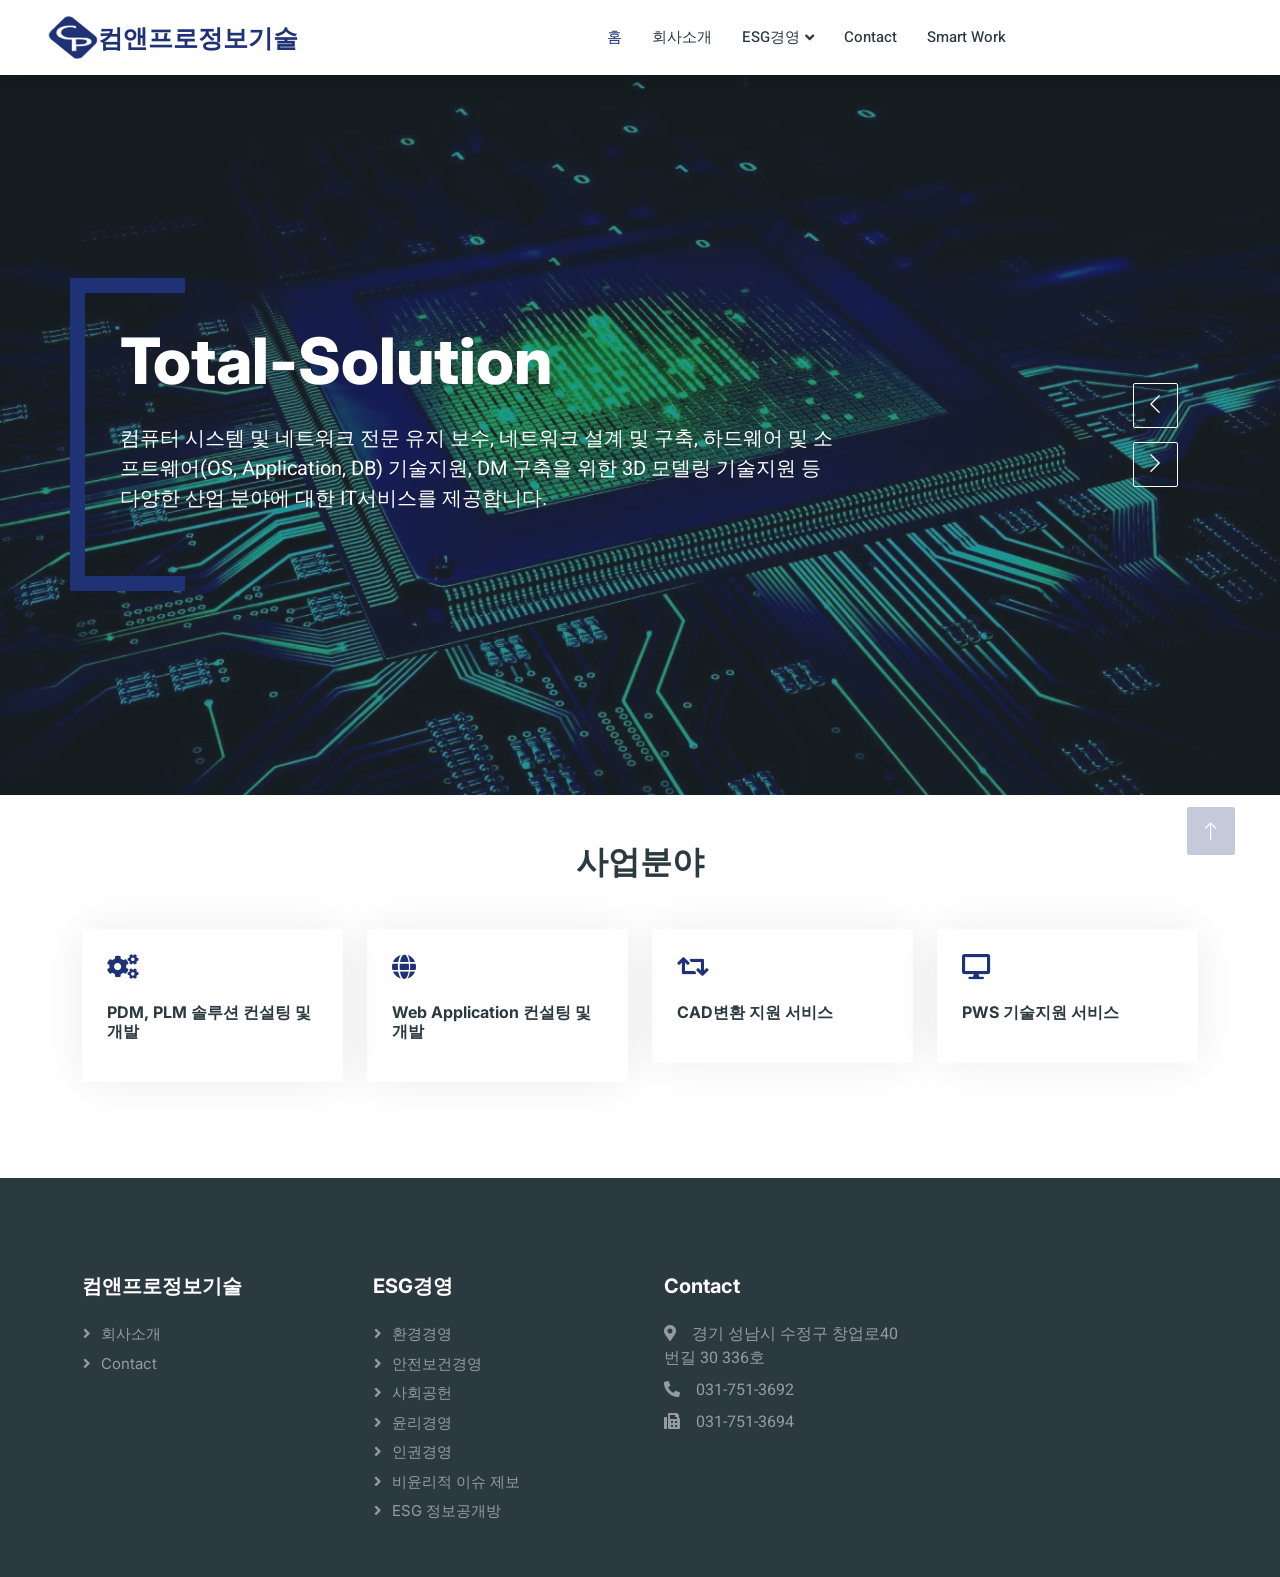
<file: index.html>
<!DOCTYPE html>
<html lang="en">

<head>
    <meta charset="utf-8">
    <title>컴앤프로정보기술</title>
    <meta name="naver-site-verification" content="a40c9ed642dae480427ed5135a81b13ebb3cdad2" />
    <meta name="google-site-verification" content="e7jx08C8zdJ2LE0EDtacCY_BIGZzYGoh8M_BxnhuLRE" />
    <meta content="width=device-width, initial-scale=1.0" name="viewport">
    <meta name="title" content="컴앤프로정보기술">
    <meta name="keywords" content="컴앤프로, 컴앤프로정보기술, IT업체, 3D모델링, IT서비스, 카티아, 크레오, IT회사">
    <meta name="description" content="컴퓨터 시스템 및 네트워크 유지 보수, 하드웨어 및 소프트웨어 기술지원, 3D 모델링 기술지원 등 IT 서비스 제공 업체">
    <meta name="author" content="YG Choi">

    <meta property="og:url" content="https://cnpinfo.co.kr" />
    <meta property="og:type" content="website" />
    <meta property="og:title" content="컴앤프로정보기술" />
    <meta property="og:description" content="컴퓨터 시스템 및 네트워크 유지 보수, 하드웨어 및 소프트웨어 기술지원, 3D 모델링 기술지원 등 IT 서비스 제공 업체" />
    <meta property="og:image" content="https://cnpinfo.co.kr/img/mainlogo.png" />

    <!-- Favicon -->
    <link href="img/favicon.ico" rel="icon">
    <link rel="shortcut icon" href="/favicon.ico" type="image/x-icon">
    <link rel="icon" href="/favicon.ico" type="image/x-icon">


    <!-- Google Web Fonts -->
    <link rel="preconnect" href="https://fonts.googleapis.com">
    <link rel="preconnect" href="https://fonts.gstatic.com" crossorigin>
    <link href="https://fonts.googleapis.com/css2?family=Heebo:wght@400;500;600&family=Inter:wght@700;800&display=swap"
        rel="stylesheet">

    <!-- Icon Font Stylesheet -->
    <link href="https://cdnjs.cloudflare.com/ajax/libs/font-awesome/5.10.0/css/all.min.css" rel="stylesheet">
    <link href="https://cdn.jsdelivr.net/npm/bootstrap-icons@1.4.1/font/bootstrap-icons.css" rel="stylesheet">

    <!-- Libraries Stylesheet -->
    <link href="lib/animate/animate.min.css" rel="stylesheet">
    <link href="lib/owlcarousel/assets/owl.carousel.min.css" rel="stylesheet">

    <!-- Customized Bootstrap Stylesheet -->
    <link href="css/bootstrap.min.css" rel="stylesheet">

    <!-- Template Stylesheet -->
    <link href="css/style.css" rel="stylesheet">
</head>

<body>
    <div class="container-xxl bg-white p-0">
        <!-- Spinner Start -->
        <div id="spinner"
            class="show bg-white position-fixed translate-middle w-100 vh-100 top-50 start-50 d-flex align-items-center justify-content-center">
            <div class="spinner-border text-primary" style="width: 3rem; height: 3rem;" role="status">
                <span class="sr-only">Loading...</span>
            </div>
        </div>
        <!-- Spinner End -->


        <!-- Navbar Start -->
        <nav class="navbar navbar-expand-lg bg-white navbar-light shadow sticky-top p-0">

            <a href="index.html" class="navbar-brand d-flex align-items-center text-center py-0 px-4 px-lg-5">
                <img class="img-fluid" src="img/mini.PNG" style="width: 50px;">
                <h1 class="m-0 text-primary">컴앤프로정보기술</h1>
            </a>
            <button type="button" class="navbar-toggler me-4" data-bs-toggle="collapse"
                data-bs-target="#navbarCollapse">
                <span class="navbar-toggler-icon"></span>
            </button>
            <div class="collapse navbar-collapse" id="navbarCollapse">
                <div class="navbar-nav me-auto p-4 p-lg-0">
                    <a href="index.html" class="nav-item nav-link active">홈</a>
                    <a href="about.html" class="nav-item nav-link">회사소개</a>
                    <div class="nav-item dropdown">
                        <!-- <a href="#" class="nav-link dropdown-toggle" data-bs-toggle="dropdown">드롭다운2개</a> -->
                        <div class="dropdown-menu rounded-0 m-0">
                            <a href="job-list.html" class="dropdown-item">Job List</a>
                            <a href="job-detail.html" class="dropdown-item">Job Detail</a>
                        </div>
                    </div>
                    <div class="nav-item dropdown">
                        <a href="#" class="nav-link dropdown-toggle" data-bs-toggle="dropdown">ESG경영</a>
                        <div class="dropdown-menu rounded-0 m-0">
                            <a href="environment.html" class="dropdown-item">환경경영</a>
                            <a href="testimonial.html" class="dropdown-item">안전보건경영</a>
                            <a href="society.html" class="dropdown-item">사회공헌</a>
                            <a href="ethics.html" class="dropdown-item">윤리경영</a>
                            <a href="human_rights.html" class="dropdown-item">인권경영</a>
                            <a href="unethical.html" class="dropdown-item">비윤리적 이슈 제보</a>
                            <a href="esg_public.html" class="dropdown-item">ESG 정보공개방</a>
                        </div>
                    </div>
                    <a href="contact.html" class="nav-item nav-link">Contact</a>
                    <a href="https://cnpinfo.pythonanywhere.com" class="nav-item nav-link" target="_blank">Smart Work</a>
                </div>
            </div>
        </nav>
        <!-- Navbar End -->


        <!-- Carousel Start -->
        <div class="container-fluid p-0">
            <div class="owl-carousel header-carousel position-relative">
                <div class="owl-carousel-item position-relative">
                    <img class="img-fluid" src="img/carousel-1.jpg" alt="">
                    <div class="position-absolute top-0 start-0 w-100 h-100 d-flex align-items-center"
                        style="background: rgba(43, 57, 64, .5);">
                        <div class="container">
                            <div class="row justify-content-start">
                                <div class="col-10 col-lg-8">
                                    <h2 class="display-3 text-white animated slideInDown mb-4">Total-Solution</h2>
                                    <p class="fs-5 fw-medium text-white mb-4 pb-2">컴퓨터 시스템 및 네트워크 전문 유지 보수, 네트워크 설계 및
                                        구축, 하드웨어 및 소프트웨어(OS, Application, DB) 기술지원, DM 구축을 위한 3D 모델링 기술지원 등 다양한 산업 분야에
                                        대한 IT서비스를 제공합니다. </p>
                                </div>
                            </div>
                        </div>
                    </div>
                </div>
                <div class="owl-carousel-item position-relative">
                    <img class="img-fluid" src="img/carousel-2.jpg" alt="">
                    <div class="position-absolute top-0 start-0 w-100 h-100 d-flex align-items-center"
                        style="background: rgba(43, 57, 64, .5);">
                        <div class="container">
                            <div class="row justify-content-start">
                                <div class="col-10 col-lg-8">
                                    <h2 class="display-3 text-white animated slideInDown mb-4">고객 맞춤 서비스</h2>
                                    <p class="fs-5 fw-medium text-white mb-4 pb-2">다양한 산업분야에 포진해 있는 고객들을 지원하며 축적된 노하우를
                                        통해 수준 높은 Total solution을 제공하는 기업입니다.</p>
                                </div>
                            </div>
                        </div>
                    </div>
                </div>
            </div>
        </div>
        <!-- Carousel End -->

        <!-- Category Start -->
        <div class="container-xxl py-5">
            <div class="container">
                <h2 class="text-center mb-5 wow fadeInUp" data-wow-delay="0.1s">사업분야</h2>
                <div class="row g-4">
                    <div class="col-lg-3 col-sm-6 wow fadeInUp" data-wow-delay="0.1s">
                        <a class="cat-item rounded p-4" href="plm.html">
                            <i class="fa fa-3x fa-cogs text-primary mb-4"></i>
                            <h6 class="mb-3">PDM, PLM 솔루션 컨설팅 및 개발 </h6>
                        </a>
                    </div>

                    <div class="col-lg-3 col-sm-6 wow fadeInUp" data-wow-delay="0.1s">
                        <a class="cat-item rounded p-4" href="webdev.html">
                            <i class="fa fa-3x fa-globe text-primary mb-4"></i>
                            <h6 class="mb-3">Web Application 컨설팅 및 개발 </h6>
                        </a>
                    </div>

                    <div class="col-lg-3 col-sm-6 wow fadeInUp" data-wow-delay="0.5s">
                        <a class="cat-item rounded p-4" href="simulation_transform.html">
                            <i class="fa fa-3x fa-retweet text-primary mb-4"></i>
                            <h6 class="mb-3">CAD변환 지원 서비스 </h6>
                        </a>
                    </div>
                    <div class="col-lg-3 col-sm-6 wow fadeInUp" data-wow-delay="0.7s">
                        <a class="cat-item rounded p-4" href="pws_management.html">
                            <i class="fa fa-3x fa-desktop text-primary mb-4"></i>
                            <h6 class="mb-3">PWS 기술지원 서비스</h6>
                        </a>
                    </div>
                </div>
            </div>
        </div>
        <!-- Category End -->

        <!-- Footer Start -->
        <div class="container-fluid bg-dark text-white-50 footer pt-5 mt-5 wow fadeIn" data-wow-delay="0.1s">
            <div class="container py-5">
                <div class="row g-5">
                    <div class="col-lg-3 col-md-6">
                        <h5 class="text-white mb-4">컴앤프로정보기술</h5>
                        <a class="btn btn-link text-white-50" href="about.html">회사소개</a>
                        <a class="btn btn-link text-white-50" href="contact.html">Contact</a>
                        <!-- <a class="btn btn-link text-white-50" href="">Our Services</a>
                        <a class="btn btn-link text-white-50" href="">Privacy Policy</a>
                        <a class="btn btn-link text-white-50" href="">Terms & Condition</a> -->
                    </div>
                    <div class="col-lg-3 col-md-6">
                        <h5 class="text-white mb-4">ESG경영</h5>
                        <a class="btn btn-link text-white-50" href="environment.html">환경경영</a>
                        <a class="btn btn-link text-white-50" href="testimonial.html">안전보건경영</a>
                        <a class="btn btn-link text-white-50" href="society.html">사회공헌</a>
                        <a class="btn btn-link text-white-50" href="ethics.html">윤리경영</a>
                        <a class="btn btn-link text-white-50" href="human_rights.html">인권경영</a>
                        <a class="btn btn-link text-white-50" href="unethical.html">비윤리적 이슈 제보</a>
                        <a class="btn btn-link text-white-50" href="esg_public.html">ESG 정보공개방</a>

                    </div>
                    <div class="col-lg-3 col-md-6">
                        <h5 class="text-white mb-4">Contact</h5>
                        <p class="mb-2"><i class="fa fa-map-marker-alt me-3"></i>경기 성남시 수정구 창업로40번길 30 336호</p>
                        <p class="mb-2"><i class="fa fa-phone-alt me-3"></i>031-751-3692</p>
                        <p class="mb-2"><i class="fa fa-fax me-3"></i>031-751-3694</p>
                        <!-- <p class="mb-2"><i class="fa fa-envelope me-3"></i>info@example.com</p> -->
                        <!-- <div class="d-flex pt-2">
                            <a class="btn btn-outline-light btn-social" href=""><i class="fab fa-twitter"></i></a>
                            <a class="btn btn-outline-light btn-social" href=""><i class="fab fa-facebook-f"></i></a>
                            <a class="btn btn-outline-light btn-social" href=""><i class="fab fa-youtube"></i></a>
                            <a class="btn btn-outline-light btn-social" href=""><i class="fab fa-linkedin-in"></i></a>
                        </div> -->
                    </div>
                </div>
            </div>
        </div>
        <!-- Footer End -->

        <!-- Back to Top -->
        <a href="#" class="btn btn-lg btn-primary btn-lg-square back-to-top"><i class="bi bi-arrow-up"></i></a>
    </div>

    <!-- JavaScript Libraries -->
    <script src="https://code.jquery.com/jquery-3.4.1.min.js"></script>
    <script src="https://cdn.jsdelivr.net/npm/bootstrap@5.0.0/dist/js/bootstrap.bundle.min.js"></script>
    <script src="lib/wow/wow.min.js"></script>
    <script src="lib/easing/easing.min.js"></script>
    <script src="lib/waypoints/waypoints.min.js"></script>
    <script src="lib/owlcarousel/owl.carousel.min.js"></script>

    <!-- Template Javascript -->
    <script src="js/main.js"></script>
</body>

</html>
</file>
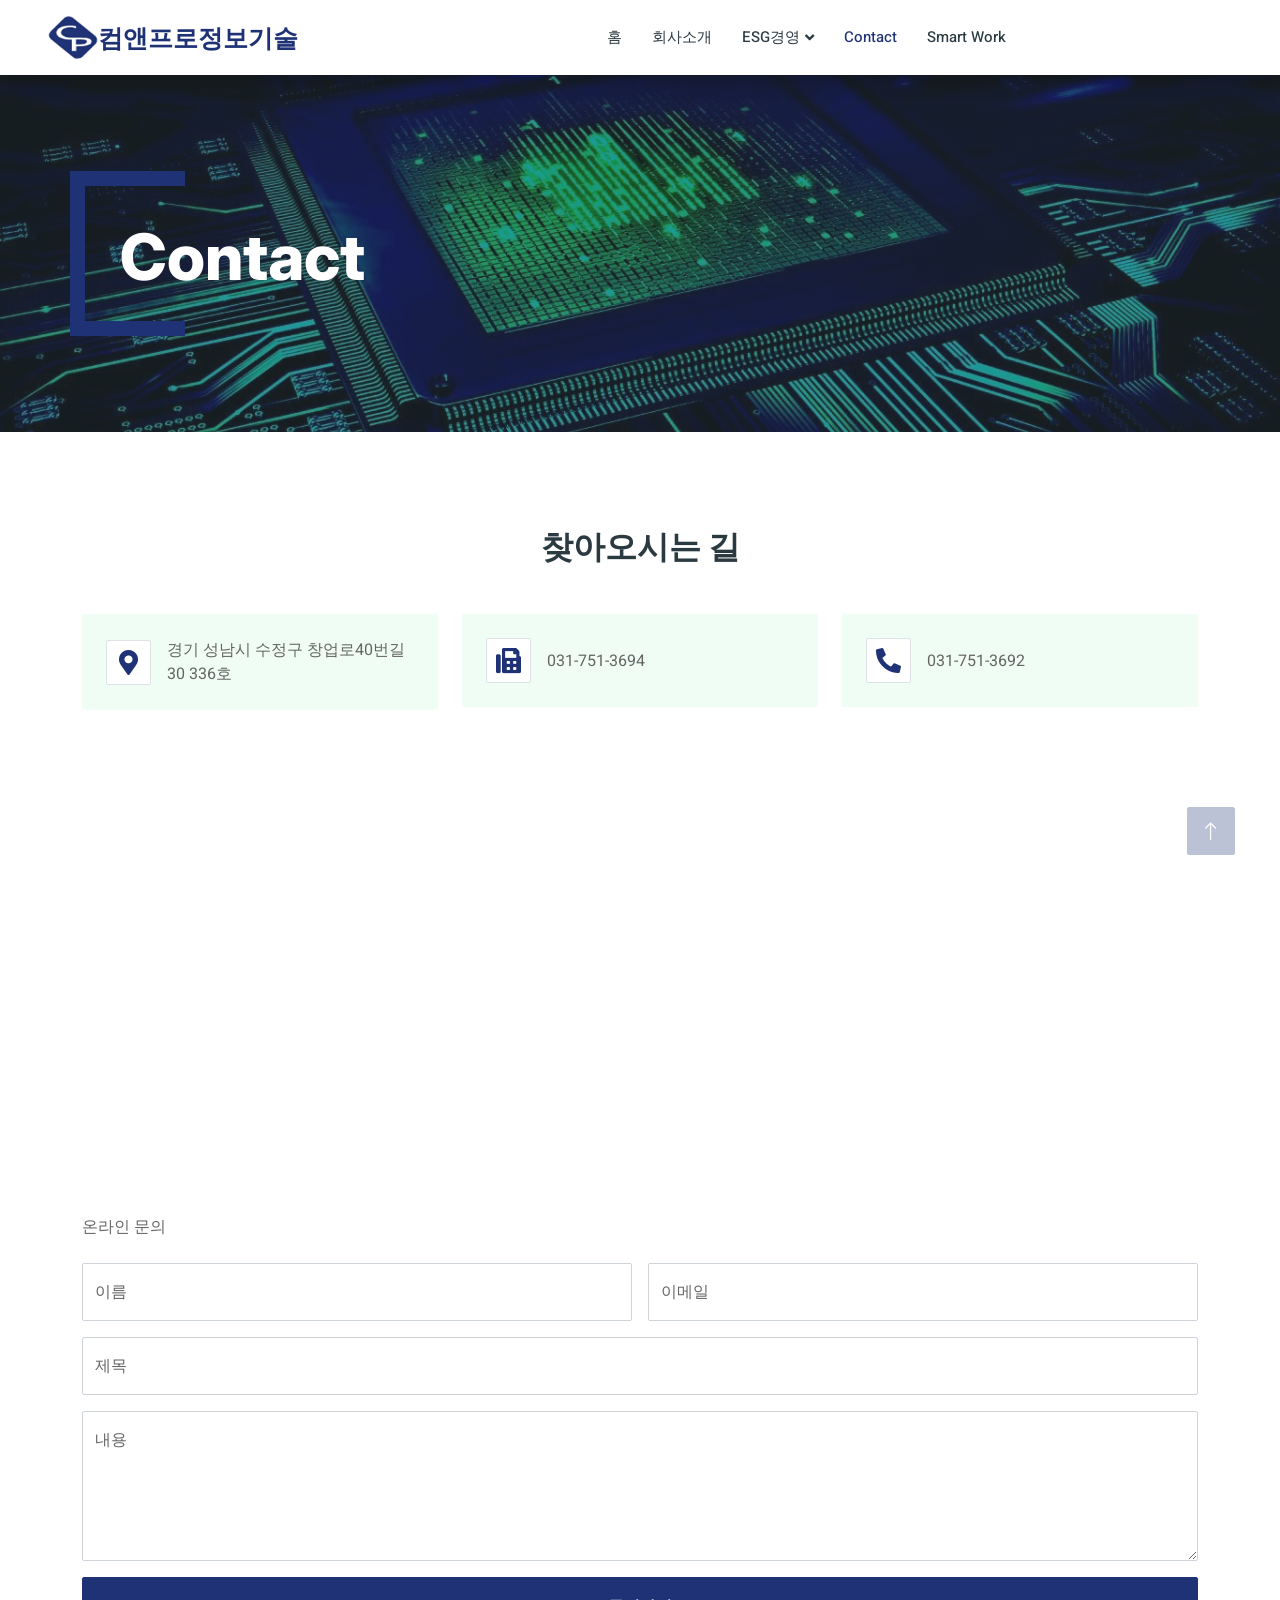
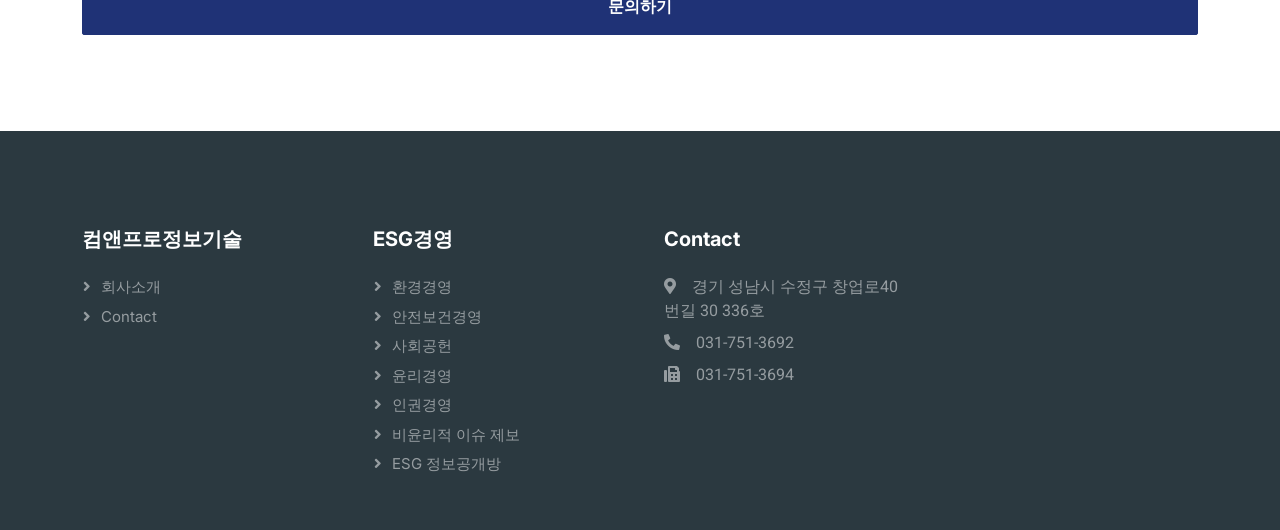
<file: contact.html>
<!DOCTYPE html>
<html lang="en">

<head>
  <meta charset="utf-8" />
  <title>컴앤프로정보기술(주)</title>
  <meta content="width=device-width, initial-scale=1.0" name="viewport" />
  <meta content="" name="keywords" />
  <meta content="" name="description" />

  <!-- Favicon -->
  <link href="img/favicon.ico" rel="icon" />

  <!-- Google Web Fonts -->
  <link rel="preconnect" href="https://fonts.googleapis.com" />
  <link rel="preconnect" href="https://fonts.gstatic.com" crossorigin />
  <link href="https://fonts.googleapis.com/css2?family=Heebo:wght@400;500;600&family=Inter:wght@700;800&display=swap"
    rel="stylesheet" />

  <!-- Icon Font Stylesheet -->
  <link href="https://cdnjs.cloudflare.com/ajax/libs/font-awesome/5.10.0/css/all.min.css" rel="stylesheet" />
  <link href="https://cdn.jsdelivr.net/npm/bootstrap-icons@1.4.1/font/bootstrap-icons.css" rel="stylesheet" />

  <!-- Libraries Stylesheet -->
  <link href="lib/animate/animate.min.css" rel="stylesheet" />
  <link href="lib/owlcarousel/assets/owl.carousel.min.css" rel="stylesheet" />

  <!-- Customized Bootstrap Stylesheet -->
  <link href="css/bootstrap.min.css" rel="stylesheet" />

  <!-- Template Stylesheet -->
  <link href="css/style.css" rel="stylesheet" />
</head>

<body>
  <div class="container-xxl bg-white p-0">
    <!-- Spinner Start -->
    <div id="spinner"
      class="show bg-white position-fixed translate-middle w-100 vh-100 top-50 start-50 d-flex align-items-center justify-content-center">
      <div class="spinner-border text-primary" style="width: 3rem; height: 3rem" role="status">
        <span class="sr-only">Loading...</span>
      </div>
    </div>
    <!-- Spinner End -->

    <!-- Navbar Start -->
    <nav class="navbar navbar-expand-lg bg-white navbar-light shadow sticky-top p-0">
      <a href="index.html" class="navbar-brand d-flex align-items-center text-center py-0 px-4 px-lg-5">
        <img class="img-fluid" src="img/mini.PNG" style="width: 50px;">
        <h2 class="m-0 text-primary">컴앤프로정보기술</h2>
      </a>
      <button type="button" class="navbar-toggler me-4" data-bs-toggle="collapse" data-bs-target="#navbarCollapse">
        <span class="navbar-toggler-icon"></span>
      </button>
      <div class="collapse navbar-collapse" id="navbarCollapse">
        <div class="navbar-nav me-auto p-4 p-lg-0">
          <a href="index.html" class="nav-item nav-link">홈</a>
          <a href="about.html" class="nav-item nav-link">회사소개</a>
          <div class="nav-item dropdown">
            <!-- <a
                href="#"
                class="nav-link dropdown-toggle"
                data-bs-toggle="dropdown"
                >드롭다운2개</a
              > -->
            <div class="dropdown-menu rounded-0 m-0">
              <a href="job-list.html" class="dropdown-item">Job List</a>
              <a href="job-detail.html" class="dropdown-item">Job Detail</a>
            </div>
          </div>
          <div class="nav-item dropdown">
            <a href="#" class="nav-link dropdown-toggle" data-bs-toggle="dropdown">ESG경영</a>
            <div class="dropdown-menu rounded-0 m-0">
              <a href="environment.html" class="dropdown-item">환경경영</a>
              <a href="testimonial.html" class="dropdown-item">안전보건경영</a>
              <a href="society.html" class="dropdown-item">사회공헌</a>
              <a href="ethics.html" class="dropdown-item">윤리경영</a>
              <a href="human_rights.html" class="dropdown-item">인권경영</a>
              <a href="unethical.html" class="dropdown-item">비윤리적 이슈 제보</a>
              <a href="esg_public.html" class="dropdown-item">ESG 정보공개방</a>
            </div>
          </div>
          <a href="contact.html" class="nav-item nav-link active">Contact</a>
          <a href="https://cnpinfo.pythonanywhere.com" class="nav-item nav-link" target="_blank">Smart Work</a>
        </div>
      </div>
    </nav>
    <!-- Navbar End -->

    <!-- Header End -->
    <div class="container-xxl py-5 bg-dark page-header mb-5">
      <div class="container my-5 pt-5 pb-4">
        <h2 class="display-3 text-white mb-3 animated slideInDown">
          Contact
        </h2>
      </div>
    </div>
    <!-- Header End -->

    <!-- Contact Start -->
    <div class="container-xxl py-5">
      <div class="container">
        <h2 class="text-center mb-5 wow fadeInUp" data-wow-delay="0.1s">
          찾아오시는 길
        </h2>
        <div class="row g-4">
          <div class="col-12">
            <div class="row gy-4">
              <div class="col-md-4 wow fadeIn" data-wow-delay="0.1s">
                <div class="d-flex align-items-center bg-light rounded p-4">
                  <div
                    class="bg-white border rounded d-flex flex-shrink-0 align-items-center justify-content-center me-3"
                    style="width: 45px; height: 45px">
                    <i class="fa fa-map-marker-alt text-primary"></i>
                  </div>
                  <span>경기 성남시 수정구 창업로40번길 30 336호</span>
                </div>
              </div>

              <div class="col-md-4 wow fadeIn" data-wow-delay="0.3s">
                <div class="d-flex align-items-center bg-light rounded p-4">
                  <div
                    class="bg-white border rounded d-flex flex-shrink-0 align-items-center justify-content-center me-3"
                    style="width: 45px; height: 45px">
                    <i class="fa fa-fax text-primary"></i>
                  </div>
                  <span>031-751-3694</span>
                </div>
              </div>
              <div class="col-md-4 wow fadeIn" data-wow-delay="0.5s">
                <div class="d-flex align-items-center bg-light rounded p-4">
                  <div
                    class="bg-white border rounded d-flex flex-shrink-0 align-items-center justify-content-center me-3"
                    style="width: 45px; height: 45px">
                    <i class="fa fa-phone-alt text-primary"></i>
                  </div>
                  <span>031-751-3692</span>
                </div>
              </div>
            </div>
          </div>
          <div class="col-md-6 wow fadeInUp" data-wow-delay="0.1s">
            <iframe
              src="https://www.google.com/maps/embed?pb=!1m18!1m12!1m3!1d3169.0443619142957!2d127.09383837677086!3d37.41242633294859!2m3!1f0!2f0!3f0!3m2!1i1024!2i768!4f13.1!3m3!1m2!1s0x357ca7a6748cb9db%3A0x52f6bfc2a72f8200!2z7Lu07JWk7ZSE66Gc7KCV67O06riw7IigKOyjvCk!5e0!3m2!1sko!2skr!4v1697001189761!5m2!1sko!2skr"
              width="600" height="450" style="border:0;" allowfullscreen="" loading="lazy"
              referrerpolicy="no-referrer-when-downgrade">
            </iframe>
          </div>
          <div class="col-md-12">
            <div class="wow fadeInUp" data-wow-delay="0.5s">
              <p class="mb-4">
                온라인 문의
              </p>
              <form>
                <div class="row g-3">
                  <div class="col-md-6">
                    <div class="form-floating">
                      <input type="text" class="form-control" id="name" placeholder="Your Name" />
                      <label for="name">이름</label>
                    </div>
                  </div>
                  <div class="col-md-6">
                    <div class="form-floating">
                      <input type="email" class="form-control" id="email" placeholder="Your Email" />
                      <label for="email">이메일</label>
                    </div>
                  </div>
                  <div class="col-12">
                    <div class="form-floating">
                      <input type="text" class="form-control" id="subject" placeholder="Subject" />
                      <label for="subject">제목</label>
                    </div>
                  </div>
                  <div class="col-12">
                    <div class="form-floating">
                      <textarea class="form-control" placeholder="Leave a message here" id="message"
                        style="height: 150px"></textarea>
                      <label for="message">내용</label>
                    </div>
                  </div>
                  <div class="col-12">
                    <button class="btn btn-primary w-100 py-3" type="submit">
                      문의하기
                    </button>
                  </div>
                </div>
              </form>
            </div>
          </div>
        </div>
      </div>
    </div>
    <!-- Contact End -->

    <!-- Footer Start -->
    <div class="container-fluid bg-dark text-white-50 footer pt-5 mt-5 wow fadeIn" data-wow-delay="0.1s">
      <div class="container py-5">
        <div class="row g-5">
          <div class="col-lg-3 col-md-6">
            <h5 class="text-white mb-4">컴앤프로정보기술</h5>
            <a class="btn btn-link text-white-50" href="about.html">회사소개</a>
            <a class="btn btn-link text-white-50" href="contact.html">Contact</a>
            <!-- <a class="btn btn-link text-white-50" href="index.html">Our Services</a>
            <a class="btn btn-link text-white-50" href="">Privacy Policy</a>
            <a class="btn btn-link text-white-50" href="">Terms & Condition</a> -->
          </div>
          <div class="col-lg-3 col-md-6">
            <h5 class="text-white mb-4">ESG경영</h5>
            <a class="btn btn-link text-white-50" href="environment.html">환경경영</a>
            <a class="btn btn-link text-white-50" href="testimonial.html">안전보건경영</a>
            <a class="btn btn-link text-white-50" href="society.html">사회공헌</a>
            <a class="btn btn-link text-white-50" href="ethics.html">윤리경영</a>
            <a class="btn btn-link text-white-50" href="human_rights.html">인권경영</a>
            <a class="btn btn-link text-white-50" href="unethical.html">비윤리적 이슈 제보</a>
            <a class="btn btn-link text-white-50" href="esg_public.html">ESG 정보공개방</a>
          </div>
          <div class="col-lg-3 col-md-6">
            <h5 class="text-white mb-4">Contact</h5>
            <p class="mb-2">
              <i class="fa fa-map-marker-alt me-3"></i>경기 성남시 수정구 창업로40번길 30 336호
            </p>
            <p class="mb-2"><i class="fa fa-phone-alt me-3"></i>031-751-3692</p>
            <p class="mb-2"><i class="fa fa-fax  me-3"></i>031-751-3694</p>
            <!-- <p class="mb-2"><i class="fa fa-envelope me-3"></i>info@example.com</p> -->
            <!-- <div class="d-flex pt-2">
              <a class="btn btn-outline-light btn-social" href=""><i class="fab fa-twitter"></i></a>
              <a class="btn btn-outline-light btn-social" href=""><i class="fab fa-facebook-f"></i></a>
              <a class="btn btn-outline-light btn-social" href=""><i class="fab fa-youtube"></i></a>
              <a class="btn btn-outline-light btn-social" href=""><i class="fab fa-linkedin-in"></i></a>
            </div> -->
          </div>
        </div>
      </div>
    </div>
    <!-- Footer End -->

    <!-- Back to Top -->
    <a href="#" class="btn btn-lg btn-primary btn-lg-square back-to-top"><i class="bi bi-arrow-up"></i></a>
  </div>

  <!-- JavaScript Libraries -->
  <script src="https://code.jquery.com/jquery-3.4.1.min.js"></script>
  <script src="https://cdn.jsdelivr.net/npm/bootstrap@5.0.0/dist/js/bootstrap.bundle.min.js"></script>
  <script src="lib/wow/wow.min.js"></script>
  <script src="lib/easing/easing.min.js"></script>
  <script src="lib/waypoints/waypoints.min.js"></script>
  <script src="lib/owlcarousel/owl.carousel.min.js"></script>

  <!-- Template Javascript -->
  <script src="js/main.js"></script>
</body>

</html>
</file>
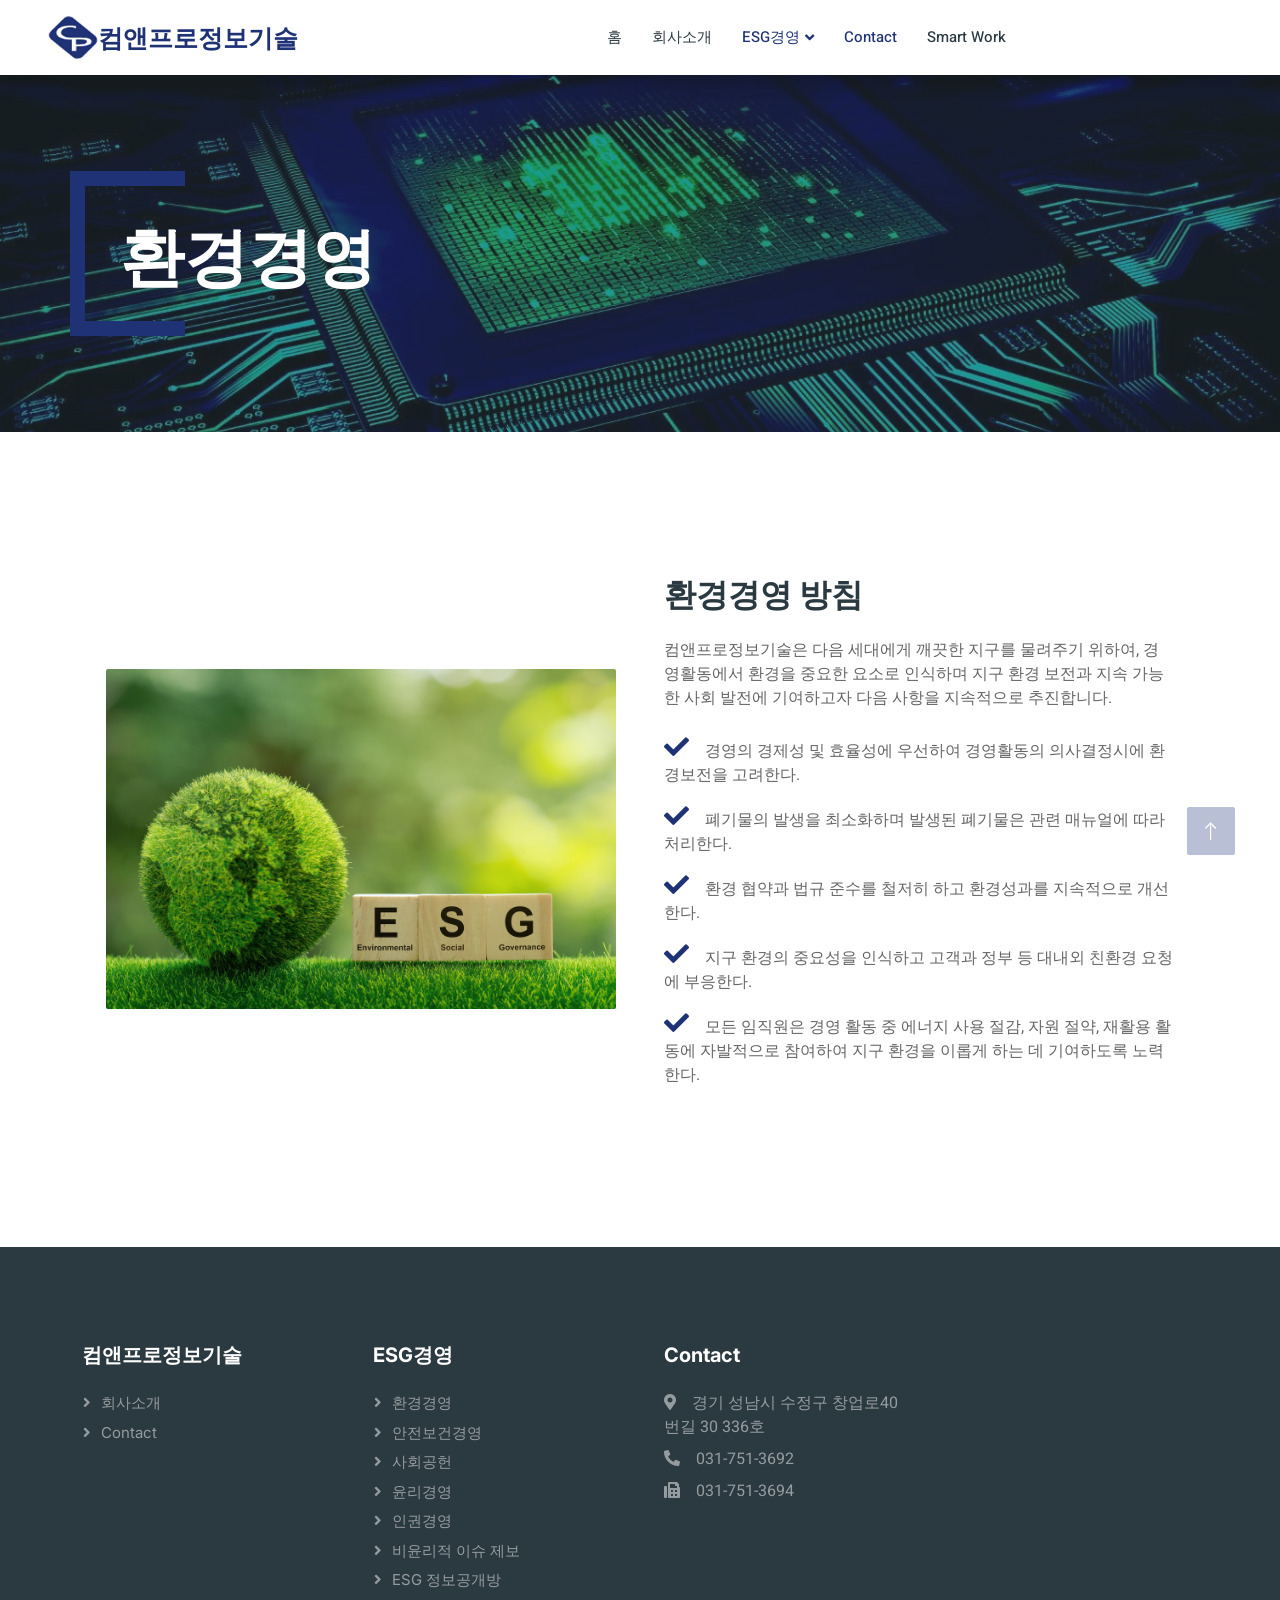
<file: environment.html>
<!DOCTYPE html>
<html lang="en">
  <head>
    <meta charset="utf-8" />
    <title>컴앤프로정보기술(주)</title>
    <meta content="width=device-width, initial-scale=1.0" name="viewport" />
    <meta content="" name="keywords" />
    <meta content="" name="description" />

    <!-- Favicon -->
    <link href="img/favicon.ico" rel="icon" />

    <!-- Google Web Fonts -->
    <link rel="preconnect" href="https://fonts.googleapis.com" />
    <link rel="preconnect" href="https://fonts.gstatic.com" crossorigin />
    <link
      href="https://fonts.googleapis.com/css2?family=Heebo:wght@400;500;600&family=Inter:wght@700;800&display=swap"
      rel="stylesheet"
    />

    <!-- Icon Font Stylesheet -->
    <link
      href="https://cdnjs.cloudflare.com/ajax/libs/font-awesome/5.10.0/css/all.min.css"
      rel="stylesheet"
    />
    <link
      href="https://cdn.jsdelivr.net/npm/bootstrap-icons@1.4.1/font/bootstrap-icons.css"
      rel="stylesheet"
    />

    <!-- Libraries Stylesheet -->
    <link href="lib/animate/animate.min.css" rel="stylesheet" />
    <link href="lib/owlcarousel/assets/owl.carousel.min.css" rel="stylesheet" />

    <!-- Customized Bootstrap Stylesheet -->
    <link href="css/bootstrap.min.css" rel="stylesheet" />

    <!-- Template Stylesheet -->
    <link href="css/style.css" rel="stylesheet" />
  </head>

  <body>
    <div class="container-xxl bg-white p-0">
      <!-- Spinner Start -->
      <div
        id="spinner"
        class="show bg-white position-fixed translate-middle w-100 vh-100 top-50 start-50 d-flex align-items-center justify-content-center"
      >
        <div
          class="spinner-border text-primary"
          style="width: 3rem; height: 3rem"
          role="status"
        >
          <span class="sr-only">Loading...</span>
        </div>
      </div>
      <!-- Spinner End -->

      <!-- Navbar Start -->
      <nav
        class="navbar navbar-expand-lg bg-white navbar-light shadow sticky-top p-0"
      >
        <a
          href="index.html"
          class="navbar-brand d-flex align-items-center text-center py-0 px-4 px-lg-5"
        >
        <img class="img-fluid" src="img/mini.PNG" style="width: 50px;">
          <h2 class="m-0 text-primary">컴앤프로정보기술</h2>
        </a>
        <button
          type="button"
          class="navbar-toggler me-4"
          data-bs-toggle="collapse"
          data-bs-target="#navbarCollapse"
        >
          <span class="navbar-toggler-icon"></span>
        </button>
        <div class="collapse navbar-collapse" id="navbarCollapse">
          <div class="navbar-nav me-auto p-4 p-lg-0">
            <a href="index.html" class="nav-item nav-link">홈</a>
            <a href="about.html" class="nav-item nav-link">회사소개</a>
            <div class="nav-item dropdown">
              <!-- <a
                href="#"
                class="nav-link dropdown-toggle"
                data-bs-toggle="dropdown"
                >드롭다운2개</a
              > -->
              <div class="dropdown-menu rounded-0 m-0">
                <a href="job-list.html" class="dropdown-item">Job List</a>
                <a href="job-detail.html" class="dropdown-item">Job Detail</a>
              </div>
            </div>
            <div class="nav-item dropdown">
              <a
                href="#"
                class="nav-link dropdown-toggle active"
                data-bs-toggle="dropdown"
                >ESG경영</a
              >
              <div class="dropdown-menu rounded-0 m-0">
                <a href="environment.html" class="dropdown-item">환경경영</a>
                <a href="testimonial.html" class="dropdown-item"
                  >안전보건경영</a
                >
                <a href="society.html" class="dropdown-item">사회공헌</a>
                <a href="ethics.html" class="dropdown-item">윤리경영</a>
                <a href="human_rights.html" class="dropdown-item">인권경영</a>
                <a href="unethical.html" class="dropdown-item">비윤리적 이슈 제보</a>
                <a href="esg_public.html" class="dropdown-item">ESG 정보공개방</a>
              </div>
            </div>
            <a href="contact.html" class="nav-item nav-link active">Contact</a>
            <a href="https://cnpinfo.pythonanywhere.com" class="nav-item nav-link" target="_blank">Smart Work</a>
          </div>
        </div>
      </nav>
      <!-- Navbar End -->

      <!-- Header End -->
      <div class="container-xxl py-5 bg-dark page-header mb-5">
        <div class="container my-5 pt-5 pb-4">
          <h2 class="display-3 text-white mb-3 animated slideInDown">
            환경경영
          </h2>
        </div>
      </div>
      <!-- Header End -->

      <!-- Category Start -->
      <div class="container-xxl py-5">
        <div class="container">
          <div class="row g-4">
            <!-- 파트1  -->
            <div class="container-xxl py-5">
              <div class="container">
                <div class="row g-5 align-items-center">
                  <div class="col-lg-6 wow fadeIn" data-wow-delay="0.1s">
                    <div class="row g-0 about-bg rounded overflow-hidden">
                      <div class="col-12 text-start">
                        <img class="img-fluid w-100" src="img/tr-what-is-esg.jpeg" />
                      </div>
                    </div>
                  </div>
                  <div class="col-lg-6 wow fadeIn" data-wow-delay="0.5s">
                    <h2 class="mb-4">환경경영 방침</h2>
                    <p class="mb-4">
                      컴앤프로정보기술은 다음 세대에게 깨끗한 지구를 물려주기 위하여, 경영활동에서 환경을 중요한 요소로 인식하며 지구 환경 보전과 지속 가능한 사회 발전에 기여하고자 다음 사항을 지속적으로 추진합니다.
                    </p>
                    <p>
                      <i class="fa fa-check text-primary me-3"></i>경영의 경제성 및 효율성에 우선하여 경영활동의 의사결정시에 환경보전을 고려한다.
                    </p>
                    <p>
                      <i class="fa fa-check text-primary me-3"></i>폐기물의 발생을 최소화하며 발생된 폐기물은 관련 매뉴얼에 따라 처리한다.
                    </p>
                    <p>
                      <i class="fa fa-check text-primary me-3"></i>환경 협약과 법규 준수를 철저히 하고 환경성과를 지속적으로 개선한다.
                    </p>
                    <p>
                      <i class="fa fa-check text-primary me-3"></i>지구 환경의 중요성을 인식하고 고객과 정부 등 대내외 친환경 요청에 부응한다.
                    </p>
                    <p>
                      <i class="fa fa-check text-primary me-3"></i>모든 임직원은 경영 활동 중 에너지 사용 절감, 자원 절약, 재활용 활동에 자발적으로 참여하여 지구 환경을 이롭게 하는 데 기여하도록 노력한다.
                    </p>
                    <!-- <a class="btn btn-primary py-3 px-5 mt-3" href=""
                      >Read More</a> -->
                  </div>
                </div>
              </div>
            </div>

        
       
          </div>
        </div>
      </div>
      <!-- Category End -->

      <!-- Footer Start -->
      <div
        class="container-fluid bg-dark text-white-50 footer pt-5 mt-5 wow fadeIn"
        data-wow-delay="0.1s"
      >
        <div class="container py-5">
          <div class="row g-5">
            <div class="col-lg-3 col-md-6">
              <h5 class="text-white mb-4">컴앤프로정보기술</h5>
              <a class="btn btn-link text-white-50" href="about.html">회사소개</a>
              <a class="btn btn-link text-white-50" href="contact.html">Contact</a>
              <!-- <a class="btn btn-link text-white-50" href="index.html">Our Services</a>
              <a class="btn btn-link text-white-50" href="">Privacy Policy</a>
              <a class="btn btn-link text-white-50" href="">Terms & Condition</a> -->
            </div>
            <div class="col-lg-3 col-md-6">
              <h5 class="text-white mb-4">ESG경영</h5>
              <a class="btn btn-link text-white-50" href="environment.html"
                >환경경영</a
              >
              <a class="btn btn-link text-white-50" href="testimonial.html"
                >안전보건경영</a
              >
              <a class="btn btn-link text-white-50" href="society.html">사회공헌</a>
              <a class="btn btn-link text-white-50" href="ethics.html">윤리경영</a>
              <a class="btn btn-link text-white-50" href="human_rights.html">인권경영</a>
              <a class="btn btn-link text-white-50" href="unethical.html">비윤리적 이슈 제보</a>
              <a class="btn btn-link text-white-50" href="esg_public.html">ESG 정보공개방</a>
              
            </div>
            <div class="col-lg-3 col-md-6">
              <h5 class="text-white mb-4">Contact</h5>
              <p class="mb-2">
                <i class="fa fa-map-marker-alt me-3"></i>경기 성남시 수정구 창업로40번길 30 336호
              </p>
              <p class="mb-2"><i class="fa fa-phone-alt me-3"></i>031-751-3692</p>
              <p class="mb-2"><i class="fa fa-fax me-3"></i>031-751-3694</p>
              <!-- <div class="d-flex pt-2">
                <a class="btn btn-outline-light btn-social" href=""
                  ><i class="fab fa-twitter"></i
                ></a>
                <a class="btn btn-outline-light btn-social" href=""
                  ><i class="fab fa-facebook-f"></i
                ></a>
                <a class="btn btn-outline-light btn-social" href=""
                  ><i class="fab fa-youtube"></i
                ></a>
                <a class="btn btn-outline-light btn-social" href=""
                  ><i class="fab fa-linkedin-in"></i
                ></a>
              </div> -->
            </div>
          </div>
        </div>
      </div>
      <!-- Footer End -->

      <!-- Back to Top -->
      <a href="#" class="btn btn-lg btn-primary btn-lg-square back-to-top"
        ><i class="bi bi-arrow-up"></i
      ></a>
    </div>

    <!-- JavaScript Libraries -->
    <script src="https://code.jquery.com/jquery-3.4.1.min.js"></script>
    <script src="https://cdn.jsdelivr.net/npm/bootstrap@5.0.0/dist/js/bootstrap.bundle.min.js"></script>
    <script src="lib/wow/wow.min.js"></script>
    <script src="lib/easing/easing.min.js"></script>
    <script src="lib/waypoints/waypoints.min.js"></script>
    <script src="lib/owlcarousel/owl.carousel.min.js"></script>

    <!-- Template Javascript -->
    <script src="js/main.js"></script>
  </body>
</html>
</file>
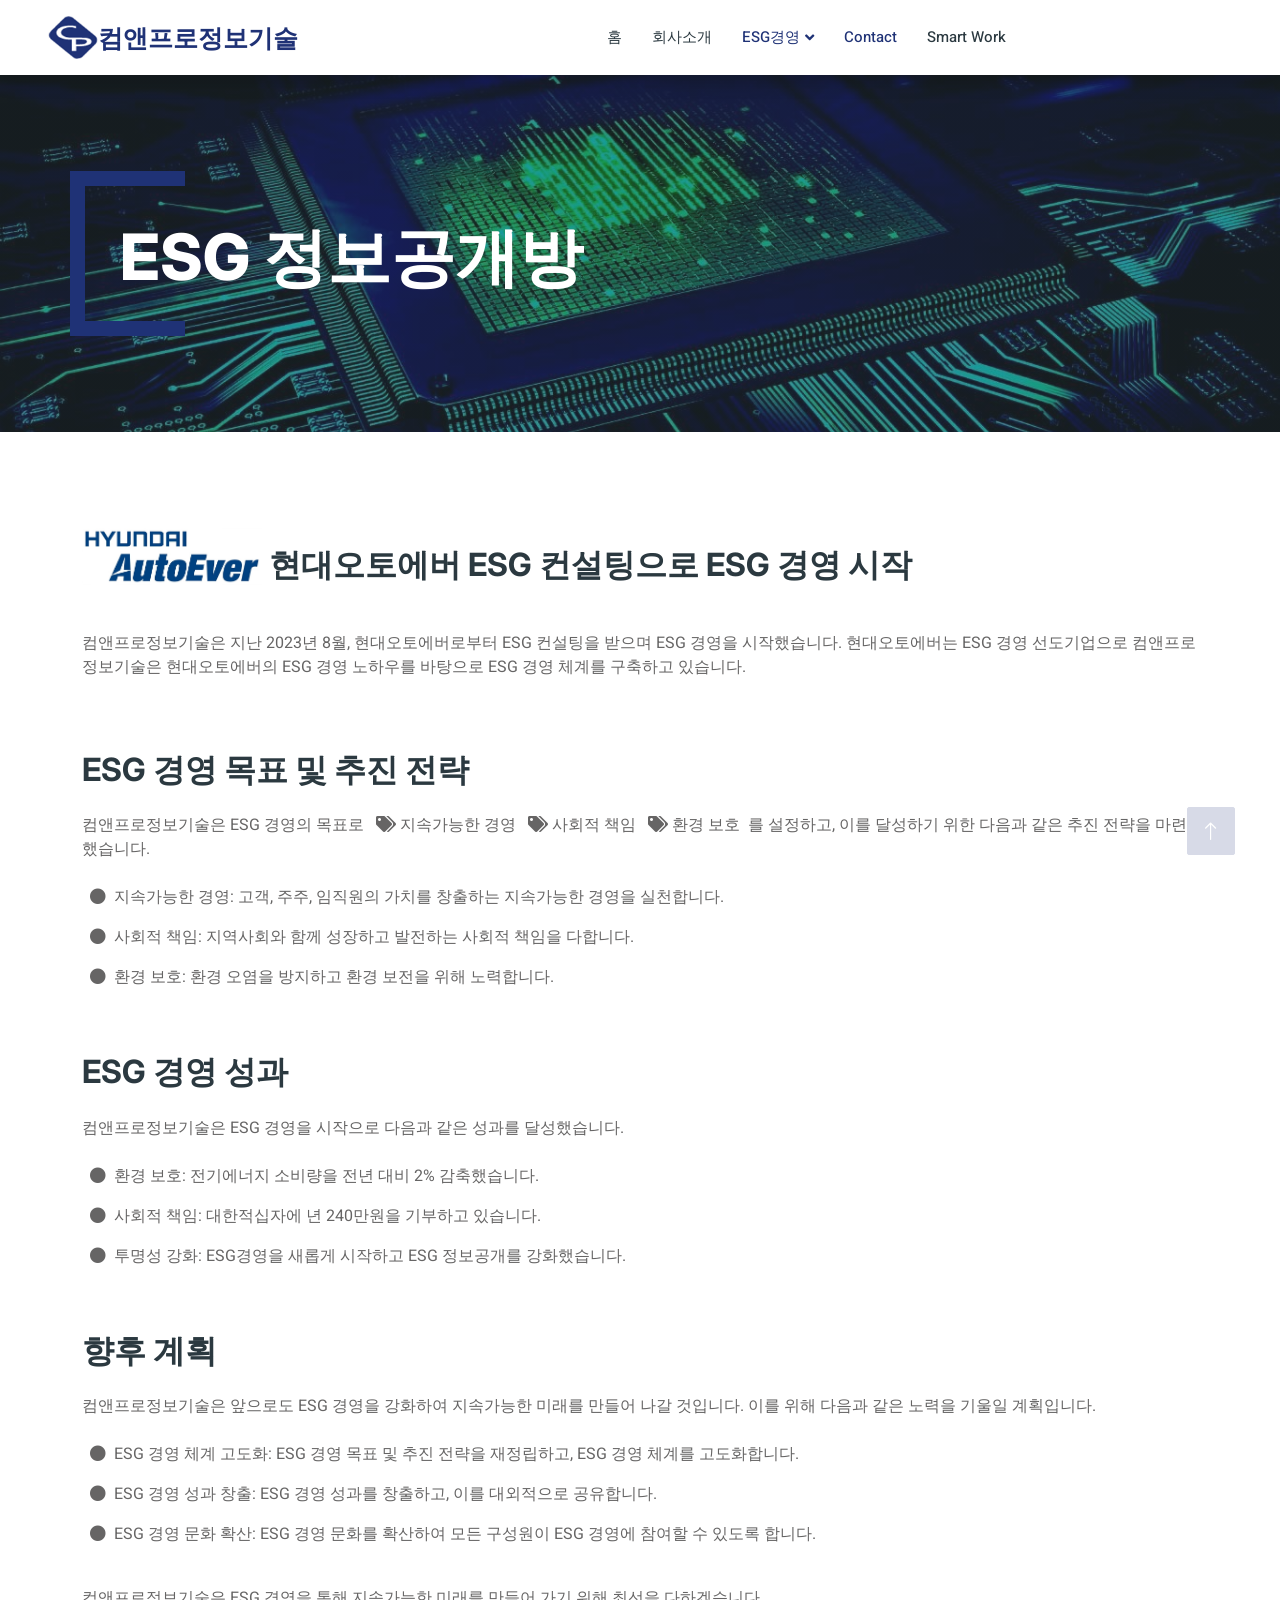
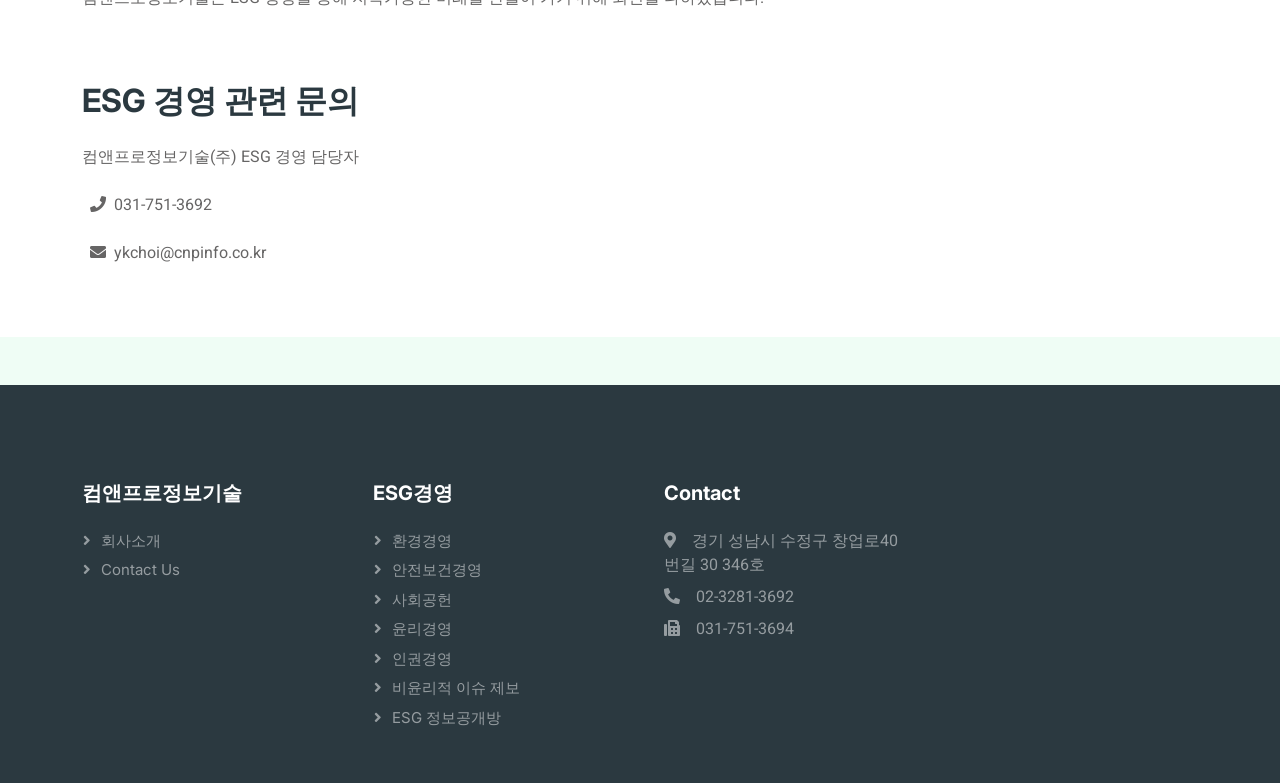
<file: esg_public.html>
<!DOCTYPE html>
<html lang="en">

<head>
    <meta charset="utf-8">
    <title>컴앤프로정보기술(주)</title>
    <meta content="width=device-width, initial-scale=1.0" name="viewport">
    <meta content="" name="keywords">
    <meta content="" name="description">

    <!-- Favicon -->
    <link href="img/favicon.ico" rel="icon">

    <!-- Google Web Fonts -->
    <link rel="preconnect" href="https://fonts.googleapis.com">
    <link rel="preconnect" href="https://fonts.gstatic.com" crossorigin>
    <link href="https://fonts.googleapis.com/css2?family=Heebo:wght@400;500;600&family=Inter:wght@700;800&display=swap"
        rel="stylesheet">

    <!-- Icon Font Stylesheet -->
    <link href="https://cdnjs.cloudflare.com/ajax/libs/font-awesome/5.10.0/css/all.min.css" rel="stylesheet">
    <link href="https://cdn.jsdelivr.net/npm/bootstrap-icons@1.4.1/font/bootstrap-icons.css" rel="stylesheet">

    <!-- Libraries Stylesheet -->
    <link href="lib/animate/animate.min.css" rel="stylesheet">
    <link href="lib/owlcarousel/assets/owl.carousel.min.css" rel="stylesheet">

    <!-- Customized Bootstrap Stylesheet -->
    <link href="css/bootstrap.min.css" rel="stylesheet">

    <!-- Template Stylesheet -->
    <link href="css/style.css" rel="stylesheet">
</head>

<body>
    <div class="container-xxl bg-white p-0">
        <!-- Spinner Start -->
        <div id="spinner"
            class="show bg-white position-fixed translate-middle w-100 vh-100 top-50 start-50 d-flex align-items-center justify-content-center">
            <div class="spinner-border text-primary" style="width: 3rem; height: 3rem;" role="status">
                <span class="sr-only">Loading...</span>
            </div>
        </div>
        <!-- Spinner End -->


        <!-- Navbar Start -->
        <nav class="navbar navbar-expand-lg bg-white navbar-light shadow sticky-top p-0">
            <a href="index.html" class="navbar-brand d-flex align-items-center text-center py-0 px-4 px-lg-5">
                <img class="img-fluid" src="img/mini.PNG" style="width: 50px;">
                <h2 class="m-0 text-primary">컴앤프로정보기술</h2>
            </a>
            <button type="button" class="navbar-toggler me-4" data-bs-toggle="collapse"
                data-bs-target="#navbarCollapse">
                <span class="navbar-toggler-icon"></span>
            </button>
            <div class="collapse navbar-collapse" id="navbarCollapse">
                <div class="navbar-nav me-auto p-4 p-lg-0">
                    <a href="index.html" class="nav-item nav-link">홈</a>
                    <a href="about.html" class="nav-item nav-link">회사소개</a>
                    <div class="nav-item dropdown">
                        <!--<a href="#" class="nav-link dropdown-toggle" data-bs-toggle="dropdown">드롭다운2개</a>-->
                        <div class="dropdown-menu rounded-0 m-0">
                            <a href="job-list.html" class="dropdown-item">Job List</a>
                            <a href="job-detail.html" class="dropdown-item">Job Detail</a>
                        </div>
                    </div>
                    <div class="nav-item dropdown">
                        <a href="#" class="nav-link dropdown-toggle active" data-bs-toggle="dropdown">ESG경영</a>
                        <div class="dropdown-menu rounded-0 m-0">
                            <a href="environment.html" class="dropdown-item">환경경영</a>
                            <a href="testimonial.html" class="dropdown-item">안전보건경영</a>
                            <a href="society.html" class="dropdown-item">사회공헌</a>
                            <a href="ethics.html" class="dropdown-item">윤리경영</a>
                            <a href="human_rights.html" class="dropdown-item">인권경영</a>
                            <a href="unethical.html" class="dropdown-item">비윤리적 이슈 제보</a>
                            <a href="esg_public.html" class="dropdown-item">ESG 정보공개방</a>
                        </div>
                    </div>
                    <a href="contact.html" class="nav-item nav-link active">Contact</a>
                    <a href="https://cnpinfo.pythonanywhere.com" class="nav-item nav-link" target="_blank">Smart Work</a>
                </div>
            </div>
        </nav>
        <!-- Navbar End -->


        <!-- Header End -->
        <div class="container-xxl py-5 bg-dark page-header mb-5">
            <div class="container my-5 pt-5 pb-4">
                <h2 class="display-3 text-white mb-3 animated slideInDown">ESG 정보공개방</h2>
            </div>
        </div>
        <!-- Header End -->


        <div class="container-xxl py-5">
            <div class="container">
                <div class="row g-5 align-items-center">
                    <div class="col-lg-12 wow fadeIn" data-wow-delay="0.5s">
                        <h2 class="mb-4"><img class="img-fluid" src="img/hyundai_autoever_logo.jpg"
                                style="margin-bottom: 2%; width:180px;" />&nbsp;현대오토에버 ESG 컨설팅으로 ESG 경영 시작</h2>
                        <p class="mb-4">컴앤프로정보기술은 지난 2023년 8월, 현대오토에버로부터 ESG 컨설팅을 받으며 ESG 경영을 시작했습니다. 현대오토에버는 ESG 경영
                            선도기업으로 컴앤프로정보기술은 현대오토에버의 ESG 경영 노하우를 바탕으로 ESG 경영 체계를 구축하고 있습니다.</p>

                        <br><br>
                        <h2 class="mb-4" style="text-align: left;">ESG 경영 목표 및 추진 전략</h2>
                        <p class="mb-4">컴앤프로정보기술은 ESG 경영의 목표로 &nbsp;&nbsp;<i class="fa fa-tags" aria-hidden="true"></i>
                            지속가능한 경영 &nbsp;&nbsp;<i class="fa fa-tags" aria-hidden="true"></i> 사회적 책임 &nbsp;&nbsp;<i
                                class="fa fa-tags" aria-hidden="true"></i> 환경 보호&nbsp;&nbsp;를 설정하고, 이를 달성하기 위한 다음과 같은 추진
                            전략을 마련했습니다.</p>
                        </p>
                        <p>&nbsp;&nbsp;<i class="fa fa-circle">&nbsp;&nbsp;</i>지속가능한 경영: 고객, 주주, 임직원의 가치를 창출하는 지속가능한 경영을
                            실천합니다.</p>
                        <p>&nbsp;&nbsp;<i class="fa fa-circle">&nbsp;&nbsp;</i>사회적 책임: 지역사회와 함께 성장하고 발전하는 사회적 책임을 다합니다.
                        </p>
                        <p>&nbsp;&nbsp;<i class="fa fa-circle">&nbsp;&nbsp;</i>환경 보호: 환경 오염을 방지하고 환경 보전을 위해 노력합니다.</p>

                        <br><br>
                        <h2 class="mb-4" style="text-align: left;">ESG 경영 성과</h2>
                        <p class="mb-4">컴앤프로정보기술은 ESG 경영을 시작으로 다음과 같은 성과를 달성했습니다.</p>
                        </p>
                        <p>&nbsp;&nbsp;<i class="fa fa-circle">&nbsp;&nbsp;</i>환경 보호: 전기에너지 소비량을 전년 대비 2% 감축했습니다.</p>
                        <p>&nbsp;&nbsp;<i class="fa fa-circle">&nbsp;&nbsp;</i>사회적 책임: 대한적십자에 년 240만원을 기부하고 있습니다.</p>
                        <p>&nbsp;&nbsp;<i class="fa fa-circle">&nbsp;&nbsp;</i>투명성 강화: ESG경영을 새롭게 시작하고 ESG 정보공개를 강화했습니다.
                        </p>

                        <br><br>
                        <h2 class="mb-4" style="text-align: left;">향후 계획</h2>
                        <p class="mb-4">컴앤프로정보기술은 앞으로도 ESG 경영을 강화하여 지속가능한 미래를 만들어 나갈 것입니다. 이를 위해 다음과 같은 노력을 기울일 계획입니다.
                        </p>
                        </p>
                        <p>&nbsp;&nbsp;<i class="fa fa-circle">&nbsp;&nbsp;</i>ESG 경영 체계 고도화: ESG 경영 목표 및 추진 전략을 재정립하고,
                            ESG 경영 체계를 고도화합니다.</p>
                        <p>&nbsp;&nbsp;<i class="fa fa-circle">&nbsp;&nbsp;</i>ESG 경영 성과 창출: ESG 경영 성과를 창출하고, 이를 대외적으로
                            공유합니다.</p>
                        <p>&nbsp;&nbsp;<i class="fa fa-circle">&nbsp;&nbsp;</i>ESG 경영 문화 확산: ESG 경영 문화를 확산하여 모든 구성원이 ESG
                            경영에 참여할 수 있도록 합니다.</p>

                        <br>
                        <p class="mb-4">컴앤프로정보기술은 ESG 경영을 통해 지속가능한 미래를 만들어 가기 위해 최선을 다하겠습니다.</p>

                        <br><br>
                        <h2 class="mb-4" style="text-align: left;">ESG 경영 관련 문의</h2>
                        <p class="mb-4">컴앤프로정보기술(주) ESG 경영 담당자</p>
                        <p class="mb-4">&nbsp;&nbsp;<i class="fa fa-phone"
                                aria-hidden="true">&nbsp;&nbsp;</i>031-751-3692</p>
                        <p class="mb-4">&nbsp;&nbsp;<i class="fa fa-envelope"
                                aria-hidden="true">&nbsp;&nbsp;</i>ykchoi@cnpinfo.co.kr</p>

                    </div>
                </div>
            </div>
        </div>
    </div>
    <!-- 404 End -->


    <!-- Footer Start -->
    <div class="container-fluid bg-dark text-white-50 footer pt-5 mt-5 wow fadeIn" data-wow-delay="0.1s">
        <div class="container py-5">
            <div class="row g-5">
                <div class="col-lg-3 col-md-6">
                    <h5 class="text-white mb-4">컴앤프로정보기술</h5>
                    <a class="btn btn-link text-white-50" href="about.html">회사소개</a>
                    <a class="btn btn-link text-white-50" href="">Contact Us</a>
                    <!-- <a class="btn btn-link text-white-50" href="">Our Services</a>
                    <a class="btn btn-link text-white-50" href="">Privacy Policy</a>
                    <a class="btn btn-link text-white-50" href="">Terms & Condition</a> -->
                </div>
                <div class="col-lg-3 col-md-6">
                    <h5 class="text-white mb-4">ESG경영</h5>
                    <a class="btn btn-link text-white-50" href="environment.html">환경경영</a>
                    <a class="btn btn-link text-white-50" href="testimonial.html">안전보건경영</a>
                    <a class="btn btn-link text-white-50" href="society.html">사회공헌</a>
                    <a class="btn btn-link text-white-50" href="ethics.html">윤리경영</a>
                    <a class="btn btn-link text-white-50" href="human_rights.html">인권경영</a>
                    <a class="btn btn-link text-white-50" href="unethical.html">비윤리적 이슈 제보</a>
                    <a class="btn btn-link text-white-50" href="esg_public.html">ESG 정보공개방</a>

                </div>
                <div class="col-lg-3 col-md-6">
                    <h5 class="text-white mb-4">Contact</h5>
                    <p class="mb-2"><i class="fa fa-map-marker-alt me-3"></i>경기 성남시 수정구 창업로40번길 30 346호</p>
                    <p class="mb-2"><i class="fa fa-phone-alt me-3"></i>02-3281-3692</p>
                    <p class="mb-2"><i class="fa fa-fax me-3"></i>031-751-3694</p>
                    <!-- <p class="mb-2"><i class="fa fa-envelope me-3"></i>info@example.com</p> -->
                    <!-- <div class="d-flex pt-2">
                        <a class="btn btn-outline-light btn-social" href=""><i class="fab fa-twitter"></i></a>
                        <a class="btn btn-outline-light btn-social" href=""><i class="fab fa-facebook-f"></i></a>
                        <a class="btn btn-outline-light btn-social" href=""><i class="fab fa-youtube"></i></a>
                        <a class="btn btn-outline-light btn-social" href=""><i class="fab fa-linkedin-in"></i></a>
                    </div> -->
                </div>
            </div>
        </div>
    </div>
    <!-- Footer End -->

    <!-- Back to Top -->
    <a href="#" class="btn btn-lg btn-primary btn-lg-square back-to-top"><i class="bi bi-arrow-up"></i></a>
    </div>

    <!-- JavaScript Libraries -->
    <script src="https://code.jquery.com/jquery-3.4.1.min.js"></script>
    <script src="https://cdn.jsdelivr.net/npm/bootstrap@5.0.0/dist/js/bootstrap.bundle.min.js"></script>
    <script src="lib/wow/wow.min.js"></script>
    <script src="lib/easing/easing.min.js"></script>
    <script src="lib/waypoints/waypoints.min.js"></script>
    <script src="lib/owlcarousel/owl.carousel.min.js"></script>

    <!-- Template Javascript -->
    <script src="js/main.js"></script>
</body>

</html>
</file>
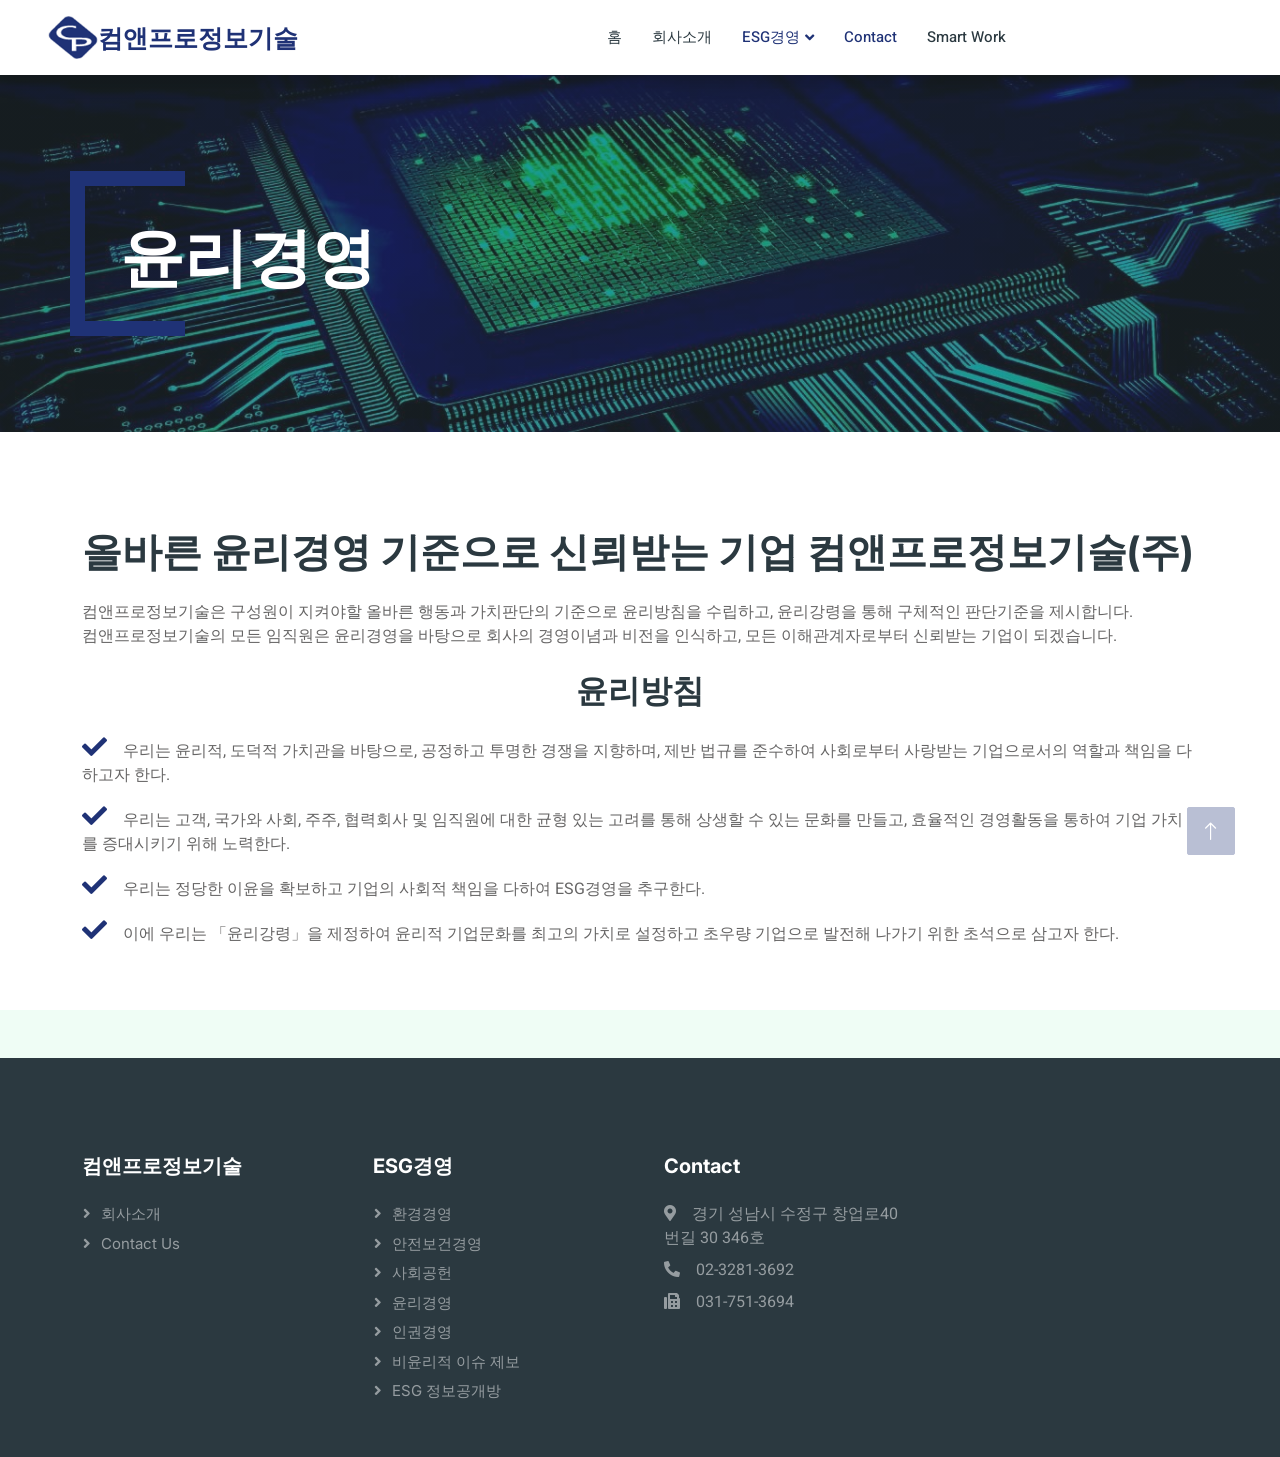
<file: ethics.html>
<!DOCTYPE html>
<html lang="en">

<head>
    <meta charset="utf-8">
    <title>컴앤프로정보기술(주)</title>
    <meta content="width=device-width, initial-scale=1.0" name="viewport">
    <meta content="" name="keywords">
    <meta content="" name="description">

    <!-- Favicon -->
    <link href="img/favicon.ico" rel="icon">

    <!-- Google Web Fonts -->
    <link rel="preconnect" href="https://fonts.googleapis.com">
    <link rel="preconnect" href="https://fonts.gstatic.com" crossorigin>
    <link href="https://fonts.googleapis.com/css2?family=Heebo:wght@400;500;600&family=Inter:wght@700;800&display=swap"
        rel="stylesheet">

    <!-- Icon Font Stylesheet -->
    <link href="https://cdnjs.cloudflare.com/ajax/libs/font-awesome/5.10.0/css/all.min.css" rel="stylesheet">
    <link href="https://cdn.jsdelivr.net/npm/bootstrap-icons@1.4.1/font/bootstrap-icons.css" rel="stylesheet">

    <!-- Libraries Stylesheet -->
    <link href="lib/animate/animate.min.css" rel="stylesheet">
    <link href="lib/owlcarousel/assets/owl.carousel.min.css" rel="stylesheet">

    <!-- Customized Bootstrap Stylesheet -->
    <link href="css/bootstrap.min.css" rel="stylesheet">

    <!-- Template Stylesheet -->
    <link href="css/style.css" rel="stylesheet">
</head>

<body>
    <div class="container-xxl bg-white p-0">
        <!-- Spinner Start -->
        <div id="spinner"
            class="show bg-white position-fixed translate-middle w-100 vh-100 top-50 start-50 d-flex align-items-center justify-content-center">
            <div class="spinner-border text-primary" style="width: 3rem; height: 3rem;" role="status">
                <span class="sr-only">Loading...</span>
            </div>
        </div>
        <!-- Spinner End -->


        <!-- Navbar Start -->
        <nav class="navbar navbar-expand-lg bg-white navbar-light shadow sticky-top p-0">
            <a href="index.html" class="navbar-brand d-flex align-items-center text-center py-0 px-4 px-lg-5">
                <img class="img-fluid" src="img/mini.PNG" style="width: 50px;">
                <h1 class="m-0 text-primary">컴앤프로정보기술</h1>
            </a>
            <button type="button" class="navbar-toggler me-4" data-bs-toggle="collapse"
                data-bs-target="#navbarCollapse">
                <span class="navbar-toggler-icon"></span>
            </button>
            <div class="collapse navbar-collapse" id="navbarCollapse">
                <div class="navbar-nav me-auto p-4 p-lg-0">
                    <a href="index.html" class="nav-item nav-link">홈</a>
                    <a href="about.html" class="nav-item nav-link">회사소개</a>
                    <div class="nav-item dropdown">
                        <!-- <a href="#" class="nav-link dropdown-toggle" data-bs-toggle="dropdown">드롭다운2개</a> -->
                        <div class="dropdown-menu rounded-0 m-0">
                            <a href="job-list.html" class="dropdown-item">Job List</a>
                            <a href="job-detail.html" class="dropdown-item">Job Detail</a>
                        </div>
                    </div>
                    <div class="nav-item dropdown">
                        <a href="#" class="nav-link dropdown-toggle active" data-bs-toggle="dropdown">ESG경영</a>
                        <div class="dropdown-menu rounded-0 m-0">
                            <a href="environment.html" class="dropdown-item">환경경영</a>
                            <a href="testimonial.html" class="dropdown-item">안전보건경영</a>
                            <a href="society.html" class="dropdown-item">사회공헌</a>
                            <a href="ethics.html" class="dropdown-item">윤리경영</a>
                            <a href="human_rights.html" class="dropdown-item">인권경영</a>
                            <a href="unethical.html" class="dropdown-item">비윤리적 이슈 제보</a>
                            <a href="esg_public.html" class="dropdown-item">ESG 정보공개방</a>
                        </div>
                    </div>
                    <a href="contact.html" class="nav-item nav-link active">Contact</a>
                    <a href="https://cnpinfo.pythonanywhere.com" class="nav-item nav-link" target="_blank">Smart Work</a>
                </div>
            </div>
        </nav>
        <!-- Navbar End -->


        <!-- Header End -->
        <div class="container-xxl py-5 bg-dark page-header mb-5">
            <div class="container my-5 pt-5 pb-4">
                <h1 class="display-3 text-white mb-3 animated slideInDown">윤리경영</h1>
            </div>
        </div>
        <!-- Header End -->

        <div class="container-xxl py-5">
            <div class="container">
                <div class="row g-5 align-items-center">
                    <div class="col-lg-12 wow fadeIn" data-wow-delay="0.5s">
                        <h1 class="mb-4">올바른 윤리경영 기준으로 신뢰받는 기업 컴앤프로정보기술(주)</h1>
                        <p class="mb-4">컴앤프로정보기술은 구성원이 지켜야할 올바른 행동과 가치판단의 기준으로 윤리방침을 수립하고, 윤리강령을 통해 구체적인 판단기준을
                            제시합니다.<br>
                            컴앤프로정보기술의 모든 임직원은 윤리경영을 바탕으로 회사의 경영이념과 비전을 인식하고, 모든 이해관계자로부터 신뢰받는 기업이 되겠습니다.
                        </p>
                        <h2 class="mb-4" style="text-align: center;">윤리방침</h2>
                        </p>
                        <p><i class="fa fa-check text-primary me-3"></i>우리는 윤리적, 도덕적 가치관을 바탕으로, 공정하고 투명한 경쟁을 지향하며, 제반
                            법규를 준수하여 사회로부터 사랑받는 기업으로서의 역할과 책임을 다하고자 한다.</p>
                        <p><i class="fa fa-check text-primary me-3"></i>우리는 고객, 국가와 사회, 주주, 협력회사 및 임직원에 대한 균형 있는 고려를 통해
                            상생할 수 있는 문화를 만들고, 효율적인 경영활동을 통하여 기업 가치를 증대시키기 위해 노력한다.</p>
                        <p><i class="fa fa-check text-primary me-3"></i>우리는 정당한 이윤을 확보하고 기업의 사회적 책임을 다하여 ESG경영을 추구한다.
                        </p>
                        <p><i class="fa fa-check text-primary me-3"></i>이에 우리는 「윤리강령」을 제정하여 윤리적 기업문화를 최고의 가치로 설정하고 초우량
                            기업으로 발전해 나가기 위한 초석으로 삼고자 한다.</p>
                    </div>
                </div>
            </div>
        </div>
    </div>

    <!-- Footer Start -->
    <div class="container-fluid bg-dark text-white-50 footer pt-5 mt-5 wow fadeIn" data-wow-delay="0.1s">
        <div class="container py-5">
            <div class="row g-5">
                <div class="col-lg-3 col-md-6">
                    <h5 class="text-white mb-4">컴앤프로정보기술</h5>
                    <a class="btn btn-link text-white-50" href="about.html">회사소개</a>
                    <a class="btn btn-link text-white-50" href="contact.html">Contact Us</a>
                    <!-- <a class="btn btn-link text-white-50" href="index.html">Our Services</a>
                    <a class="btn btn-link text-white-50" href="">Privacy Policy</a>
                    <a class="btn btn-link text-white-50" href="">Terms & Condition</a> -->
                </div>
                <div class="col-lg-3 col-md-6">
                    <h5 class="text-white mb-4">ESG경영</h5>
                    <a class="btn btn-link text-white-50" href="environment.html">환경경영</a>
                    <a class="btn btn-link text-white-50" href="testimonial.html">안전보건경영</a>
                    <a class="btn btn-link text-white-50" href="society.html">사회공헌</a>
                    <a class="btn btn-link text-white-50" href="ethics.html">윤리경영</a>
                    <a class="btn btn-link text-white-50" href="human_rights.html">인권경영</a>
                    <a class="btn btn-link text-white-50" href="unethical.html">비윤리적 이슈 제보</a>
                    <a class="btn btn-link text-white-50" href="esg_public.html">ESG 정보공개방</a>

                </div>
                <div class="col-lg-3 col-md-6">
                    <h5 class="text-white mb-4">Contact</h5>
                    <p class="mb-2"><i class="fa fa-map-marker-alt me-3"></i>경기 성남시 수정구 창업로40번길 30 346호</p>
                    <p class="mb-2"><i class="fa fa-phone-alt me-3"></i>02-3281-3692</p>
                    <p class="mb-2"><i class="fa fa-fax me-3"></i>031-751-3694</p>
                    <!-- <div class="d-flex pt-2">
                        <a class="btn btn-outline-light btn-social" href=""><i class="fab fa-twitter"></i></a>
                        <a class="btn btn-outline-light btn-social" href=""><i class="fab fa-facebook-f"></i></a>
                        <a class="btn btn-outline-light btn-social" href=""><i class="fab fa-youtube"></i></a>
                        <a class="btn btn-outline-light btn-social" href=""><i class="fab fa-linkedin-in"></i></a>
                    </div> -->
                </div>
            </div>
        </div>
    </div>
    <!-- Footer End -->

    <!-- Back to Top -->
    <a href="#" class="btn btn-lg btn-primary btn-lg-square back-to-top"><i class="bi bi-arrow-up"></i></a>
    </div>

    <!-- JavaScript Libraries -->
    <script src="https://code.jquery.com/jquery-3.4.1.min.js"></script>
    <script src="https://cdn.jsdelivr.net/npm/bootstrap@5.0.0/dist/js/bootstrap.bundle.min.js"></script>
    <script src="lib/wow/wow.min.js"></script>
    <script src="lib/easing/easing.min.js"></script>
    <script src="lib/waypoints/waypoints.min.js"></script>
    <script src="lib/owlcarousel/owl.carousel.min.js"></script>

    <!-- Template Javascript -->
    <script src="js/main.js"></script>
</body>

</html>
</file>
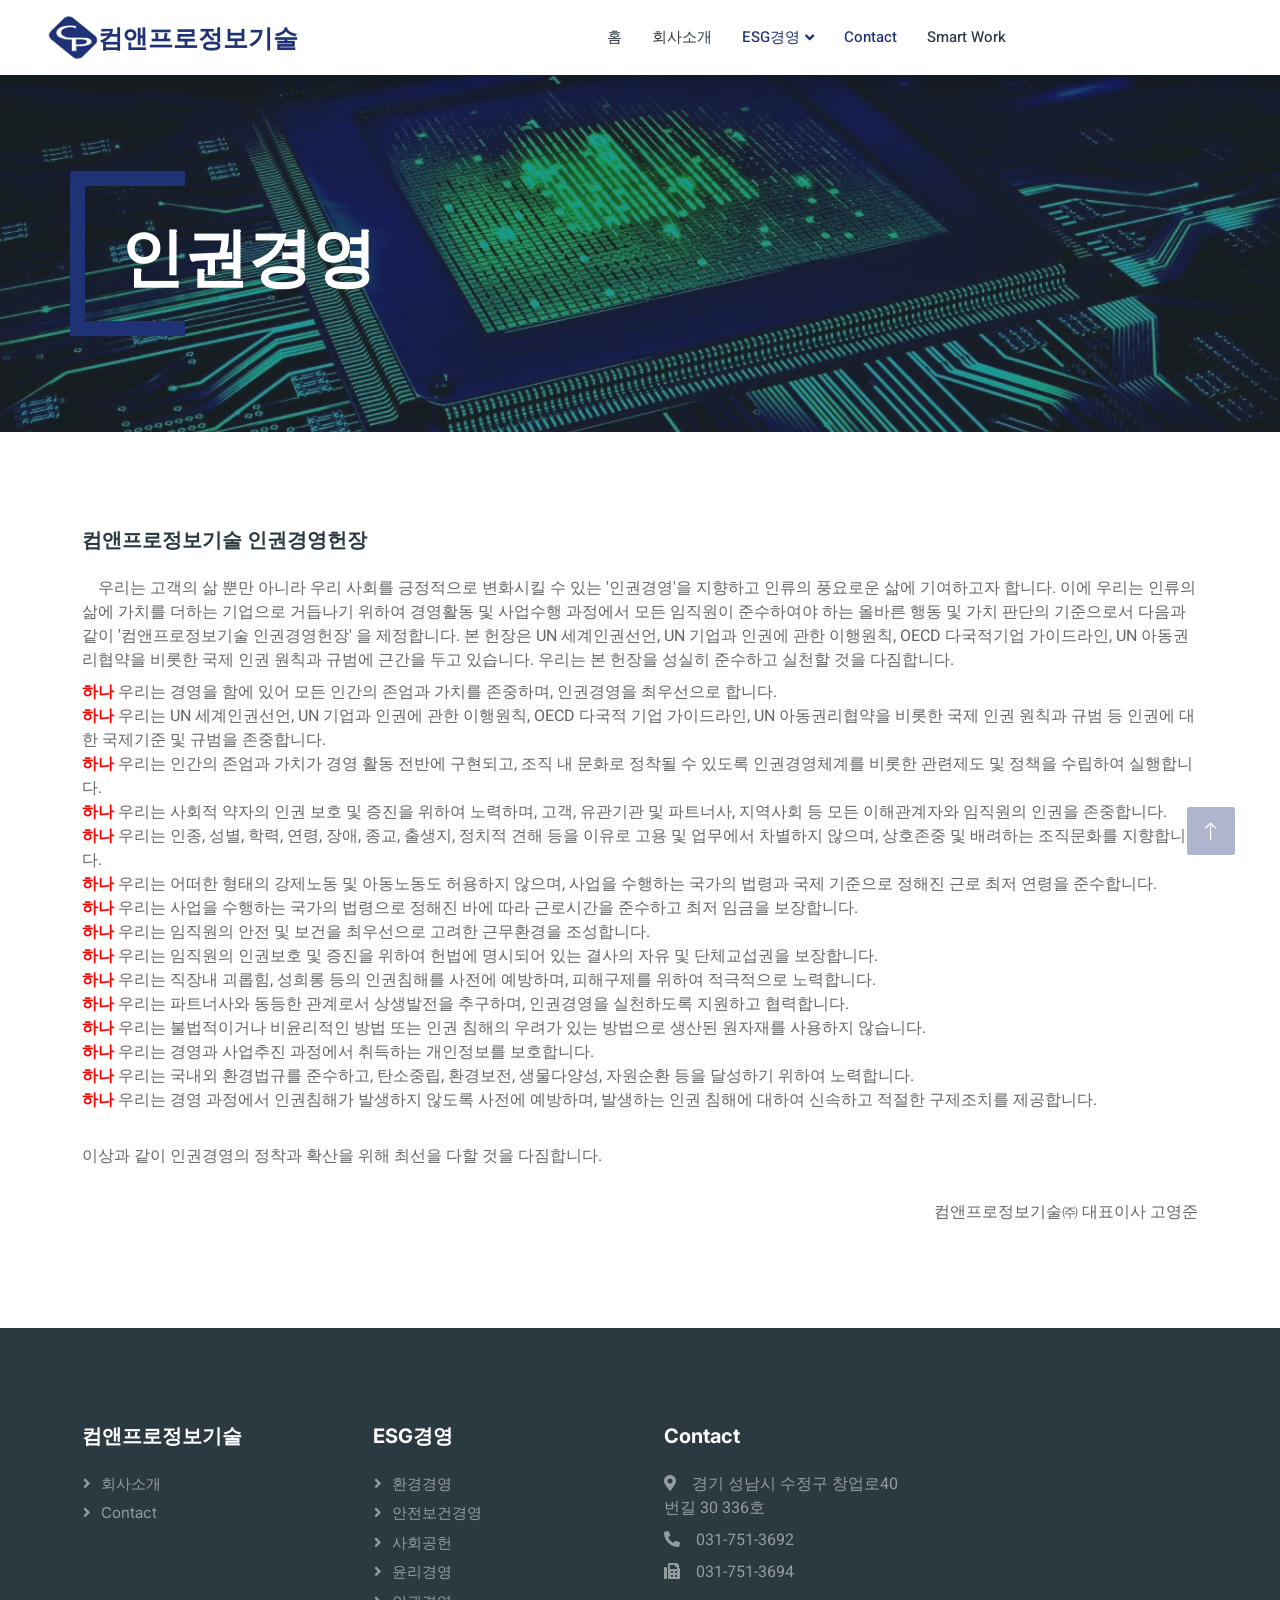
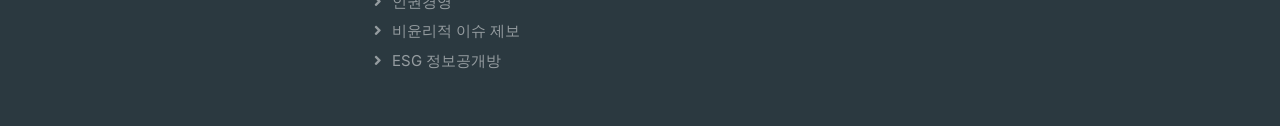
<file: human_rights.html>
<!DOCTYPE html>
<html lang="en">

<head>
  <meta charset="utf-8" />
  <title>컴앤프로정보기술(주)</title>
  <meta content="width=device-width, initial-scale=1.0" name="viewport" />
  <meta content="" name="keywords" />
  <meta content="" name="description" />

  <!-- Favicon -->
  <link href="img/favicon.ico" rel="icon" />

  <!-- Google Web Fonts -->
  <link rel="preconnect" href="https://fonts.googleapis.com" />
  <link rel="preconnect" href="https://fonts.gstatic.com" crossorigin />
  <link href="https://fonts.googleapis.com/css2?family=Heebo:wght@400;500;600&family=Inter:wght@700;800&display=swap"
    rel="stylesheet" />

  <!-- Icon Font Stylesheet -->
  <link href="https://cdnjs.cloudflare.com/ajax/libs/font-awesome/5.10.0/css/all.min.css" rel="stylesheet" />
  <link href="https://cdn.jsdelivr.net/npm/bootstrap-icons@1.4.1/font/bootstrap-icons.css" rel="stylesheet" />

  <!-- Libraries Stylesheet -->
  <link href="lib/animate/animate.min.css" rel="stylesheet" />
  <link href="lib/owlcarousel/assets/owl.carousel.min.css" rel="stylesheet" />

  <!-- Customized Bootstrap Stylesheet -->
  <link href="css/bootstrap.min.css" rel="stylesheet" />

  <!-- Template Stylesheet -->
  <link href="css/style.css" rel="stylesheet" />
</head>

<body>
  <div class="container-xxl bg-white p-0">
    <!-- Spinner Start -->
    <div id="spinner"
      class="show bg-white position-fixed translate-middle w-100 vh-100 top-50 start-50 d-flex align-items-center justify-content-center">
      <div class="spinner-border text-primary" style="width: 3rem; height: 3rem" role="status">
        <span class="sr-only">Loading...</span>
      </div>
    </div>
    <!-- Spinner End -->

    <!-- Navbar Start -->
    <nav class="navbar navbar-expand-lg bg-white navbar-light shadow sticky-top p-0">
      <a href="index.html" class="navbar-brand d-flex align-items-center text-center py-0 px-4 px-lg-5">
        <img class="img-fluid" src="img/mini.PNG" style="width: 50px;">
        <h2 class="m-0 text-primary">컴앤프로정보기술</h2>
      </a>
      <button type="button" class="navbar-toggler me-4" data-bs-toggle="collapse" data-bs-target="#navbarCollapse">
        <span class="navbar-toggler-icon"></span>
      </button>
      <div class="collapse navbar-collapse" id="navbarCollapse">
        <div class="navbar-nav me-auto p-4 p-lg-0">
          <a href="index.html" class="nav-item nav-link">홈</a>
          <a href="about.html" class="nav-item nav-link">회사소개</a>
          <div class="nav-item dropdown">
            <!-- <a
                href="#"
                class="nav-link dropdown-toggle"
                data-bs-toggle="dropdown"
                >드롭다운2개</a
              > -->
            <div class="dropdown-menu rounded-0 m-0">
              <a href="job-list.html" class="dropdown-item">Job List</a>
              <a href="job-detail.html" class="dropdown-item">Job Detail</a>
            </div>
          </div>
          <div class="nav-item dropdown">
            <a href="#" class="nav-link dropdown-toggle active" data-bs-toggle="dropdown">ESG경영</a>
            <div class="dropdown-menu rounded-0 m-0">
              <a href="environment.html" class="dropdown-item">환경경영</a>
              <a href="testimonial.html" class="dropdown-item">안전보건경영</a>
              <a href="society.html" class="dropdown-item">사회공헌</a>
              <a href="ethics.html" class="dropdown-item">윤리경영</a>
              <a href="human_rights.html" class="dropdown-item">인권경영</a>
              <a href="unethical.html" class="dropdown-item">비윤리적 이슈 제보</a>
              <a href="esg_public.html" class="dropdown-item">ESG 정보공개방</a>
            </div>
          </div>
          <a href="contact.html" class="nav-item nav-link active">Contact</a>
          <a href="https://cnpinfo.pythonanywhere.com" class="nav-item nav-link" target="_blank">Smart Work</a>
        </div>
      </div>
    </nav>
    <!-- Navbar End -->

    <!-- Header End -->
    <div class="container-xxl py-5 bg-dark page-header mb-5">
      <div class="container my-5 pt-5 pb-4">
        <h2 class="display-3 text-white mb-3 animated slideInDown">
          인권경영
        </h2>
      </div>
    </div>
    <!-- Header End -->

    <!-- 404 Start -->

    <div class="container-xxl py-5">
      <div class="container">
        <div class="row g-5 align-items-center">
          <div class="col-lg-12 wow fadeIn" data-wow-delay="0.5s">
            <h5 class="mb-4">컴앤프로정보기술 인권경영헌장</h5>
            <dd>&nbsp;&nbsp;&nbsp;&nbsp;우리는 고객의 삶 뿐만 아니라 우리 사회를 긍정적으로 변화시킬 수 있는 '인권경영'을 지향하고 인류의 풍요로운 삶에 기여하고자 합니다. 이에
              우리는 인류의 삶에 가치를 더하는 기업으로 거듭나기 위하여 경영활동 및 사업수행 과정에서 모든 임직원이 준수하여야 하는 올바른 행동 및 가치 판단의 기준으로서 다음과 같이 '컴앤프로정보기술
              인권경영헌장' 을 제정합니다. 본 헌장은 UN 세계인권선언, UN 기업과 인권에 관한 이행원칙, OECD 다국적기업 가이드라인, UN 아동권리협약을 비롯한 국제 인권 원칙과 규범에 근간을
              두고 있습니다. 우리는 본 헌장을 성실히 준수하고 실천할 것을 다짐합니다.
            </dd>
            <dd>
              <strong style="color: red;">하나 </strong>우리는 경영을 함에 있어 모든 인간의 존엄과 가치를 존중하며, 인권경영을 최우선으로 합니다.<br>
              <strong style="color: red;">하나 </strong>우리는 UN 세계인권선언, UN 기업과 인권에 관한 이행원칙, OECD 다국적 기업 가이드라인, UN 아동권리협약을
              비롯한 국제 인권 원칙과 규범 등 인권에 대한 국제기준 및 규범을 존중합니다.<br>
              <strong style="color: red;">하나 </strong>우리는 인간의 존엄과 가치가 경영 활동 전반에 구현되고, 조직 내 문화로 정착될 수 있도록 인권경영체계를 비롯한
              관련제도 및 정책을 수립하여 실행합니다.<br>
              <strong style="color: red;">하나 </strong>우리는 사회적 약자의 인권 보호 및 증진을 위하여 노력하며, 고객, 유관기관 및 파트너사, 지역사회 등 모든
              이해관계자와 임직원의 인권을 존중합니다.<br>
              <strong style="color: red;">하나 </strong>우리는 인종, 성별, 학력, 연령, 장애, 종교, 출생지, 정치적 견해 등을 이유로 고용 및 업무에서 차별하지 않으며,
              상호존중 및 배려하는 조직문화를 지향합니다.<br>
              <strong style="color: red;">하나 </strong>우리는 어떠한 형태의 강제노동 및 아동노동도 허용하지 않으며, 사업을 수행하는 국가의 법령과 국제 기준으로 정해진 근로
              최저 연령을 준수합니다.<br>
              <strong style="color: red;">하나 </strong>우리는 사업을 수행하는 국가의 법령으로 정해진 바에 따라 근로시간을 준수하고 최저 임금을 보장합니다.<br>
              <strong style="color: red;">하나 </strong>우리는 임직원의 안전 및 보건을 최우선으로 고려한 근무환경을 조성합니다.<br>
              <strong style="color: red;">하나 </strong>우리는 임직원의 인권보호 및 증진을 위하여 헌법에 명시되어 있는 결사의 자유 및 단체교섭권을 보장합니다.<br>
              <strong style="color: red;">하나 </strong>우리는 직장내 괴롭힘, 성희롱 등의 인권침해를 사전에 예방하며, 피해구제를 위하여 적극적으로 노력합니다.<br>
              <strong style="color: red;">하나 </strong>우리는 파트너사와 동등한 관계로서 상생발전을 추구하며, 인권경영을 실천하도록 지원하고 협력합니다.<br>
              <strong style="color: red;">하나 </strong>우리는 불법적이거나 비윤리적인 방법 또는 인권 침해의 우려가 있는 방법으로 생산된 원자재를 사용하지 않습니다.<br>
              <strong style="color: red;">하나 </strong>우리는 경영과 사업추진 과정에서 취득하는 개인정보를 보호합니다.<br>
              <strong style="color: red;">하나 </strong>우리는 국내외 환경법규를 준수하고, 탄소중립, 환경보전, 생물다양성, 자원순환 등을 달성하기 위하여 노력합니다.<br>
              <strong style="color: red;">하나 </strong>우리는 경영 과정에서 인권침해가 발생하지 않도록 사전에 예방하며, 발생하는 인권 침해에 대하여 신속하고 적절한
              구제조치를 제공합니다.
            </dd><br />
            <dd>이상과 같이 인권경영의 정착과 확산을 위해 최선을 다할 것을 다짐합니다.</dd><br />
            <dd style="text-align: right;">컴앤프로정보기술㈜ 대표이사 고영준</dd>
          </div>
        </div>
      </div>
    </div>

    <!-- Footer Start -->
    <div class="container-fluid bg-dark text-white-50 footer pt-5 mt-5 wow fadeIn" data-wow-delay="0.1s">
      <div class="container py-5">
        <div class="row g-5">
          <div class="col-lg-3 col-md-6">
            <h5 class="text-white mb-4">컴앤프로정보기술</h5>
            <a class="btn btn-link text-white-50" href="about.html">회사소개</a>
            <a class="btn btn-link text-white-50" href="contact.html">Contact</a>
            <!-- <a class="btn btn-link text-white-50" href="index.html">Our Services</a>
            <a class="btn btn-link text-white-50" href="">Privacy Policy</a>
            <a class="btn btn-link text-white-50" href="">Terms & Condition</a> -->
          </div>
          <div class="col-lg-3 col-md-6">
            <h5 class="text-white mb-4">ESG경영</h5>
            <a class="btn btn-link text-white-50" href="environment.html">환경경영</a>
            <a class="btn btn-link text-white-50" href="testimonial.html">안전보건경영</a>
            <a class="btn btn-link text-white-50" href="society.html">사회공헌</a>
            <a class="btn btn-link text-white-50" href="ethics.html">윤리경영</a>
            <a class="btn btn-link text-white-50" href="human_rights.html">인권경영</a>
            <a class="btn btn-link text-white-50" href="unethical.html">비윤리적 이슈 제보</a>
            <a class="btn btn-link text-white-50" href="esg_public.html">ESG 정보공개방</a>
          </div>
          <div class="col-lg-3 col-md-6">
            <h5 class="text-white mb-4">Contact</h5>
            <p class="mb-2">
              <i class="fa fa-map-marker-alt me-3"></i>경기 성남시 수정구 창업로40번길 30 336호
            </p>
            <p class="mb-2"><i class="fa fa-phone-alt me-3"></i>031-751-3692</p>
            <p class="mb-2"><i class="fa fa-fax me-3"></i>031-751-3694</p>
            <!-- <p class="mb-2"><i class="fa fa-envelope me-3"></i>info@example.com</p> -->
            <!-- <div class="d-flex pt-2">
              <a class="btn btn-outline-light btn-social" href=""><i class="fab fa-twitter"></i></a>
              <a class="btn btn-outline-light btn-social" href=""><i class="fab fa-facebook-f"></i></a>
              <a class="btn btn-outline-light btn-social" href=""><i class="fab fa-youtube"></i></a>
              <a class="btn btn-outline-light btn-social" href=""><i class="fab fa-linkedin-in"></i></a>
            </div> -->
          </div>
        </div>
      </div>
    </div>
    <!-- Footer End -->

    <!-- Back to Top -->
    <a href="#" class="btn btn-lg btn-primary btn-lg-square back-to-top"><i class="bi bi-arrow-up"></i></a>
  </div>

  <!-- JavaScript Libraries -->
  <script src="https://code.jquery.com/jquery-3.4.1.min.js"></script>
  <script src="https://cdn.jsdelivr.net/npm/bootstrap@5.0.0/dist/js/bootstrap.bundle.min.js"></script>
  <script src="lib/wow/wow.min.js"></script>
  <script src="lib/easing/easing.min.js"></script>
  <script src="lib/waypoints/waypoints.min.js"></script>
  <script src="lib/owlcarousel/owl.carousel.min.js"></script>

  <!-- Template Javascript -->
  <script src="js/main.js"></script>
</body>

</html>
</file>
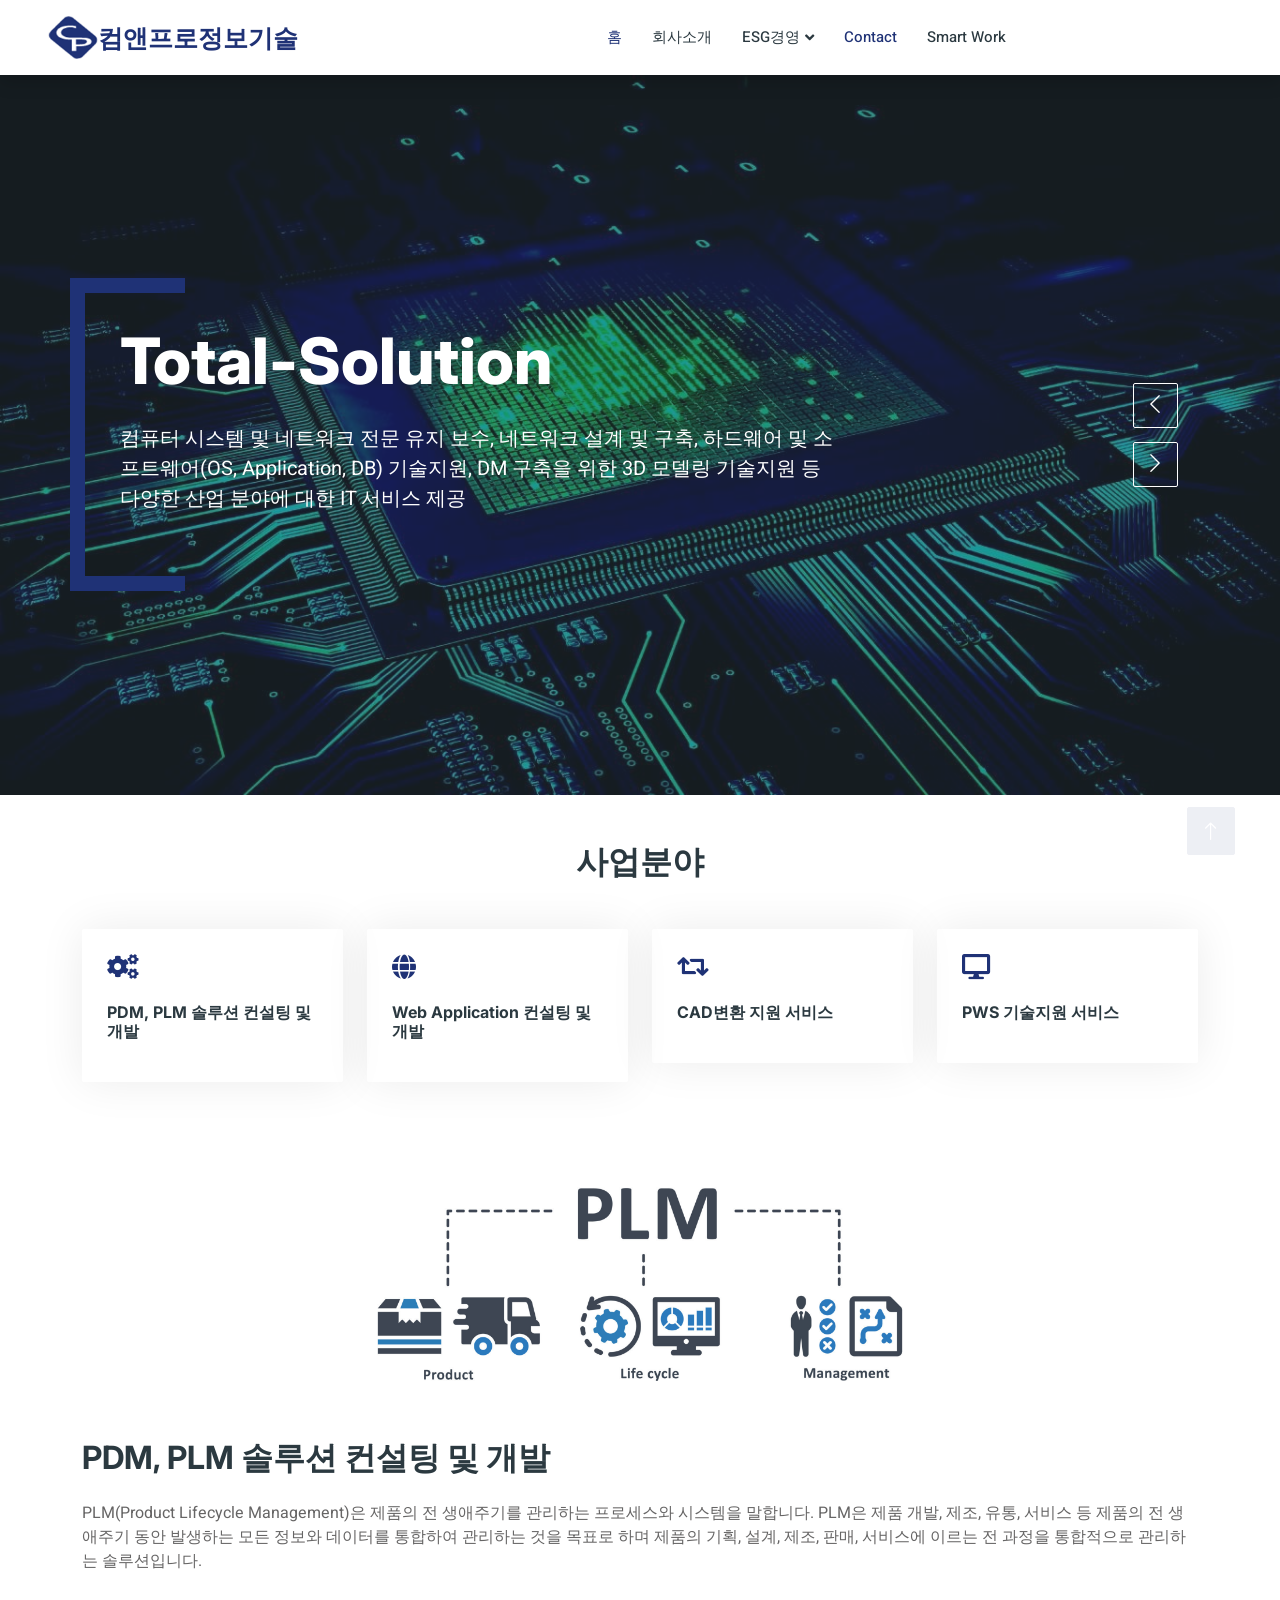
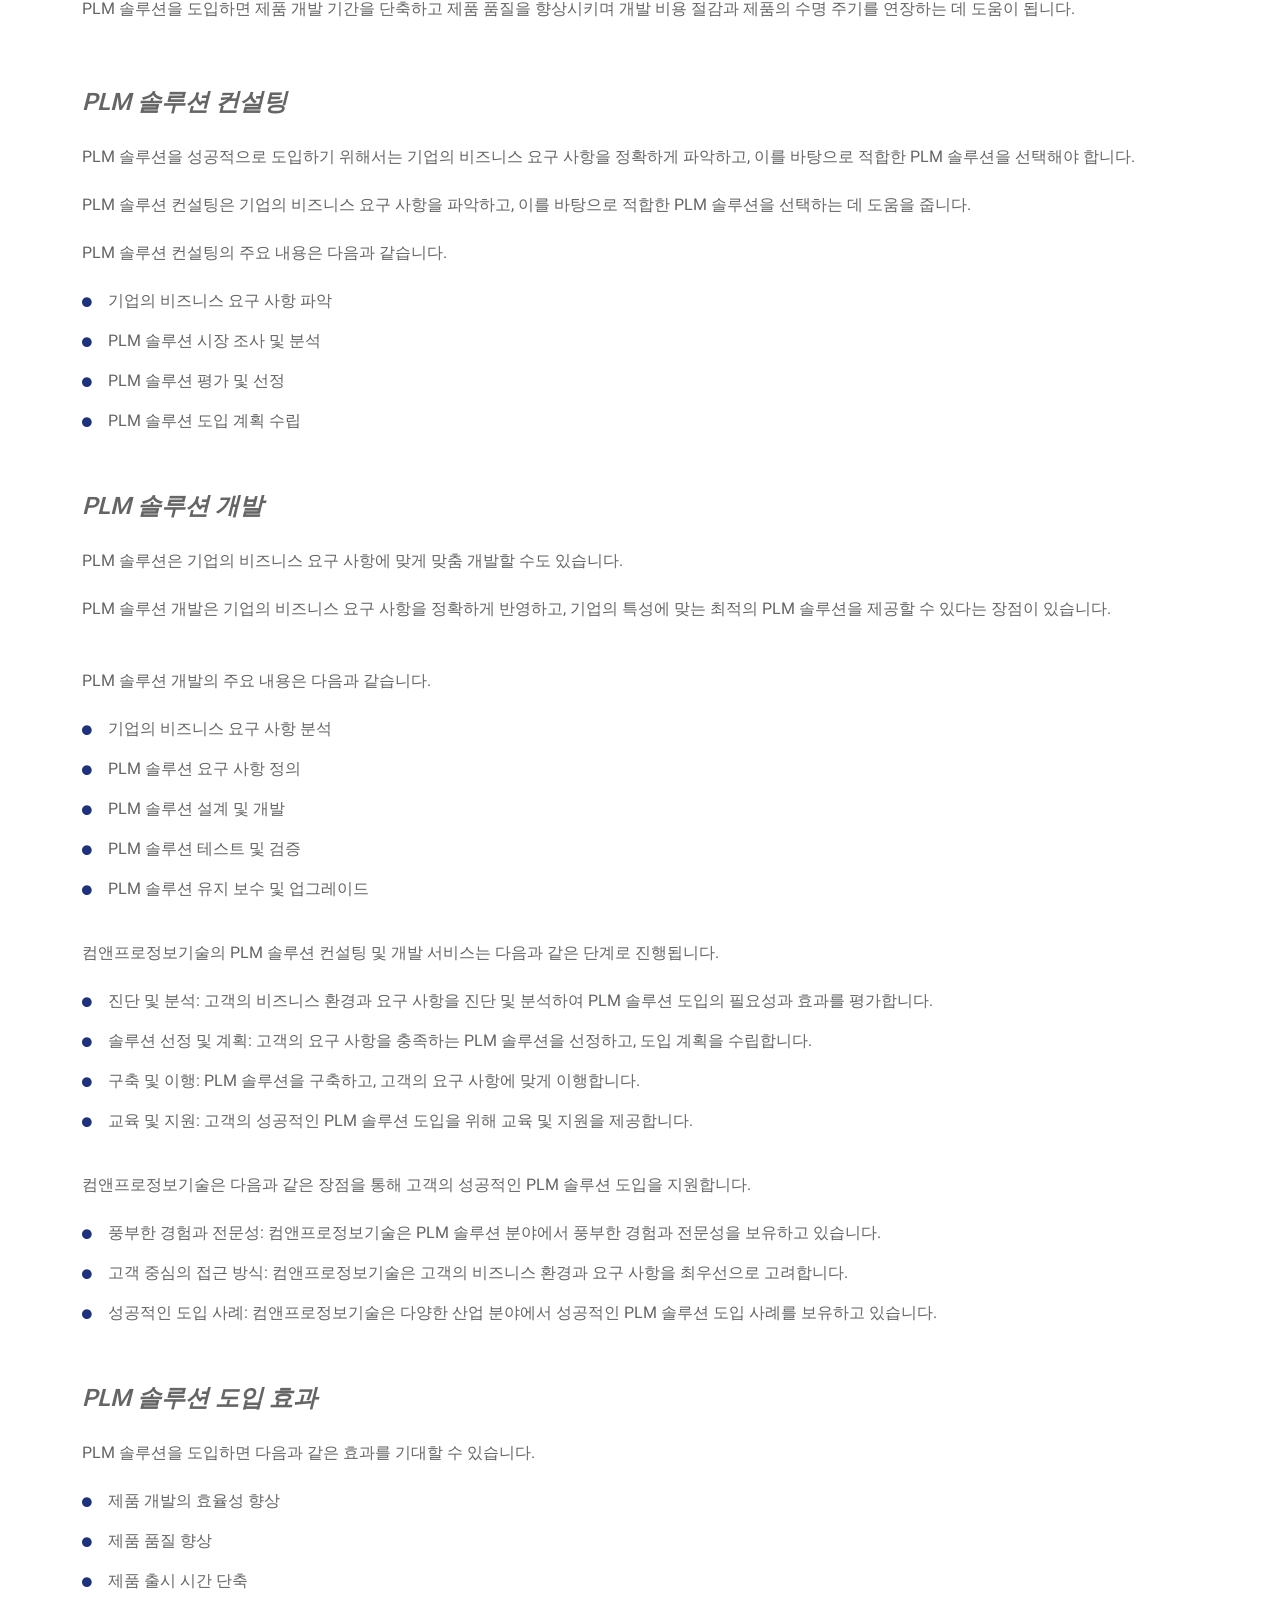
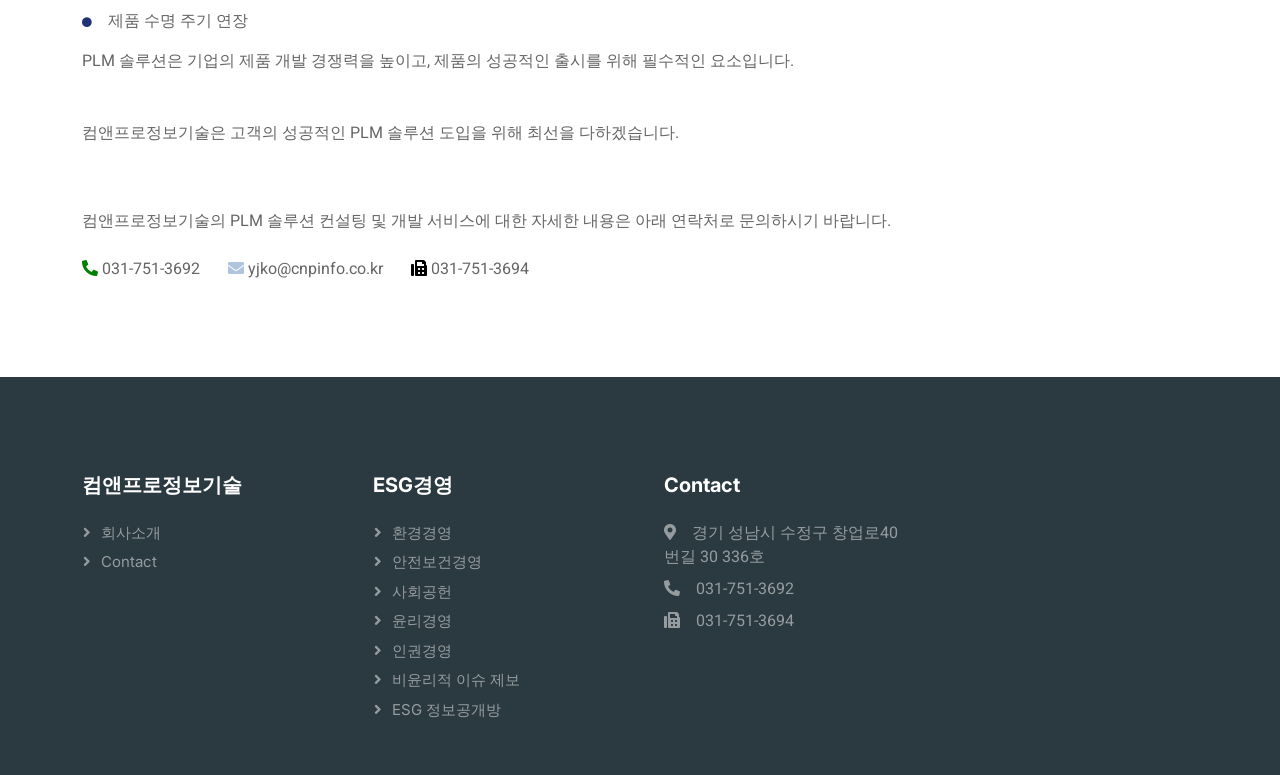
<file: plm.html>
<!DOCTYPE html>
<html lang="en">

<head>
    <meta charset="utf-8">
    <title>컴앤프로정보기술</title>
    <meta name="naver-site-verification" content="a40c9ed642dae480427ed5135a81b13ebb3cdad2" />
    <meta name="google-site-verification" content="e7jx08C8zdJ2LE0EDtacCY_BIGZzYGoh8M_BxnhuLRE" />
    <meta content="width=device-width, initial-scale=1.0" name="viewport">
    <meta name="title" content="컴앤프로정보기술">
    <meta name="keywords" content="컴앤프로, 컴앤프로정보기술, IT업체, 3D모델링, IT서비스, 카티아, 크레오, IT회사">
    <meta name="description" content="컴퓨터 시스템 및 네트워크 유지 보수, 하드웨어 및 소프트웨어 기술지원, 3D 모델링 기술지원 등 IT 서비스 제공 업체">
    <meta name="author" content="YG Choi">

    <meta property="og:url" content="https://cnpinfo.co.kr" />
    <meta property="og:type" content="website" />
    <meta property="og:title" content="컴앤프로정보기술" />
    <meta property="og:description" content="컴퓨터 시스템 및 네트워크 유지 보수, 하드웨어 및 소프트웨어 기술지원, 3D 모델링 기술지원 등 IT 서비스 제공 업체" />
    <meta property="og:image" content="https://cnpinfo.co.kr/img/mainlogo.png" />

    <!-- Favicon -->
    <link href="img/favicon.ico" rel="icon">
    <link rel="shortcut icon" href="/favicon.ico" type="image/x-icon">
    <link rel="icon" href="/favicon.ico" type="image/x-icon">


    <!-- Google Web Fonts -->
    <link rel="preconnect" href="https://fonts.googleapis.com">
    <link rel="preconnect" href="https://fonts.gstatic.com" crossorigin>
    <link href="https://fonts.googleapis.com/css2?family=Heebo:wght@400;500;600&family=Inter:wght@700;800&display=swap"
        rel="stylesheet">

    <!-- Icon Font Stylesheet -->
    <link href="https://cdnjs.cloudflare.com/ajax/libs/font-awesome/5.10.0/css/all.min.css" rel="stylesheet">
    <link href="https://cdn.jsdelivr.net/npm/bootstrap-icons@1.4.1/font/bootstrap-icons.css" rel="stylesheet">

    <!-- Libraries Stylesheet -->
    <link href="lib/animate/animate.min.css" rel="stylesheet">
    <link href="lib/owlcarousel/assets/owl.carousel.min.css" rel="stylesheet">

    <!-- Customized Bootstrap Stylesheet -->
    <link href="css/bootstrap.min.css" rel="stylesheet">

    <!-- Template Stylesheet -->
    <link href="css/style.css" rel="stylesheet">
</head>

<body>
    <div class="container-xxl bg-white p-0">
        <!-- Spinner Start -->
        <div id="spinner"
            class="show bg-white position-fixed translate-middle w-100 vh-100 top-50 start-50 d-flex align-items-center justify-content-center">
            <div class="spinner-border text-primary" style="width: 3rem; height: 3rem;" role="status">
                <span class="sr-only">Loading...</span>
            </div>
        </div>
        <!-- Spinner End -->


        <!-- Navbar Start -->
        <nav class="navbar navbar-expand-lg bg-white navbar-light shadow sticky-top p-0">

            <a href="index.html" class="navbar-brand d-flex align-items-center text-center py-0 px-4 px-lg-5">
                <img class="img-fluid" src="img/mini.PNG" style="width: 50px;">
                <h2 class="m-0 text-primary">컴앤프로정보기술</h2>
            </a>
            <button type="button" class="navbar-toggler me-4" data-bs-toggle="collapse"
                data-bs-target="#navbarCollapse">
                <span class="navbar-toggler-icon"></span>
            </button>
            <div class="collapse navbar-collapse" id="navbarCollapse">
                <div class="navbar-nav me-auto p-4 p-lg-0">
                    <a href="index.html" class="nav-item nav-link active">홈</a>
                    <a href="about.html" class="nav-item nav-link">회사소개</a>
                    <div class="nav-item dropdown">
                        <!-- <a href="#" class="nav-link dropdown-toggle" data-bs-toggle="dropdown">드롭다운2개</a> -->
                        <div class="dropdown-menu rounded-0 m-0">
                            <a href="job-list.html" class="dropdown-item">Job List</a>
                            <a href="job-detail.html" class="dropdown-item">Job Detail</a>
                        </div>
                    </div>
                    <div class="nav-item dropdown">
                        <a href="#" class="nav-link dropdown-toggle" data-bs-toggle="dropdown">ESG경영</a>
                        <div class="dropdown-menu rounded-0 m-0">
                            <a href="environment.html" class="dropdown-item">환경경영</a>
                            <a href="testimonial.html" class="dropdown-item">안전보건경영</a>
                            <a href="society.html" class="dropdown-item">사회공헌</a>
                            <a href="ethics.html" class="dropdown-item">윤리경영</a>
                            <a href="human_rights.html" class="dropdown-item">인권경영</a>
                            <a href="unethical.html" class="dropdown-item">비윤리적 이슈 제보</a>
                            <a href="esg_public.html" class="dropdown-item">ESG 정보공개방</a>
                        </div>
                    </div>
                    <a href="contact.html" class="nav-item nav-link active">Contact</a>
                    <a href="https://cnpinfo.pythonanywhere.com" class="nav-item nav-link" target="_blank">Smart Work</a>
                </div>
                <!-- <a href="" class="btn btn-primary rounded-0 py-4 px-lg-5 d-none d-lg-block">Post A Job<i class="fa fa-arrow-right ms-3"></i></a> -->
            </div>
        </nav>
        <!-- Navbar End -->


        <!-- Carousel Start -->
        <div class="container-fluid p-0">
            <div class="owl-carousel header-carousel position-relative">
                <div class="owl-carousel-item position-relative">
                    <img class="img-fluid" src="img/carousel-1.jpg" alt="">
                    <div class="position-absolute top-0 start-0 w-100 h-100 d-flex align-items-center"
                        style="background: rgba(43, 57, 64, .5);">
                        <div class="container">
                            <div class="row justify-content-start">
                                <div class="col-10 col-lg-8">
                                    <h2 class="display-3 text-white animated slideInDown mb-4">Total-Solution</h2>
                                    <p class="fs-5 fw-medium text-white mb-4 pb-2">컴퓨터 시스템 및 네트워크 전문 유지 보수, 네트워크 설계 및
                                        구축, 하드웨어 및 소프트웨어(OS, Application, DB) 기술지원, DM 구축을 위한 3D 모델링 기술지원 등 다양한 산업 분야에
                                        대한 IT 서비스 제공 </p>
                                    <!-- <a href="" class="btn btn-primary py-md-3 px-md-5 me-3 animated slideInLeft">Search A Job</a>
                                    <a href="" class="btn btn-secondary py-md-3 px-md-5 animated slideInRight">Find A Talent</a> -->
                                </div>
                            </div>
                        </div>
                    </div>
                </div>
                <div class="owl-carousel-item position-relative">
                    <img class="img-fluid" src="img/carousel-2.jpg" alt="">
                    <div class="position-absolute top-0 start-0 w-100 h-100 d-flex align-items-center"
                        style="background: rgba(43, 57, 64, .5);">
                        <div class="container">
                            <div class="row justify-content-start">
                                <div class="col-10 col-lg-8">
                                    <h2 class="display-3 text-white animated slideInDown mb-4">고객 맞춤 서비스</h2>
                                    <p class="fs-5 fw-medium text-white mb-4 pb-2">다양한 산업분야에 포진해 있는 고객들을 지원하며 축적된 노하우를
                                        통해 수준 높은 Total solution을 제공하는 기업</p>
                                    <!-- <a href="" class="btn btn-primary py-md-3 px-md-5 me-3 animated slideInLeft">Search A Job</a>
                                    <a href="" class="btn btn-secondary py-md-3 px-md-5 animated slideInRight">Find A Talent</a> -->
                                </div>
                            </div>
                        </div>
                    </div>
                </div>
            </div>
        </div>
        <!-- Carousel End -->

        <!-- Category Start -->
        <div class="container-xxl py-5">
            <div class="container">
                <h2 class="text-center mb-5 wow fadeInUp" data-wow-delay="0.1s">사업분야</h2>
                <div class="row g-4">
                    <div class="col-lg-3 col-sm-6 wow fadeInUp" data-wow-delay="0.1s">
                        <a class="cat-item rounded p-4" href="plm.html">
                            <i class="fa fa-3x fa-cogs text-primary mb-4"></i>
                            <h6 class="mb-3">PDM, PLM 솔루션 컨설팅 및 개발 </h6>
                        </a>
                    </div>

                    <div class="col-lg-3 col-sm-6 wow fadeInUp" data-wow-delay="0.1s">
                        <a class="cat-item rounded p-4" href="webdev.html">
                            <i class="fa fa-3x fa-globe text-primary mb-4"></i>
                            <h6 class="mb-3">Web Application 컨설팅 및 개발 </h6>
                        </a>
                    </div>

                    <div class="col-lg-3 col-sm-6 wow fadeInUp" data-wow-delay="0.5s">
                        <a class="cat-item rounded p-4" href="simulation_transform.html">
                            <i class="fa fa-3x fa-retweet text-primary mb-4"></i>
                            <h6 class="mb-3">CAD변환 지원 서비스 </h6>
                        </a>
                    </div>
                    <div class="col-lg-3 col-sm-6 wow fadeInUp" data-wow-delay="0.7s">
                        <a class="cat-item rounded p-4" href="pws_management.html">
                            <i class="fa fa-3x fa-desktop text-primary mb-4"></i>
                            <h6 class="mb-3">PWS 기술지원 서비스</h6>
                        </a>
                    </div>
                </div>
            </div>
        </div>
        <!-- Category End -->


        <!-- About Start -->
        <div class="container-xxl py-5">
            <div class="container">
                <div class="row g-5 align-items-center">
                    <div class="col-lg-12 wow fadeIn" data-wow-delay="0.1s">
                        <div class="row g-0 rounded overflow-hidden row justify-content-center">
                            <div class="col-6 text-start">
                                <img class="img-fluid w-100"
                                    src="img/plm-icon-illustration-plm-product-life-cycle-management-innovation-development-manufacture-delivery-planning-strategy-infographic-template-concept-banner-icon-set-icons-vector.jpg">
                            </div>
                        </div>
                    </div>
                    <div class="col-lg-12 wow fadeIn" data-wow-delay="0.5s">
                        <h2 class="mb-4">PDM, PLM 솔루션 컨설팅 및 개발</h2>
                        <p class="mb-4">
                            PLM(Product Lifecycle Management)은 제품의 전 생애주기를 관리하는 프로세스와 시스템을 말합니다. PLM은 제품 개발, 제조, 유통, 서비스
                            등 제품의 전 생애주기 동안 발생하는 모든 정보와 데이터를 통합하여 관리하는 것을 목표로 하며 제품의 기획, 설계, 제조, 판매, 서비스에 이르는 전 과정을
                            통합적으로 관리하는 솔루션입니다.</p>
                        <p class="mb-4">
                            PLM 솔루션을 도입하면 제품 개발 기간을 단축하고 제품 품질을 향상시키며 개발 비용 절감과 제품의 수명 주기를 연장하는 데 도움이 됩니다.</p>
                        <p><br></p>
                        <p class="mb-4" style="font-size: 1.5rem; font-weight: 600; font-style: oblique;">
                            PLM 솔루션 컨설팅</p>
                        <p class="mb-4">
                            PLM 솔루션을 성공적으로 도입하기 위해서는 기업의 비즈니스 요구 사항을 정확하게 파악하고, 이를 바탕으로 적합한 PLM 솔루션을 선택해야 합니다.</p>
                        <p class="mb-4">
                            PLM 솔루션 컨설팅은 기업의 비즈니스 요구 사항을 파악하고, 이를 바탕으로 적합한 PLM 솔루션을 선택하는 데 도움을 줍니다.</p>
                        <p class="mb-4">
                            PLM 솔루션 컨설팅의 주요 내용은 다음과 같습니다.</p>
                        <p><i class="fa fa-circle text-primary me-3" style="font-size:10px"></i>기업의 비즈니스 요구 사항 파악</p>
                        <p><i class="fa fa-circle text-primary me-3" style="font-size:10px"></i>PLM 솔루션 시장 조사 및 분석</p>
                        <p><i class="fa fa-circle text-primary me-3" style="font-size:10px"></i>PLM 솔루션 평가 및 선정</p>
                        <p><i class="fa fa-circle text-primary me-3" style="font-size:10px"></i>PLM 솔루션 도입 계획 수립</p>
                        <p><br></p>
                        <p class="mb-4" style="font-size: 1.5rem; font-weight: 600; font-style: oblique;">
                            PLM 솔루션 개발</p>
                        <p class="mb-4">
                            PLM 솔루션은 기업의 비즈니스 요구 사항에 맞게 맞춤 개발할 수도 있습니다.</p>
                        <p class="mb-4">
                            PLM 솔루션 개발은 기업의 비즈니스 요구 사항을 정확하게 반영하고, 기업의 특성에 맞는 최적의 PLM 솔루션을 제공할 수 있다는 장점이 있습니다.</p>
                        <br>
                        <p class="mb-4">
                            PLM 솔루션 개발의 주요 내용은 다음과 같습니다.</p>
                        <p><i class="fa fa-circle text-primary me-3" style="font-size:10px"></i>기업의 비즈니스 요구 사항 분석</p>
                        <p><i class="fa fa-circle text-primary me-3" style="font-size:10px"></i>PLM 솔루션 요구 사항 정의</p>
                        <p><i class="fa fa-circle text-primary me-3" style="font-size:10px"></i>PLM 솔루션 설계 및 개발</p>
                        <p><i class="fa fa-circle text-primary me-3" style="font-size:10px"></i>PLM 솔루션 테스트 및 검증</p>
                        <p><i class="fa fa-circle text-primary me-3" style="font-size:10px"></i>PLM 솔루션 유지 보수 및 업그레이드
                        </p>

                        <br>
                        <p class="mb-4">
                            컴앤프로정보기술의 PLM 솔루션 컨설팅 및 개발 서비스는 다음과 같은 단계로 진행됩니다.</p>
                        <p><i class="fa fa-circle text-primary me-3" style="font-size:10px"></i>진단 및 분석: 고객의 비즈니스 환경과 요구
                            사항을 진단 및 분석하여 PLM 솔루션 도입의 필요성과 효과를 평가합니다.</p>
                        <p><i class="fa fa-circle text-primary me-3" style="font-size:10px"></i>솔루션 선정 및 계획: 고객의 요구 사항을
                            충족하는 PLM 솔루션을 선정하고, 도입 계획을 수립합니다.</p>
                        <p><i class="fa fa-circle text-primary me-3" style="font-size:10px"></i>구축 및 이행: PLM 솔루션을 구축하고,
                            고객의 요구 사항에 맞게 이행합니다.</p>
                        <p><i class="fa fa-circle text-primary me-3" style="font-size:10px"></i>교육 및 지원: 고객의 성공적인 PLM
                            솔루션 도입을 위해 교육 및 지원을 제공합니다.</p>
                        <br>
                        <p class="mb-4">
                            컴앤프로정보기술은 다음과 같은 장점을 통해 고객의 성공적인 PLM 솔루션 도입을 지원합니다.</p>
                        <p><i class="fa fa-circle text-primary me-3" style="font-size:10px"></i>풍부한 경험과 전문성: 컴앤프로정보기술은
                            PLM 솔루션 분야에서 풍부한 경험과 전문성을 보유하고 있습니다.</p>
                        <p><i class="fa fa-circle text-primary me-3" style="font-size:10px"></i>고객 중심의 접근 방식: 컴앤프로정보기술은
                            고객의 비즈니스 환경과 요구 사항을 최우선으로 고려합니다.</p>
                        <p><i class="fa fa-circle text-primary me-3" style="font-size:10px"></i>성공적인 도입 사례: 컴앤프로정보기술은
                            다양한 산업 분야에서 성공적인 PLM 솔루션 도입 사례를 보유하고 있습니다.</p>
                        <p><br></p>
                        <p class="mb-4" style="font-size: 1.5rem; font-weight: 600; font-style: oblique;">
                            PLM 솔루션 도입 효과</p>
                        <p class="mb-4">
                            PLM 솔루션을 도입하면 다음과 같은 효과를 기대할 수 있습니다.</p>

                        <p><i class="fa fa-circle text-primary me-3" style="font-size:10px"></i>제품 개발의 효율성 향상</p>
                        <p><i class="fa fa-circle text-primary me-3" style="font-size:10px"></i>제품 품질 향상</p>
                        <p><i class="fa fa-circle text-primary me-3" style="font-size:10px"></i>제품 출시 시간 단축</p>
                        <p><i class="fa fa-circle text-primary me-3" style="font-size:10px"></i>제품 수명 주기 연장</p>

                        <p class="mb-4">
                            PLM 솔루션은 기업의 제품 개발 경쟁력을 높이고, 제품의 성공적인 출시를 위해 필수적인 요소입니다.</p>
                        <br>
                        <p class="mb-4">
                            컴앤프로정보기술은 고객의 성공적인 PLM 솔루션 도입을 위해 최선을 다하겠습니다.</p>
                        <p><br></p>
                        <p class="mb-4">
                            컴앤프로정보기술의 PLM 솔루션 컨설팅 및 개발 서비스에 대한 자세한 내용은 아래 연락처로 문의하시기 바랍니다.</p>

                        <i class="fa fa-phone-alt"
                            style="color: #008000;">&nbsp;</i><span>031-751-3692</span>&nbsp;&nbsp;&nbsp;&nbsp;&nbsp;&nbsp;
                        <i class="fa fa-envelope"
                            style="color: lightsteelblue;">&nbsp;</i><span>yjko@cnpinfo.co.kr</span>&nbsp;&nbsp;&nbsp;&nbsp;&nbsp;&nbsp;
                        <i class="fa fa-fax" style="color: black;">&nbsp;</i><span>031-751-3694</span>

                        <!-- <a class="btn btn-primary py-3 px-5 mt-3" href="">Read More</a> -->
                    </div>
                </div>
            </div>
        </div>
        <!-- About End -->

        <!-- Footer Start -->
        <div class="container-fluid bg-dark text-white-50 footer pt-5 mt-5 wow fadeIn" data-wow-delay="0.1s">
            <div class="container py-5">
                <div class="row g-5">
                    <div class="col-lg-3 col-md-6">
                        <h5 class="text-white mb-4">컴앤프로정보기술</h5>
                        <a class="btn btn-link text-white-50" href="about.html">회사소개</a>
                        <a class="btn btn-link text-white-50" href="contact.html">Contact</a>
                        <!-- <a class="btn btn-link text-white-50" href="">Our Services</a>
                        <a class="btn btn-link text-white-50" href="">Privacy Policy</a>
                        <a class="btn btn-link text-white-50" href="">Terms & Condition</a>     -->                
                    </div>
                    <div class="col-lg-3 col-md-6">
                        <h5 class="text-white mb-4">ESG경영</h5>
                        <a class="btn btn-link text-white-50" href="environment.html">환경경영</a>
                        <a class="btn btn-link text-white-50" href="testimonial.html">안전보건경영</a>
                        <a class="btn btn-link text-white-50" href="society.html">사회공헌</a>
                        <a class="btn btn-link text-white-50" href="ethics.html">윤리경영</a>
                        <a class="btn btn-link text-white-50" href="human_rights.html">인권경영</a>
                        <a class="btn btn-link text-white-50" href="unethical.html">비윤리적 이슈 제보</a>
                        <a class="btn btn-link text-white-50" href="esg_public.html">ESG 정보공개방</a>

                    </div>
                    <div class="col-lg-3 col-md-6">
                        <h5 class="text-white mb-4">Contact</h5>
                        <p class="mb-2"><i class="fa fa-map-marker-alt me-3"></i>경기 성남시 수정구 창업로40번길 30 336호</p>
                        <p class="mb-2"><i class="fa fa-phone-alt me-3"></i>031-751-3692</p>
                        <p class="mb-2"><i class="fa fa-fax me-3"></i>031-751-3694</p>
                        <!-- <p class="mb-2"><i class="fa fa-envelope me-3"></i>info@example.com</p> -->
                        <!-- <div class="d-flex pt-2">
                            <a class="btn btn-outline-light btn-social" href=""><i class="fab fa-twitter"></i></a>
                            <a class="btn btn-outline-light btn-social" href=""><i class="fab fa-facebook-f"></i></a>
                            <a class="btn btn-outline-light btn-social" href=""><i class="fab fa-youtube"></i></a>
                            <a class="btn btn-outline-light btn-social" href=""><i class="fab fa-linkedin-in"></i></a>
                        </div> -->
                    </div>
                </div>
            </div>
        </div>
        <!-- Footer End -->

        <!-- Back to Top -->
        <a href="#" class="btn btn-lg btn-primary btn-lg-square back-to-top"><i class="bi bi-arrow-up"></i></a>
    </div>

    <!-- JavaScript Libraries -->
    <script src="https://code.jquery.com/jquery-3.4.1.min.js"></script>
    <script src="https://cdn.jsdelivr.net/npm/bootstrap@5.0.0/dist/js/bootstrap.bundle.min.js"></script>
    <script src="lib/wow/wow.min.js"></script>
    <script src="lib/easing/easing.min.js"></script>
    <script src="lib/waypoints/waypoints.min.js"></script>
    <script src="lib/owlcarousel/owl.carousel.min.js"></script>

    <!-- Template Javascript -->
    <script src="js/main.js"></script>
</body>

</html>
</file>
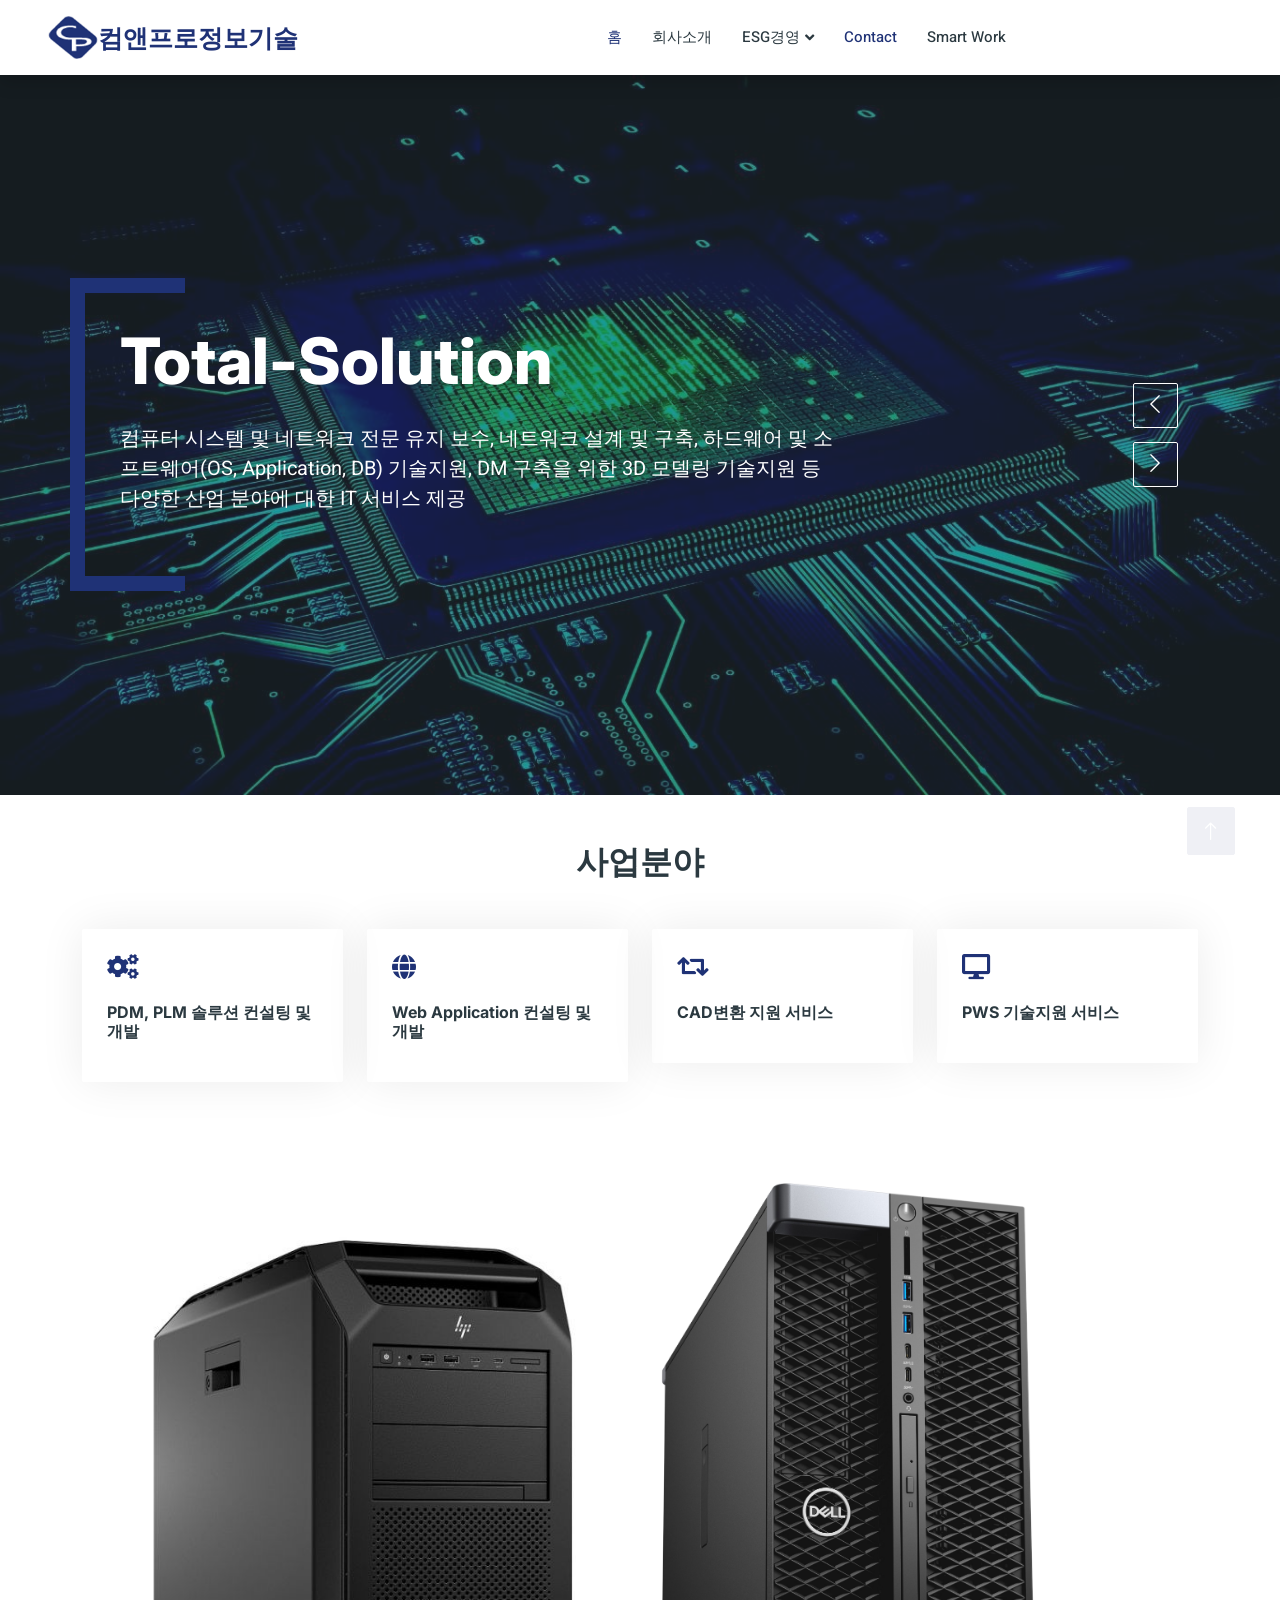
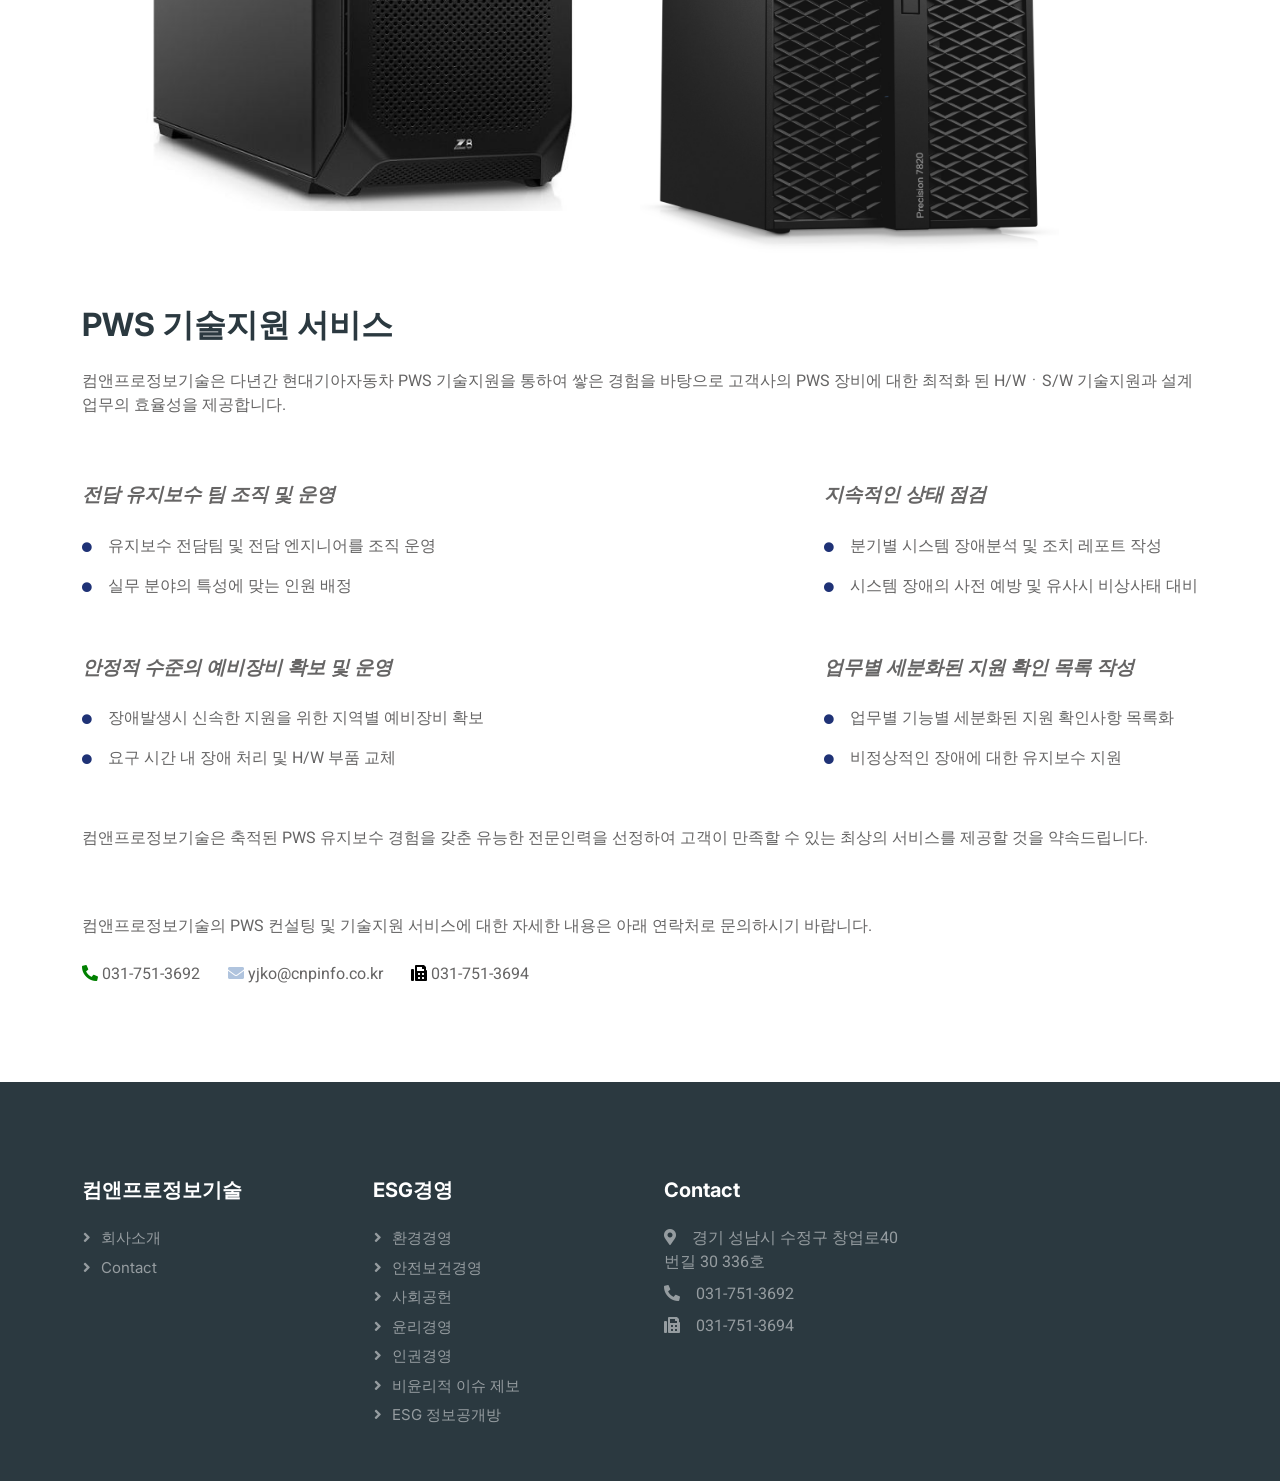
<file: pws_management.html>
<!DOCTYPE html>
<html lang="en">

<head>
    <meta charset="utf-8">
    <title>컴앤프로정보기술</title>
    <meta name="naver-site-verification" content="a40c9ed642dae480427ed5135a81b13ebb3cdad2" />
    <meta name="google-site-verification" content="e7jx08C8zdJ2LE0EDtacCY_BIGZzYGoh8M_BxnhuLRE" />
    <meta content="width=device-width, initial-scale=1.0" name="viewport">
    <meta name="title" content="컴앤프로정보기술">
    <meta name="keywords" content="컴앤프로, 컴앤프로정보기술, IT업체, 3D모델링, IT서비스, 카티아, 크레오, IT회사">
    <meta name="description" content="컴퓨터 시스템 및 네트워크 유지 보수, 하드웨어 및 소프트웨어 기술지원, 3D 모델링 기술지원 등 IT 서비스 제공 업체">
    <meta name="author" content="YG Choi">

    <meta property="og:url" content="https://cnpinfo.co.kr" />
    <meta property="og:type" content="website" />
    <meta property="og:title" content="컴앤프로정보기술" />
    <meta property="og:description" content="컴퓨터 시스템 및 네트워크 유지 보수, 하드웨어 및 소프트웨어 기술지원, 3D 모델링 기술지원 등 IT 서비스 제공 업체" />
    <meta property="og:image" content="https://cnpinfo.co.kr/img/mainlogo.png" />

    <!-- Favicon -->
    <link href="img/favicon.ico" rel="icon">
    <link rel="shortcut icon" href="/favicon.ico" type="image/x-icon">
    <link rel="icon" href="/favicon.ico" type="image/x-icon">


    <!-- Google Web Fonts -->
    <link rel="preconnect" href="https://fonts.googleapis.com">
    <link rel="preconnect" href="https://fonts.gstatic.com" crossorigin>
    <link href="https://fonts.googleapis.com/css2?family=Heebo:wght@400;500;600&family=Inter:wght@700;800&display=swap"
        rel="stylesheet">

    <!-- Icon Font Stylesheet -->
    <link href="https://cdnjs.cloudflare.com/ajax/libs/font-awesome/5.10.0/css/all.min.css" rel="stylesheet">
    <link href="https://cdn.jsdelivr.net/npm/bootstrap-icons@1.4.1/font/bootstrap-icons.css" rel="stylesheet">

    <!-- Libraries Stylesheet -->
    <link href="lib/animate/animate.min.css" rel="stylesheet">
    <link href="lib/owlcarousel/assets/owl.carousel.min.css" rel="stylesheet">

    <!-- Customized Bootstrap Stylesheet -->
    <link href="css/bootstrap.min.css" rel="stylesheet">

    <!-- Template Stylesheet -->
    <link href="css/style.css" rel="stylesheet">
</head>

<body>
    <div class="container-xxl bg-white p-0">
        <!-- Spinner Start -->
        <div id="spinner"
            class="show bg-white position-fixed translate-middle w-100 vh-100 top-50 start-50 d-flex align-items-center justify-content-center">
            <div class="spinner-border text-primary" style="width: 3rem; height: 3rem;" role="status">
                <span class="sr-only">Loading...</span>
            </div>
        </div>
        <!-- Spinner End -->


        <!-- Navbar Start -->
        <nav class="navbar navbar-expand-lg bg-white navbar-light shadow sticky-top p-0">

            <a href="index.html" class="navbar-brand d-flex align-items-center text-center py-0 px-4 px-lg-5">
                <img class="img-fluid" src="img/mini.PNG" style="width: 50px;">
                <h2 class="m-0 text-primary">컴앤프로정보기술</h2>
            </a>
            <button type="button" class="navbar-toggler me-4" data-bs-toggle="collapse"
                data-bs-target="#navbarCollapse">
                <span class="navbar-toggler-icon"></span>
            </button>
            <div class="collapse navbar-collapse" id="navbarCollapse">
                <div class="navbar-nav me-auto p-4 p-lg-0">
                    <a href="index.html" class="nav-item nav-link active">홈</a>
                    <a href="about.html" class="nav-item nav-link">회사소개</a>
                    <div class="nav-item dropdown">
                        <div class="dropdown-menu rounded-0 m-0">
                            <a href="job-list.html" class="dropdown-item">Job List</a>
                            <a href="job-detail.html" class="dropdown-item">Job Detail</a>
                        </div>
                    </div>
                    <div class="nav-item dropdown">
                        <a href="#" class="nav-link dropdown-toggle" data-bs-toggle="dropdown">ESG경영</a>
                        <div class="dropdown-menu rounded-0 m-0">
                            <a href="environment.html" class="dropdown-item">환경경영</a>
                            <a href="testimonial.html" class="dropdown-item">안전보건경영</a>
                            <a href="society.html" class="dropdown-item">사회공헌</a>
                            <a href="ethics.html" class="dropdown-item">윤리경영</a>
                            <a href="human_rights.html" class="dropdown-item">인권경영</a>
                            <a href="unethical.html" class="dropdown-item">비윤리적 이슈 제보</a>
                            <a href="esg_public.html" class="dropdown-item">ESG 정보공개방</a>
                        </div>
                    </div>
                    <a href="contact.html" class="nav-item nav-link active">Contact</a>
                    <a href="https://cnpinfo.pythonanywhere.com" class="nav-item nav-link" target="_blank">Smart Work</a>
                </div>
            </div>
        </nav>
        <!-- Navbar End -->


        <!-- Carousel Start -->
        <div class="container-fluid p-0">
            <div class="owl-carousel header-carousel position-relative">
                <div class="owl-carousel-item position-relative">
                    <img class="img-fluid" src="img/carousel-1.jpg" alt="">
                    <div class="position-absolute top-0 start-0 w-100 h-100 d-flex align-items-center"
                        style="background: rgba(43, 57, 64, .5);">
                        <div class="container">
                            <div class="row justify-content-start">
                                <div class="col-10 col-lg-8">
                                    <h2 class="display-3 text-white animated slideInDown mb-4">Total-Solution</h2>
                                    <p class="fs-5 fw-medium text-white mb-4 pb-2">컴퓨터 시스템 및 네트워크 전문 유지 보수, 네트워크 설계 및
                                        구축, 하드웨어 및 소프트웨어(OS, Application, DB) 기술지원, DM 구축을 위한 3D 모델링 기술지원 등 다양한 산업 분야에
                                        대한 IT 서비스 제공 </p>
                                </div>
                            </div>
                        </div>
                    </div>
                </div>
                <div class="owl-carousel-item position-relative">
                    <img class="img-fluid" src="img/carousel-2.jpg" alt="">
                    <div class="position-absolute top-0 start-0 w-100 h-100 d-flex align-items-center"
                        style="background: rgba(43, 57, 64, .5);">
                        <div class="container">
                            <div class="row justify-content-start">
                                <div class="col-10 col-lg-8">
                                    <h2 class="display-3 text-white animated slideInDown mb-4">고객 맞춤 서비스</h2>
                                    <p class="fs-5 fw-medium text-white mb-4 pb-2">다양한 산업분야에 포진해 있는 고객들을 지원하며 축적된 노하우를
                                        통해 수준 높은 Total solution을 제공하는 기업</p>
                                </div>
                            </div>
                        </div>
                    </div>
                </div>
            </div>
        </div>
        <!-- Carousel End -->

        <!-- Category Start -->
        <div class="container-xxl py-5">
            <div class="container">
                <h2 class="text-center mb-5 wow fadeInUp" data-wow-delay="0.1s">사업분야</h2>
                <div class="row g-4">
                    <div class="col-lg-3 col-sm-6 wow fadeInUp" data-wow-delay="0.1s">
                        <a class="cat-item rounded p-4" href="plm.html">
                            <i class="fa fa-3x fa-cogs text-primary mb-4"></i>
                            <h6 class="mb-3">PDM, PLM 솔루션 컨설팅 및 개발 </h6>
                        </a>
                    </div>

                    <div class="col-lg-3 col-sm-6 wow fadeInUp" data-wow-delay="0.1s">
                        <a class="cat-item rounded p-4" href="webdev.html">
                            <i class="fa fa-3x fa-globe text-primary mb-4"></i>
                            <h6 class="mb-3">Web Application 컨설팅 및 개발 </h6>
                        </a>
                    </div>

                    <div class="col-lg-3 col-sm-6 wow fadeInUp" data-wow-delay="0.5s">
                        <a class="cat-item rounded p-4" href="simulation_transform.html">
                            <i class="fa fa-3x fa-retweet text-primary mb-4"></i>
                            <h6 class="mb-3">CAD변환 지원 서비스 </h6>
                        </a>
                    </div>
                    <div class="col-lg-3 col-sm-6 wow fadeInUp" data-wow-delay="0.7s">
                        <a class="cat-item rounded p-4" href="pws_management.html">
                            <i class="fa fa-3x fa-desktop text-primary mb-4"></i>
                            <h6 class="mb-3">PWS 기술지원 서비스</h6>
                        </a>
                    </div>
                </div>
            </div>
        </div>
        <!-- Category End -->


        <!-- About Start -->
        <div class="container-xxl py-5">
            <div class="container">
                <div class="row g-5 align-items-center">
                    <div class="col-lg-12 wow fadeIn" data-wow-delay="0.1s">
                        <div class="row g-0 overflow-hidden row justify-content-center align-items-center">
                            <div class="col-6 text-start">
                                <img class="img-fluid w-100" src="img/hp-z8-z4-2.jpg">
                            </div>
                            <div class="col-6 text-start">
                                <img class="img-fluid w-75" src="img/dell_pws_solo.jpg">
                            </div>


                        </div>
                    </div>
                    <div class="col-lg-12 wow fadeIn" data-wow-delay="0.5s">
                        <h2 class="mb-4">PWS 기술지원 서비스</h2>
                        <p class="mb-4">
                            컴앤프로정보기술은 다년간 현대기아자동차 PWS 기술지원을 통하여 쌓은 경험을 바탕으로 고객사의 PWS 장비에 대한 최적화 된 H/WㆍS/W 기술지원과 설계업무의
                            효율성을 제공합니다.
                        </p>
                        <p><br></p>
                        <div style="display: flex; flex-direction: row; justify-content: space-between;">
                            <div>
                                <div>
                                    <p class="mb-4" style="font-size: 1.2rem; font-weight: 600; font-style: oblique;">전담 유지보수 팀 조직 및 운영</p>
                                    <p><i class="fa fa-circle text-primary me-3" style="font-size:10px"></i>유지보수 전담팀 및
                                        전담 엔지니어를 조직 운영</p>
                                    <p><i class="fa fa-circle text-primary me-3" style="font-size:10px"></i>실무 분야의 특성에
                                        맞는 인원 배정</p>
                                </div><p><br></p>
                                <div>
                                    <p class="mb-4" style="font-size: 1.2rem; font-weight: 600; font-style: oblique;">안정적 수준의 예비장비 확보 및 운영</p>
                                    <p><i class="fa fa-circle text-primary me-3" style="font-size:10px"></i>장애발생시 신속한
                                        지원을 위한 지역별 예비장비 확보</p>
                                    <p><i class="fa fa-circle text-primary me-3" style="font-size:10px"></i>요구 시간 내 장애
                                        처리 및 H/W 부품 교체</p>
                                </div>
                            </div>
                            <div>
                                <div>
                                    <p class="mb-4" style="font-size: 1.2rem; font-weight: 600; font-style: oblique;">지속적인 상태 점검</p>
                                    <p><i class="fa fa-circle text-primary me-3" style="font-size:10px"></i>분기별 시스템 장애분석 및
                                        조치 레포트 작성</p>
                                    <p><i class="fa fa-circle text-primary me-3" style="font-size:10px"></i>시스템 장애의 사전 예방 및
                                        유사시 비상사태 대비</p>
                                </div><p><br></p>
                                <div>
                                    <p class="mb-4" style="font-size: 1.2rem; font-weight: 600; font-style: oblique;">업무별 세분화된 지원 확인 목록 작성</p>
                                    <p><i class="fa fa-circle text-primary me-3" style="font-size:10px"></i>업무별 기능별 세분화된 지원
                                        확인사항 목록화</p>
                                    <p><i class="fa fa-circle text-primary me-3" style="font-size:10px"></i>비정상적인 장애에 대한
                                        유지보수 지원</p>
                                </div>
                            </div>
                        </div>
                        <p><br></p>
                        
                        <p class="mb-4">
                            컴앤프로정보기술은 축적된 PWS 유지보수 경험을 갖춘 유능한 전문인력을 선정하여 고객이 만족할 수 있는 최상의 서비스를 제공할 것을 약속드립니다.</p>
                            <p><br></p>
                        <p class="mb-4">
                            컴앤프로정보기술의 PWS 컨설팅 및 기술지원 서비스에 대한 자세한 내용은 아래 연락처로 문의하시기 바랍니다.</p>

                        <i class="fa fa-phone-alt" style="color: #008000;">&nbsp;</i><span>031-751-3692</span>&nbsp;&nbsp;&nbsp;&nbsp;&nbsp;&nbsp;
                        <i class="fa fa-envelope" style="color: lightsteelblue;">&nbsp;</i><span>yjko@cnpinfo.co.kr</span>&nbsp;&nbsp;&nbsp;&nbsp;&nbsp;&nbsp;
                        <i class="fa fa-fax" style="color: black;">&nbsp;</i><span>031-751-3694</span>
                    </div>
                </div>
            </div>
        </div>
        <!-- About End -->

        <!-- Footer Start -->
        <div class="container-fluid bg-dark text-white-50 footer pt-5 mt-5 wow fadeIn" data-wow-delay="0.1s">
            <div class="container py-5">
                <div class="row g-5">
                    <div class="col-lg-3 col-md-6">
                        <h5 class="text-white mb-4">컴앤프로정보기술</h5>
                        <a class="btn btn-link text-white-50" href="about.html">회사소개</a>
                        <a class="btn btn-link text-white-50" href="contact.html">Contact</a>
                        <!-- <a class="btn btn-link text-white-50" href="">Our Services</a>
                        <a class="btn btn-link text-white-50" href="">Privacy Policy</a>
                        <a class="btn btn-link text-white-50" href="">Terms & Condition</a> -->
                    </div>
                    <div class="col-lg-3 col-md-6">
                        <h5 class="text-white mb-4">ESG경영</h5>
                        <a class="btn btn-link text-white-50" href="environment.html">환경경영</a>
                        <a class="btn btn-link text-white-50" href="testimonial.html">안전보건경영</a>
                        <a class="btn btn-link text-white-50" href="society.html">사회공헌</a>
                        <a class="btn btn-link text-white-50" href="ethics.html">윤리경영</a>
                        <a class="btn btn-link text-white-50" href="human_rights.html">인권경영</a>
                        <a class="btn btn-link text-white-50" href="unethical.html">비윤리적 이슈 제보</a>
                        <a class="btn btn-link text-white-50" href="esg_public.html">ESG 정보공개방</a>

                    </div>
                    <div class="col-lg-3 col-md-6">
                        <h5 class="text-white mb-4">Contact</h5>
                        <p class="mb-2"><i class="fa fa-map-marker-alt me-3"></i>경기 성남시 수정구 창업로40번길 30 336호</p>
                        <p class="mb-2"><i class="fa fa-phone-alt me-3"></i>031-751-3692</p>
                        <p class="mb-2"><i class="fa fa-fax me-3"></i>031-751-3694</p>
                        <!-- <div class="d-flex pt-2">
                            <a class="btn btn-outline-light btn-social" href=""><i class="fab fa-twitter"></i></a>
                            <a class="btn btn-outline-light btn-social" href=""><i class="fab fa-facebook-f"></i></a>
                            <a class="btn btn-outline-light btn-social" href=""><i class="fab fa-youtube"></i></a>
                            <a class="btn btn-outline-light btn-social" href=""><i class="fab fa-linkedin-in"></i></a>
                        </div> -->
                    </div>
                </div>
            </div>
        </div>
        <!-- Footer End -->

        <!-- Back to Top -->
        <a href="#" class="btn btn-lg btn-primary btn-lg-square back-to-top"><i class="bi bi-arrow-up"></i></a>
    </div>

    <!-- JavaScript Libraries -->
    <script src="https://code.jquery.com/jquery-3.4.1.min.js"></script>
    <script src="https://cdn.jsdelivr.net/npm/bootstrap@5.0.0/dist/js/bootstrap.bundle.min.js"></script>
    <script src="lib/wow/wow.min.js"></script>
    <script src="lib/easing/easing.min.js"></script>
    <script src="lib/waypoints/waypoints.min.js"></script>
    <script src="lib/owlcarousel/owl.carousel.min.js"></script>

    <!-- Template Javascript -->
    <script src="js/main.js"></script>
</body>

</html>
</file>
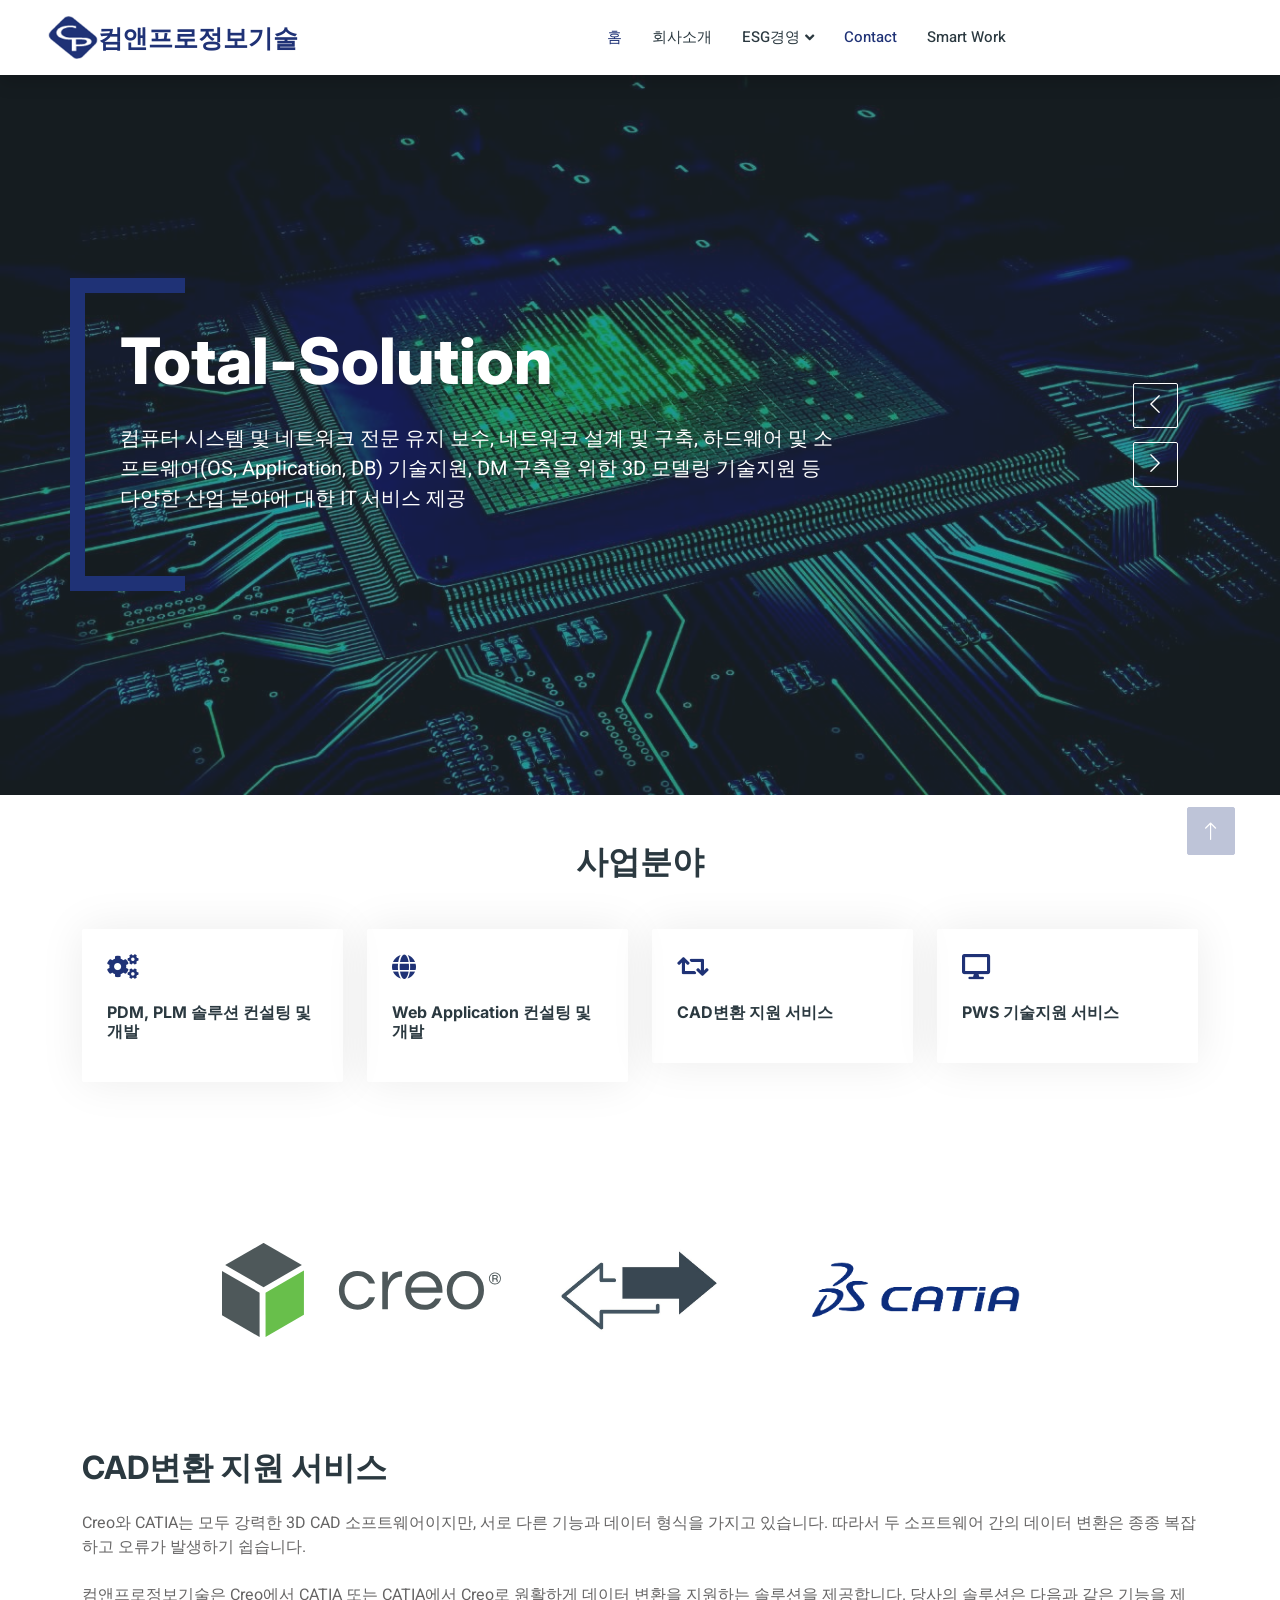
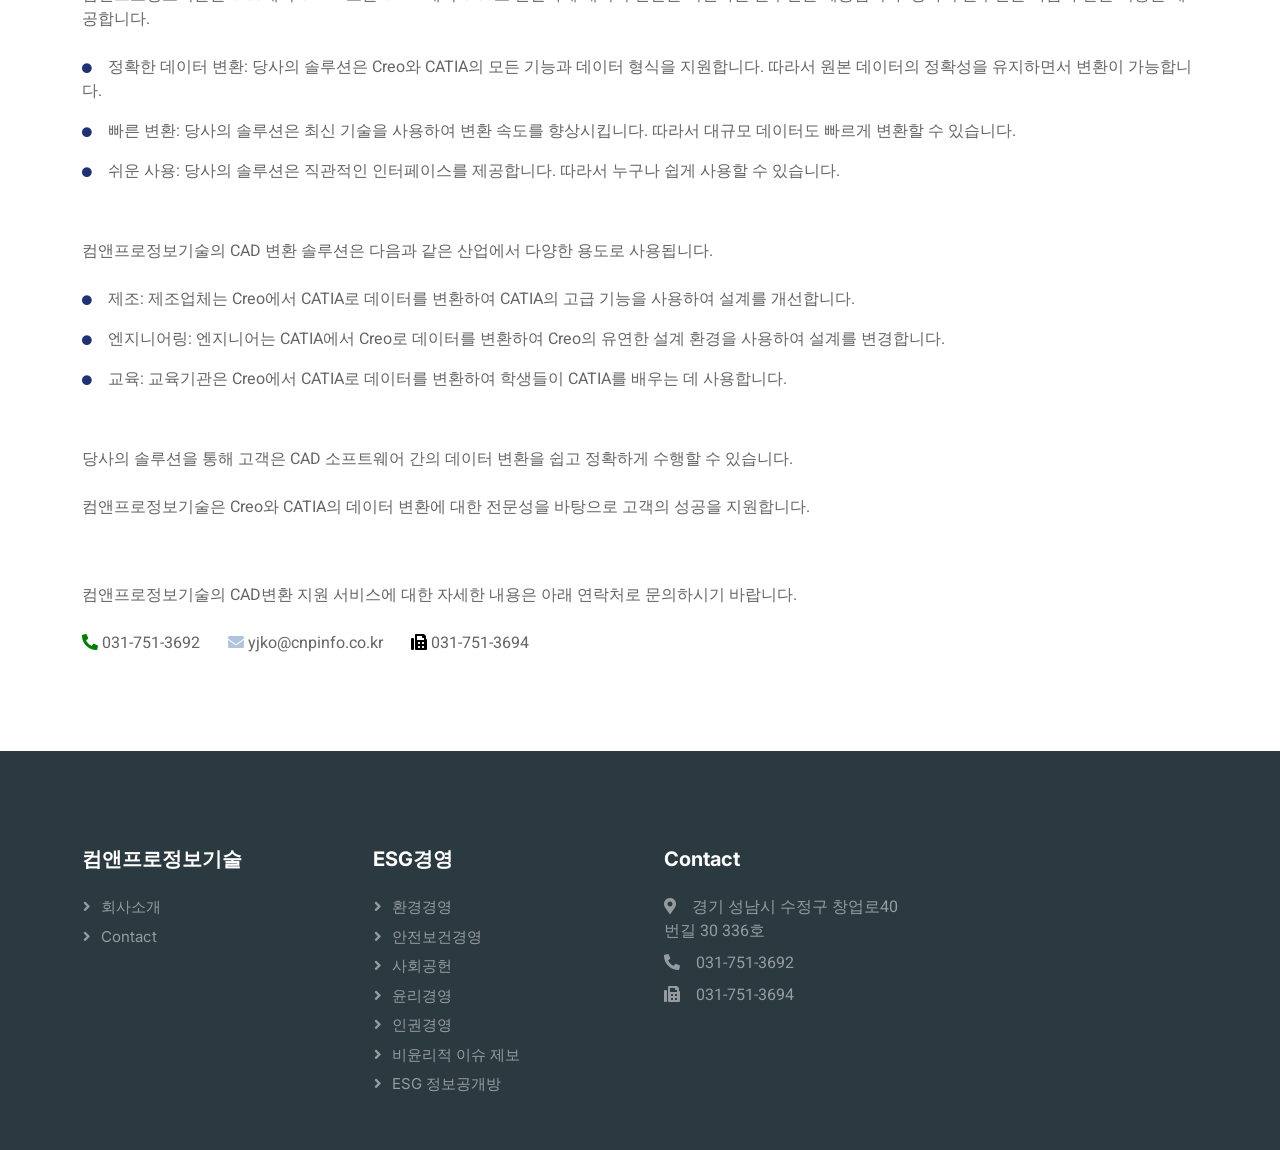
<file: simulation_transform.html>
<!DOCTYPE html>
<html lang="en">

<head>
    <meta charset="utf-8">
    <title>컴앤프로정보기술</title>
    <meta name="naver-site-verification" content="a40c9ed642dae480427ed5135a81b13ebb3cdad2" />
    <meta name="google-site-verification" content="e7jx08C8zdJ2LE0EDtacCY_BIGZzYGoh8M_BxnhuLRE" />
    <meta content="width=device-width, initial-scale=1.0" name="viewport">
    <meta name="title" content="컴앤프로정보기술">
    <meta name="keywords" content="컴앤프로, 컴앤프로정보기술, IT업체, 3D모델링, IT서비스, 카티아, 크레오, IT회사">
    <meta name="description" content="컴퓨터 시스템 및 네트워크 유지 보수, 하드웨어 및 소프트웨어 기술지원, 3D 모델링 기술지원 등 IT 서비스 제공 업체">
    <meta name="author" content="YG Choi">

    <meta property="og:url" content="https://cnpinfo.co.kr" />
    <meta property="og:type" content="website" />
    <meta property="og:title" content="컴앤프로정보기술" />
    <meta property="og:description" content="컴퓨터 시스템 및 네트워크 유지 보수, 하드웨어 및 소프트웨어 기술지원, 3D 모델링 기술지원 등 IT 서비스 제공 업체" />
    <meta property="og:image" content="https://cnpinfo.co.kr/img/mainlogo.png" />

    <!-- Favicon -->
    <link href="img/favicon.ico" rel="icon">
    <link rel="shortcut icon" href="/favicon.ico" type="image/x-icon">
    <link rel="icon" href="/favicon.ico" type="image/x-icon">


    <!-- Google Web Fonts -->
    <link rel="preconnect" href="https://fonts.googleapis.com">
    <link rel="preconnect" href="https://fonts.gstatic.com" crossorigin>
    <link href="https://fonts.googleapis.com/css2?family=Heebo:wght@400;500;600&family=Inter:wght@700;800&display=swap"
        rel="stylesheet">

    <!-- Icon Font Stylesheet -->
    <link href="https://cdnjs.cloudflare.com/ajax/libs/font-awesome/5.10.0/css/all.min.css" rel="stylesheet">
    <link href="https://cdn.jsdelivr.net/npm/bootstrap-icons@1.4.1/font/bootstrap-icons.css" rel="stylesheet">

    <!-- Libraries Stylesheet -->
    <link href="lib/animate/animate.min.css" rel="stylesheet">
    <link href="lib/owlcarousel/assets/owl.carousel.min.css" rel="stylesheet">

    <!-- Customized Bootstrap Stylesheet -->
    <link href="css/bootstrap.min.css" rel="stylesheet">

    <!-- Template Stylesheet -->
    <link href="css/style.css" rel="stylesheet">
</head>

<body>
    <div class="container-xxl bg-white p-0">
        <!-- Spinner Start -->
        <div id="spinner"
            class="show bg-white position-fixed translate-middle w-100 vh-100 top-50 start-50 d-flex align-items-center justify-content-center">
            <div class="spinner-border text-primary" style="width: 3rem; height: 3rem;" role="status">
                <span class="sr-only">Loading...</span>
            </div>
        </div>
        <!-- Spinner End -->


        <!-- Navbar Start -->
        <nav class="navbar navbar-expand-lg bg-white navbar-light shadow sticky-top p-0">

            <a href="index.html" class="navbar-brand d-flex align-items-center text-center py-0 px-4 px-lg-5">
                <img class="img-fluid" src="img/mini.PNG" style="width: 50px;">
                <h2 class="m-0 text-primary">컴앤프로정보기술</h2>
            </a>
            <button type="button" class="navbar-toggler me-4" data-bs-toggle="collapse"
                data-bs-target="#navbarCollapse">
                <span class="navbar-toggler-icon"></span>
            </button>
            <div class="collapse navbar-collapse" id="navbarCollapse">
                <div class="navbar-nav me-auto p-4 p-lg-0">
                    <a href="index.html" class="nav-item nav-link active">홈</a>
                    <a href="about.html" class="nav-item nav-link">회사소개</a>
                    <div class="nav-item dropdown">
                        <!-- <a href="#" class="nav-link dropdown-toggle" data-bs-toggle="dropdown">드롭다운2개</a> -->
                        <div class="dropdown-menu rounded-0 m-0">
                            <a href="job-list.html" class="dropdown-item">Job List</a>
                            <a href="job-detail.html" class="dropdown-item">Job Detail</a>
                        </div>
                    </div>
                    <div class="nav-item dropdown">
                        <a href="#" class="nav-link dropdown-toggle" data-bs-toggle="dropdown">ESG경영</a>
                        <div class="dropdown-menu rounded-0 m-0">
                            <a href="environment.html" class="dropdown-item">환경경영</a>
                            <a href="testimonial.html" class="dropdown-item">안전보건경영</a>
                            <a href="society.html" class="dropdown-item">사회공헌</a>
                            <a href="ethics.html" class="dropdown-item">윤리경영</a>
                            <a href="human_rights.html" class="dropdown-item">인권경영</a>
                            <a href="unethical.html" class="dropdown-item">비윤리적 이슈 제보</a>
                            <a href="esg_public.html" class="dropdown-item">ESG 정보공개방</a>
                        </div>
                    </div>
                    <a href="contact.html" class="nav-item nav-link active">Contact</a>
                    <a href="https://cnpinfo.pythonanywhere.com" class="nav-item nav-link" target="_blank">Smart Work</a>
                </div>
            </div>
        </nav>
        <!-- Navbar End -->


        <!-- Carousel Start -->
        <div class="container-fluid p-0">
            <div class="owl-carousel header-carousel position-relative">
                <div class="owl-carousel-item position-relative">
                    <img class="img-fluid" src="img/carousel-1.jpg" alt="">
                    <div class="position-absolute top-0 start-0 w-100 h-100 d-flex align-items-center"
                        style="background: rgba(43, 57, 64, .5);">
                        <div class="container">
                            <div class="row justify-content-start">
                                <div class="col-10 col-lg-8">
                                    <h2 class="display-3 text-white animated slideInDown mb-4">Total-Solution</h2>
                                    <p class="fs-5 fw-medium text-white mb-4 pb-2">컴퓨터 시스템 및 네트워크 전문 유지 보수, 네트워크 설계 및
                                        구축, 하드웨어 및 소프트웨어(OS, Application, DB) 기술지원, DM 구축을 위한 3D 모델링 기술지원 등 다양한 산업 분야에
                                        대한 IT 서비스 제공 </p>                                   
                                </div>
                            </div>
                        </div>
                    </div>
                </div>
                <div class="owl-carousel-item position-relative">
                    <img class="img-fluid" src="img/carousel-2.jpg" alt="">
                    <div class="position-absolute top-0 start-0 w-100 h-100 d-flex align-items-center"
                        style="background: rgba(43, 57, 64, .5);">
                        <div class="container">
                            <div class="row justify-content-start">
                                <div class="col-10 col-lg-8">
                                    <h2 class="display-3 text-white animated slideInDown mb-4">고객 맞춤 서비스</h2>
                                    <p class="fs-5 fw-medium text-white mb-4 pb-2">다양한 산업분야에 포진해 있는 고객들을 지원하며 축적된 노하우를
                                        통해 수준 높은 Total solution을 제공하는 기업</p>
                                </div>
                            </div>
                        </div>
                    </div>
                </div>
            </div>
        </div>
        <!-- Carousel End -->

        <!-- Category Start -->
        <div class="container-xxl py-5">
            <div class="container">
                <h2 class="text-center mb-5 wow fadeInUp" data-wow-delay="0.1s">사업분야</h2>
                <div class="row g-4">
                    <div class="col-lg-3 col-sm-6 wow fadeInUp" data-wow-delay="0.1s">
                        <a class="cat-item rounded p-4" href="plm.html">
                            <i class="fa fa-3x fa-cogs text-primary mb-4"></i>
                            <h6 class="mb-3">PDM, PLM 솔루션 컨설팅 및 개발 </h6>
                        </a>
                    </div>

                    <div class="col-lg-3 col-sm-6 wow fadeInUp" data-wow-delay="0.1s">
                        <a class="cat-item rounded p-4" href="webdev.html">
                            <i class="fa fa-3x fa-globe text-primary mb-4"></i>
                            <h6 class="mb-3">Web Application 컨설팅 및 개발 </h6>
                        </a>
                    </div>

                    <div class="col-lg-3 col-sm-6 wow fadeInUp" data-wow-delay="0.5s">
                        <a class="cat-item rounded p-4" href="simulation_transform.html">
                            <i class="fa fa-3x fa-retweet text-primary mb-4"></i>
                            <h6 class="mb-3">CAD변환 지원 서비스 </h6>
                        </a>
                    </div>
                    <div class="col-lg-3 col-sm-6 wow fadeInUp" data-wow-delay="0.7s">
                        <a class="cat-item rounded p-4" href="pws_management.html">
                            <i class="fa fa-3x fa-desktop text-primary mb-4"></i>
                            <h6 class="mb-3">PWS 기술지원 서비스</h6>
                        </a>
                    </div>
                </div>
            </div>
        </div>
        <!-- Category End -->

        <!-- About Start -->
        <div class="container-xxl py-5">
            <div class="container">
                <div class="row g-5 align-items-center">
                    <div class="col-lg-12 wow fadeIn" data-wow-delay="0.1s">
                        <div class="row g-0 overflow-hidden row justify-content-center align-items-center">
                            <div class="col-3 text-start">
                                <img class="img-fluid w-100" src="img/creo_logo.svg">
                            </div>
                            <div class="col-3 text-start">
                                <img class="img-fluid w-100" src="img/left-and-right-arrows-icon-symbol-vector.jpg">
                            </div>
                            <div class="col-3 text-start">
                                <img class="img-fluid w-100" src="img/catia_logo.png">
                            </div>
                        </div>
                    </div>
                    <div class="col-lg-12 wow fadeIn" data-wow-delay="0.5s">
                        <h2 class="mb-4">CAD변환 지원 서비스</h2>
                        <p class="mb-4">
                            Creo와 CATIA는 모두 강력한 3D CAD 소프트웨어이지만, 서로 다른 기능과 데이터 형식을 가지고 있습니다. 따라서 두 소프트웨어 간의 데이터 변환은 종종 복잡하고 오류가 발생하기 쉽습니다.</p>
                        <p class="mb-4">
                            컴앤프로정보기술은 Creo에서 CATIA 또는 CATIA에서 Creo로 원활하게 데이터 변환을 지원하는 솔루션을 제공합니다. 당사의 솔루션은 다음과 같은 기능을 제공합니다.</p>
                        <p><i class="fa fa-circle text-primary me-3" style="font-size:10px"></i>정확한 데이터 변환: 당사의 솔루션은 Creo와 CATIA의 모든 기능과 데이터 형식을 지원합니다. 따라서 원본 데이터의 정확성을 유지하면서 변환이 가능합니다.</p>
                        <p><i class="fa fa-circle text-primary me-3" style="font-size:10px"></i>빠른 변환: 당사의 솔루션은 최신 기술을 사용하여 변환 속도를 향상시킵니다. 따라서 대규모 데이터도 빠르게 변환할 수 있습니다.</p>
                        <p><i class="fa fa-circle text-primary me-3" style="font-size:10px"></i>쉬운 사용: 당사의 솔루션은 직관적인 인터페이스를 제공합니다. 따라서 누구나 쉽게 사용할 수 있습니다.</p>
                        <p><br></p>
                        <p class="mb-4">
                            컴앤프로정보기술의 CAD 변환 솔루션은 다음과 같은 산업에서 다양한 용도로 사용됩니다.</p>
                        <p><i class="fa fa-circle text-primary me-3" style="font-size:10px"></i>제조: 제조업체는 Creo에서 CATIA로 데이터를 변환하여 CATIA의 고급 기능을 사용하여 설계를 개선합니다.</p>
                        <p><i class="fa fa-circle text-primary me-3" style="font-size:10px"></i>엔지니어링: 엔지니어는 CATIA에서 Creo로 데이터를 변환하여 Creo의 유연한 설계 환경을 사용하여 설계를 변경합니다.</p>
                        <p><i class="fa fa-circle text-primary me-3" style="font-size:10px"></i>교육: 교육기관은 Creo에서 CATIA로 데이터를 변환하여 학생들이 CATIA를 배우는 데 사용합니다.</p>
                        <p><br></p>
                        <p class="mb-4">
                            당사의 솔루션을 통해 고객은 CAD 소프트웨어 간의 데이터 변환을 쉽고 정확하게 수행할 수 있습니다.</p>
                        <p class="mb-4">
                            컴앤프로정보기술은 Creo와 CATIA의 데이터 변환에 대한 전문성을 바탕으로 고객의 성공을 지원합니다.</p>
                        <p><br></p>
                        <p class="mb-4">
                            컴앤프로정보기술의 CAD변환 지원 서비스에 대한 자세한 내용은 아래 연락처로 문의하시기 바랍니다.</p>

                        <i class="fa fa-phone-alt"
                            style="color: #008000;">&nbsp;</i><span>031-751-3692</span>&nbsp;&nbsp;&nbsp;&nbsp;&nbsp;&nbsp;
                        <i class="fa fa-envelope"
                            style="color: lightsteelblue;">&nbsp;</i><span>yjko@cnpinfo.co.kr</span>&nbsp;&nbsp;&nbsp;&nbsp;&nbsp;&nbsp;
                        <i class="fa fa-fax" style="color: black;">&nbsp;</i><span>031-751-3694</span>

                        <!-- <a class="btn btn-primary py-3 px-5 mt-3" href="">Read More</a> -->
                    </div>
                </div>
            </div>
        </div>
        <!-- About End -->

        <!-- Footer Start -->
        <div class="container-fluid bg-dark text-white-50 footer pt-5 mt-5 wow fadeIn" data-wow-delay="0.1s">
            <div class="container py-5">
                <div class="row g-5">
                    <div class="col-lg-3 col-md-6">
                        <h5 class="text-white mb-4">컴앤프로정보기술</h5>
                        <a class="btn btn-link text-white-50" href="about.html">회사소개</a>
                        <a class="btn btn-link text-white-50" href="contact.html">Contact</a>
                        <!-- <a class="btn btn-link text-white-50" href="">Our Services</a>
                        <a class="btn btn-link text-white-50" href="">Privacy Policy</a>
                        <a class="btn btn-link text-white-50" href="">Terms & Condition</a> -->
                    </div>
                    <div class="col-lg-3 col-md-6">
                        <h5 class="text-white mb-4">ESG경영</h5>
                        <a class="btn btn-link text-white-50" href="environment.html">환경경영</a>
                        <a class="btn btn-link text-white-50" href="testimonial.html">안전보건경영</a>
                        <a class="btn btn-link text-white-50" href="society.html">사회공헌</a>
                        <a class="btn btn-link text-white-50" href="ethics.html">윤리경영</a>
                        <a class="btn btn-link text-white-50" href="human_rights.html">인권경영</a>
                        <a class="btn btn-link text-white-50" href="unethical.html">비윤리적 이슈 제보</a>
                        <a class="btn btn-link text-white-50" href="esg_public.html">ESG 정보공개방</a>

                    </div>
                    <div class="col-lg-3 col-md-6">
                        <h5 class="text-white mb-4">Contact</h5>
                        <p class="mb-2"><i class="fa fa-map-marker-alt me-3"></i>경기 성남시 수정구 창업로40번길 30 336호</p>
                        <p class="mb-2"><i class="fa fa-phone-alt me-3"></i>031-751-3692</p>
                        <p class="mb-2"><i class="fa fa-fax me-3"></i>031-751-3694</p>
                        <!-- <p class="mb-2"><i class="fa fa-envelope me-3"></i>info@example.com</p> -->
                        <!-- <div class="d-flex pt-2">
                            <a class="btn btn-outline-light btn-social" href=""><i class="fab fa-twitter"></i></a>
                            <a class="btn btn-outline-light btn-social" href=""><i class="fab fa-facebook-f"></i></a>
                            <a class="btn btn-outline-light btn-social" href=""><i class="fab fa-youtube"></i></a>
                            <a class="btn btn-outline-light btn-social" href=""><i class="fab fa-linkedin-in"></i></a>
                        </div> -->
                    </div>
                </div>
            </div>
        </div>
        <!-- Footer End -->

        <!-- Back to Top -->
        <a href="#" class="btn btn-lg btn-primary btn-lg-square back-to-top"><i class="bi bi-arrow-up"></i></a>
    </div>

    <!-- JavaScript Libraries -->
    <script src="https://code.jquery.com/jquery-3.4.1.min.js"></script>
    <script src="https://cdn.jsdelivr.net/npm/bootstrap@5.0.0/dist/js/bootstrap.bundle.min.js"></script>
    <script src="lib/wow/wow.min.js"></script>
    <script src="lib/easing/easing.min.js"></script>
    <script src="lib/waypoints/waypoints.min.js"></script>
    <script src="lib/owlcarousel/owl.carousel.min.js"></script>

    <!-- Template Javascript -->
    <script src="js/main.js"></script>
</body>

</html>
</file>
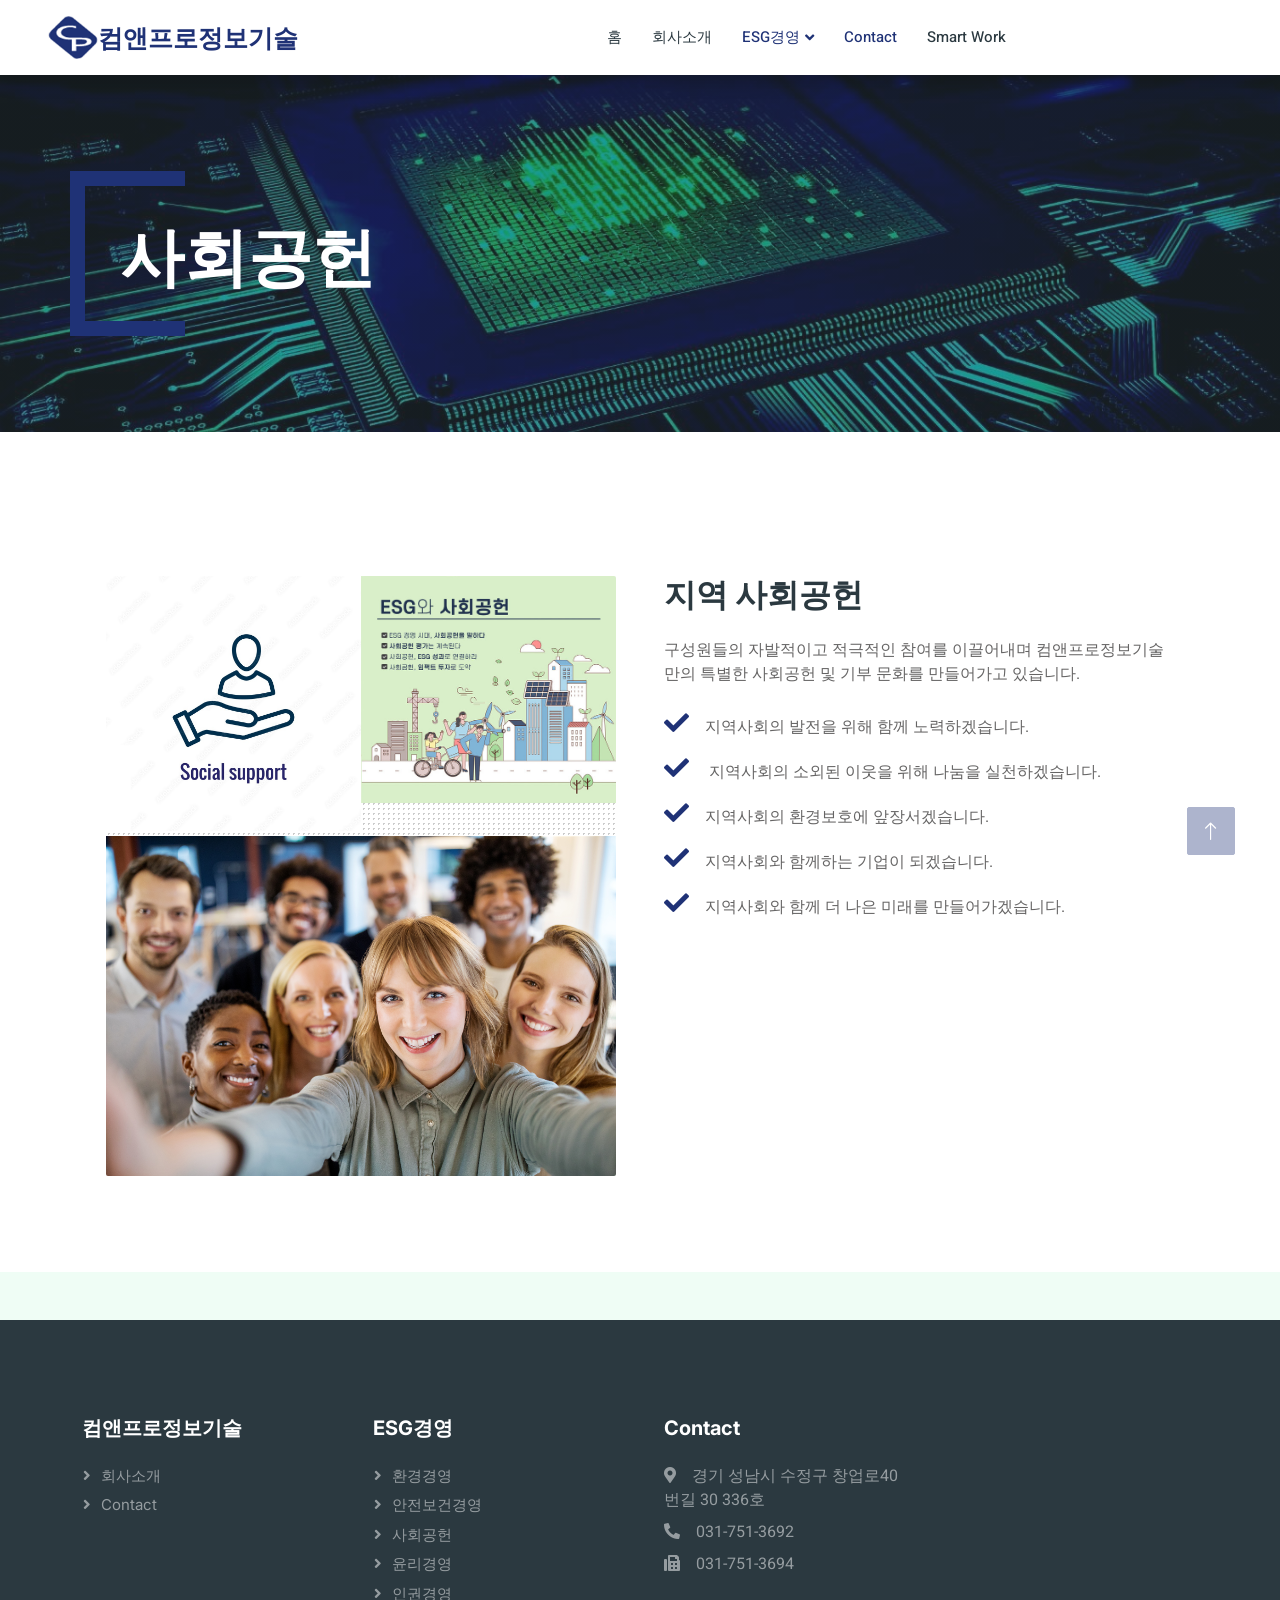
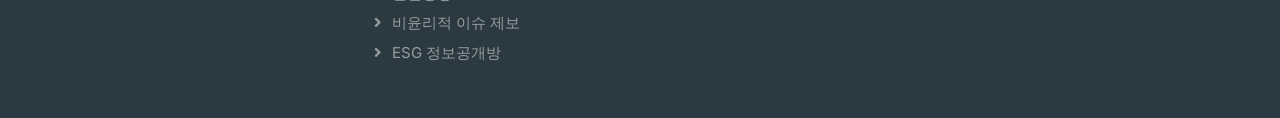
<file: society.html>
<!DOCTYPE html>
<html lang="en">

<head>
    <meta charset="utf-8">
    <title>컴앤프로정보기술(주)</title>
    <meta content="width=device-width, initial-scale=1.0" name="viewport">
    <meta content="" name="keywords">
    <meta content="" name="description">

    <!-- Favicon -->
    <link href="img/favicon.ico" rel="icon">

    <!-- Google Web Fonts -->
    <link rel="preconnect" href="https://fonts.googleapis.com">
    <link rel="preconnect" href="https://fonts.gstatic.com" crossorigin>
    <link href="https://fonts.googleapis.com/css2?family=Heebo:wght@400;500;600&family=Inter:wght@700;800&display=swap"
        rel="stylesheet">

    <!-- Icon Font Stylesheet -->
    <link href="https://cdnjs.cloudflare.com/ajax/libs/font-awesome/5.10.0/css/all.min.css" rel="stylesheet">
    <link href="https://cdn.jsdelivr.net/npm/bootstrap-icons@1.4.1/font/bootstrap-icons.css" rel="stylesheet">

    <!-- Libraries Stylesheet -->
    <link href="lib/animate/animate.min.css" rel="stylesheet">
    <link href="lib/owlcarousel/assets/owl.carousel.min.css" rel="stylesheet">

    <!-- Customized Bootstrap Stylesheet -->
    <link href="css/bootstrap.min.css" rel="stylesheet">

    <!-- Template Stylesheet -->
    <link href="css/style.css" rel="stylesheet">
</head>

<body>
    <div class="container-xxl bg-white p-0">
        <!-- Spinner Start -->
        <div id="spinner"
            class="show bg-white position-fixed translate-middle w-100 vh-100 top-50 start-50 d-flex align-items-center justify-content-center">
            <div class="spinner-border text-primary" style="width: 3rem; height: 3rem;" role="status">
                <span class="sr-only">Loading...</span>
            </div>
        </div>
        <!-- Spinner End -->


        <!-- Navbar Start -->
        <nav class="navbar navbar-expand-lg bg-white navbar-light shadow sticky-top p-0">
            <a href="index.html" class="navbar-brand d-flex align-items-center text-center py-0 px-4 px-lg-5">
                <img class="img- fluid" src="img/mini.PNG" style="width: 50px;">
                <h2 class="m-0 text-primary">컴앤프로정보기술</h2>
            </a>
            <button type="button" class="navbar-toggler me-4" data-bs-toggle="collapse"
                data-bs-target="#navbarCollapse">
                <span class="navbar-toggler-icon"></span>
            </button>
            <div class="collapse navbar-collapse" id="navbarCollapse">
                <div class="navbar-nav me-auto p-4 p-lg-0">
                    <a href="index.html" class="nav-item nav-link">홈</a>
                    <a href="about.html" class="nav-item nav-link">회사소개</a>
                    <div class="nav-item dropdown">
                        <!-- <a href="#" class="nav-link dropdown-toggle" data-bs-toggle="dropdown">드롭다운2개</a> -->
                        <div class="dropdown-menu rounded-0 m-0">
                            <a href="job-list.html" class="dropdown-item">Job List</a>
                            <a href="job-detail.html" class="dropdown-item">Job Detail</a>
                        </div>
                    </div>
                    <div class="nav-item dropdown">
                        <a href="#" class="nav-link dropdown-toggle active" data-bs-toggle="dropdown">ESG경영</a>
                        <div class="dropdown-menu rounded-0 m-0">
                            <a href="environment.html" class="dropdown-item">환경경영</a>
                            <a href="testimonial.html" class="dropdown-item">안전보건경영</a>
                            <a href="society.html" class="dropdown-item">사회공헌</a>
                            <a href="ethics.html" class="dropdown-item">윤리강령</a>
                            <a href="human_rights.html" class="dropdown-item">인권경영</a>
                            <a href="unethical.html" class="dropdown-item">비윤리적 이슈 제보</a>
                            <a href="esg_public.html" class="dropdown-item">ESG 정보공개방</a>
                        </div>
                    </div>
                    <a href="contact.html" class="nav-item nav-link active">Contact</a>
                    <a href="https://cnpinfo.pythonanywhere.com" class="nav-item nav-link" target="_blank">Smart Work</a>
                </div>
            </div>
        </nav>
        <!-- Navbar End -->


        <!-- Header End -->
        <div class="container-xxl py-5 bg-dark page-header mb-5">
            <div class="container my-5 pt-5 pb-4">
                <h2 class="display-3 text-white mb-3 animated slideInDown">사회공헌</h2>
            </div>
        </div>
        <!-- Header End -->

        <div class="container-xxl py-5">
            <div class="container">
                <div class="row g-4">
                    <!-- 파트1  -->
                    <div class="container-xxl py-5">
                        <div class="container">
                            <div class="row g-5 align-items-top">
                                <div class="col-lg-6 wow fadeIn" data-wow-delay="0.1s">
                                    <div class="row g-0 about-bg rounded overflow-hidden">
                                        <div class="col-6 text-start">
                                            <img class="img-fluid"
                                                src="img/1000_F_508502741_v5XzIwiLgTrfBRrmk5H5FF9elQmv5smz.jpg"
                                                style="margin-bottom: 2%;" />
                                        </div>
                                        <div class="col-6 text-start">
                                            <img class="img-fluid" src="img/66725_39896_550.jpg"
                                                style="margin-bottom: 2%;" />
                                        </div>
                                        <div class="col-12 text-start">
                                            <img class="img-fluid" src="img/hero.jpg" />
                                        </div>
                                    </div>
                                </div>
                                <div class="col-lg-6 wow fadeIn" data-wow-delay="0.5s">
                                    <h2 class="mb-4">지역 사회공헌</h2>
                                    <p class="mb-4">
                                        구성원들의 자발적이고 적극적인 참여를 이끌어내며 컴앤프로정보기술만의 특별한 사회공헌 및 기부 문화를 만들어가고
                                        있습니다.
                                    </p>
                                    <p>
                                        <i class="fa fa-check text-primary me-3"></i>지역사회의 발전을 위해 함께 노력하겠습니다.
                                    </p>
                                    <p>
                                        <i class="fa fa-check text-primary me-3"></i> 지역사회의 소외된 이웃을 위해 나눔을 실천하겠습니다.
                                    </p>
                                    <p>
                                        <i class="fa fa-check text-primary me-3"></i>지역사회의 환경보호에 앞장서겠습니다.
                                    </p>
                                    <p>
                                        <i class="fa fa-check text-primary me-3"></i>지역사회와 함께하는 기업이 되겠습니다.
                                    </p>
                                    <p>
                                        <i class="fa fa-check text-primary me-3"></i>지역사회와 함께 더 나은 미래를 만들어가겠습니다.
                                    </p>
                                </div>
                            </div>
                        </div>
                    </div>
                </div>
            </div>
        </div>
    </div>
    </div>
    </div>


    <!-- Footer Start -->
    <div class="container-fluid bg-dark text-white-50 footer pt-5 mt-5 wow fadeIn" data-wow-delay="0.1s">
        <div class="container py-5">
            <div class="row g-5">
                <div class="col-lg-3 col-md-6">
                    <h5 class="text-white mb-4">컴앤프로정보기술</h5>
                    <a class="btn btn-link text-white-50" href="about.html">회사소개</a>
                    <a class="btn btn-link text-white-50" href="contact.html">Contact</a>
                    <!-- <a class="btn btn-link text-white-50" href="index.html">Our Services</a>
                    <a class="btn btn-link text-white-50" href="">Privacy Policy</a>
                    <a class="btn btn-link text-white-50" href="">Terms & Condition</a> -->
                </div>
                <div class="col-lg-3 col-md-6">
                    <h5 class="text-white mb-4">ESG경영</h5>
                    <a class="btn btn-link text-white-50" href="category.html">환경경영</a>
                    <a class="btn btn-link text-white-50" href="testimonial.html">안전보건경영</a>
                    <a class="btn btn-link text-white-50" href="society.html">사회공헌</a>
                    <a class="btn btn-link text-white-50" href="ethics.html">윤리경영</a>
                    <a class="btn btn-link text-white-50" href="human_rights.html">인권경영</a>
                    <a class="btn btn-link text-white-50" href="unethical.html">비윤리적 이슈 제보</a>
                    <a class="btn btn-link text-white-50" href="esg_public.html">ESG 정보공개방</a>

                </div>
                <div class="col-lg-3 col-md-6">
                    <h5 class="text-white mb-4">Contact</h5>
                    <p class="mb-2"><i class="fa fa-map-marker-alt me-3"></i>경기 성남시 수정구 창업로40번길 30 336호</p>
                    <p class="mb-2"><i class="fa fa-phone-alt me-3"></i>031-751-3692</p>
                    <p class="mb-2"><i class="fa fa-fax  me-3"></i>031-751-3694</p>
                    <!-- <div class="d-flex pt-2">
                        <a class="btn btn-outline-light btn-social" href=""><i class="fab fa-twitter"></i></a>
                        <a class="btn btn-outline-light btn-social" href=""><i class="fab fa-facebook-f"></i></a>
                        <a class="btn btn-outline-light btn-social" href=""><i class="fab fa-youtube"></i></a>
                        <a class="btn btn-outline-light btn-social" href=""><i class="fab fa-linkedin-in"></i></a>
                    </div> -->
                </div>
            </div>
        </div>
    </div>
    <!-- Footer End -->

    <!-- Back to Top -->
    <a href="#" class="btn btn-lg btn-primary btn-lg-square back-to-top"><i class="bi bi-arrow-up"></i></a>
    </div>

    <!-- JavaScript Libraries -->
    <script src="https://code.jquery.com/jquery-3.4.1.min.js"></script>
    <script src="https://cdn.jsdelivr.net/npm/bootstrap@5.0.0/dist/js/bootstrap.bundle.min.js"></script>
    <script src="lib/wow/wow.min.js"></script>
    <script src="lib/easing/easing.min.js"></script>
    <script src="lib/waypoints/waypoints.min.js"></script>
    <script src="lib/owlcarousel/owl.carousel.min.js"></script>

    <!-- Template Javascript -->
    <script src="js/main.js"></script>
</body>

</html>
</file>
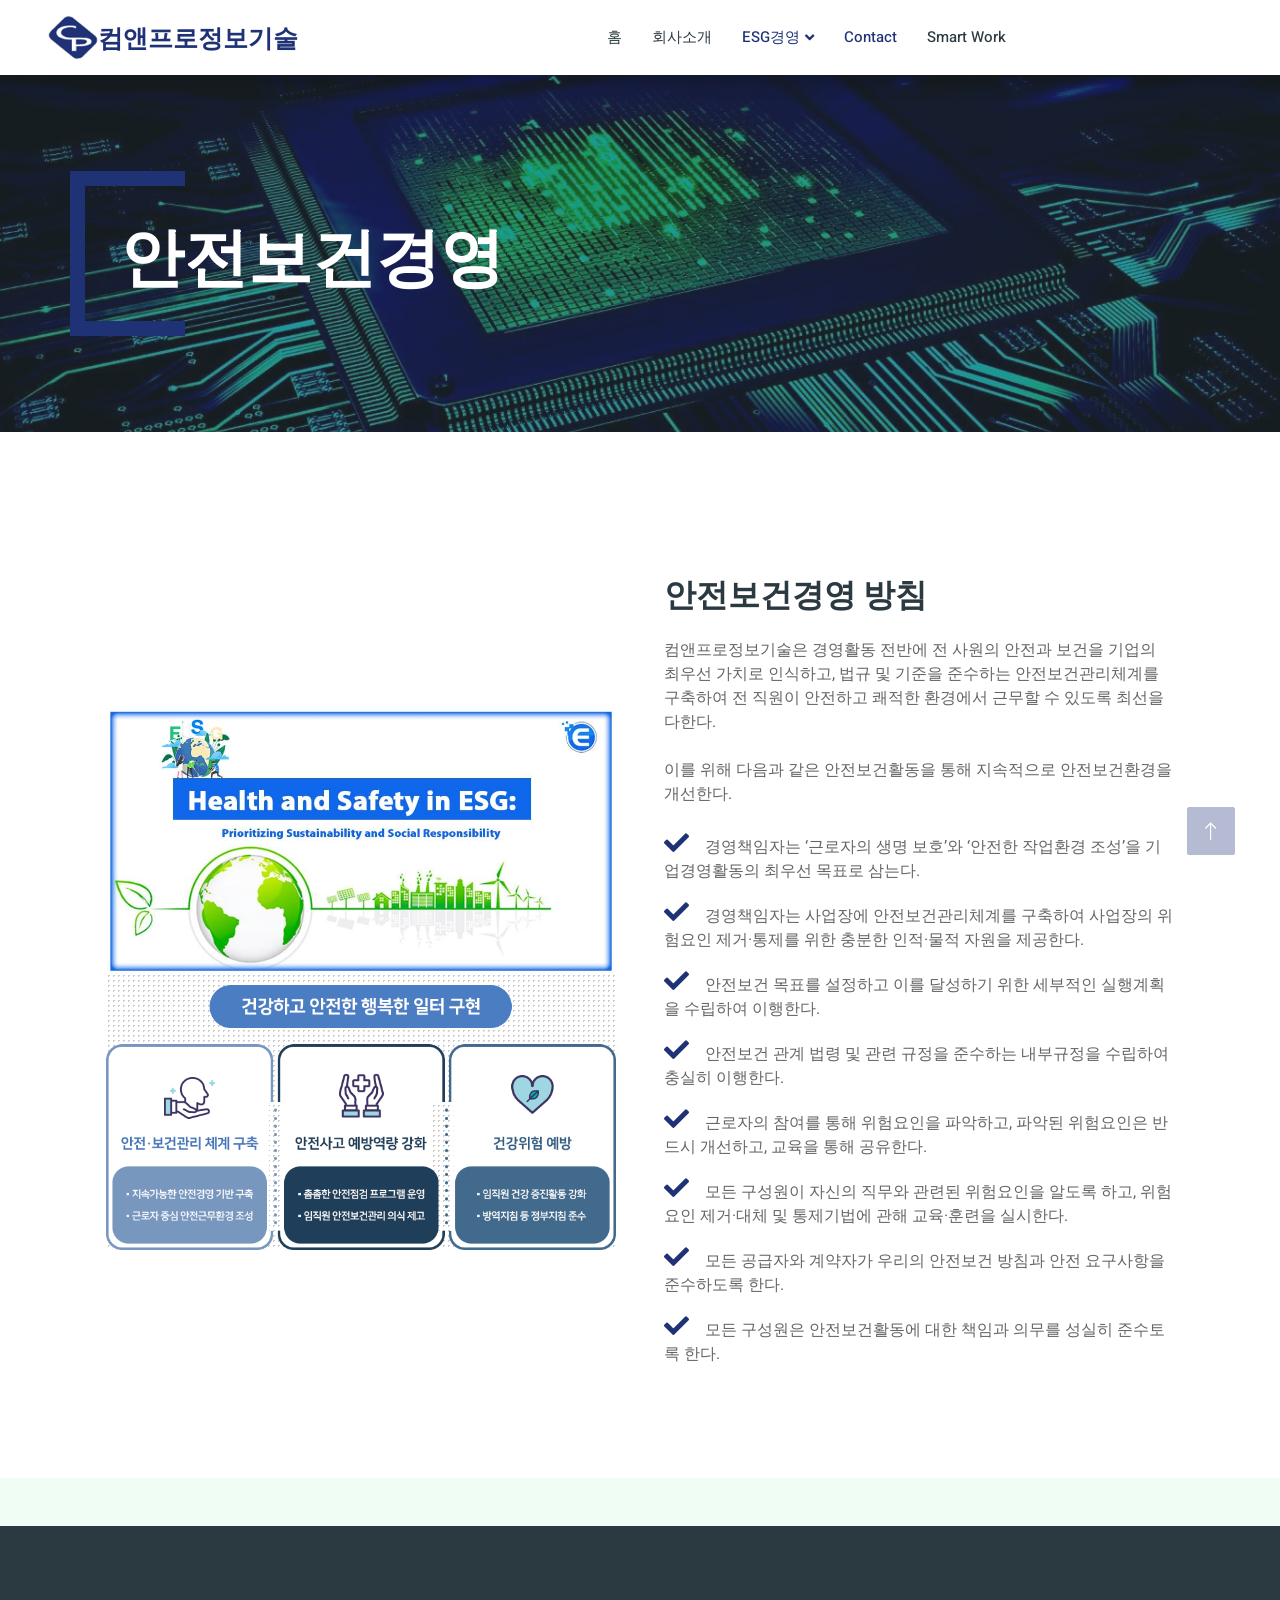
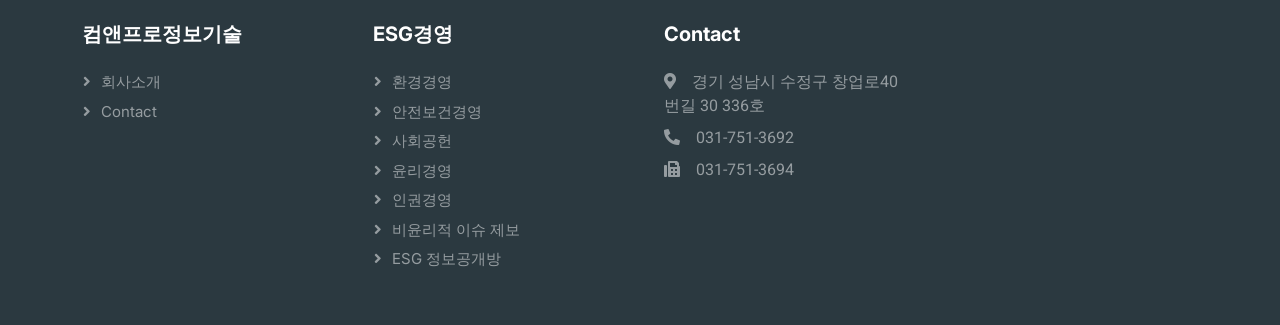
<file: testimonial.html>
<!DOCTYPE html>
<html lang="en">
  <head>
    <meta charset="utf-8" />
    <title>컴앤프로정보기술(주)</title>
    <meta content="width=device-width, initial-scale=1.0" name="viewport" />
    <meta content="" name="keywords" />
    <meta content="" name="description" />

    <!-- Favicon -->
    <link href="img/favicon.ico" rel="icon" />

    <!-- Google Web Fonts -->
    <link rel="preconnect" href="https://fonts.googleapis.com" />
    <link rel="preconnect" href="https://fonts.gstatic.com" crossorigin />
    <link
      href="https://fonts.googleapis.com/css2?family=Heebo:wght@400;500;600&family=Inter:wght@700;800&display=swap"
      rel="stylesheet"
    />

    <!-- Icon Font Stylesheet -->
    <link
      href="https://cdnjs.cloudflare.com/ajax/libs/font-awesome/5.10.0/css/all.min.css"
      rel="stylesheet"
    />
    <link
      href="https://cdn.jsdelivr.net/npm/bootstrap-icons@1.4.1/font/bootstrap-icons.css"
      rel="stylesheet"
    />

    <!-- Libraries Stylesheet -->
    <link href="lib/animate/animate.min.css" rel="stylesheet" />
    <link href="lib/owlcarousel/assets/owl.carousel.min.css" rel="stylesheet" />

    <!-- Customized Bootstrap Stylesheet -->
    <link href="css/bootstrap.min.css" rel="stylesheet" />

    <!-- Template Stylesheet -->
    <link href="css/style.css" rel="stylesheet" />
  </head>

  <body>
    <div class="container-xxl bg-white p-0">
      <!-- Spinner Start -->
      <div
        id="spinner"
        class="show bg-white position-fixed translate-middle w-100 vh-100 top-50 start-50 d-flex align-items-center justify-content-center"
      >
        <div
          class="spinner-border text-primary"
          style="width: 3rem; height: 3rem"
          role="status"
        >
          <span class="sr-only">Loading...</span>
        </div>
      </div>
      <!-- Spinner End -->

      <!-- Navbar Start -->
      <nav
        class="navbar navbar-expand-lg bg-white navbar-light shadow sticky-top p-0"
      >
        <a
          href="index.html"
          class="navbar-brand d-flex align-items-center text-center py-0 px-4 px-lg-5"
        >
        <img class="img-fluid" src="img/mini.PNG" style="width: 50px;">
          <h2 class="m-0 text-primary">컴앤프로정보기술</h2>
        </a>
        <button
          type="button"
          class="navbar-toggler me-4"
          data-bs-toggle="collapse"
          data-bs-target="#navbarCollapse"
        >
          <span class="navbar-toggler-icon"></span>
        </button>
        <div class="collapse navbar-collapse" id="navbarCollapse">
          <div class="navbar-nav me-auto p-4 p-lg-0">
            <a href="index.html" class="nav-item nav-link">홈</a>
            <a href="about.html" class="nav-item nav-link">회사소개</a>
            <div class="nav-item dropdown">
              <!-- <a
                href="#"
                class="nav-link dropdown-toggle"
                data-bs-toggle="dropdown"
                >드롭다운2개</a
              > -->
              <div class="dropdown-menu rounded-0 m-0">
                <a href="job-list.html" class="dropdown-item">Job List</a>
                <a href="job-detail.html" class="dropdown-item">Job Detail</a>
              </div>
            </div>
            <div class="nav-item dropdown">
              <a
                href="#"
                class="nav-link dropdown-toggle active"
                data-bs-toggle="dropdown"
                >ESG경영</a
              >
              <div class="dropdown-menu rounded-0 m-0">
                <a href="environment.html" class="dropdown-item">환경경영</a>
                <a href="testimonial.html" class="dropdown-item"
                  >안전보건경영</a
                >
                <a href="society.html" class="dropdown-item">사회공헌</a>
                <a href="ethics.html" class="dropdown-item">윤리경영</a>
                <a href="human_rights.html" class="dropdown-item">인권경영</a>
                <a href="unethical.html" class="dropdown-item">비윤리적 이슈 제보</a>
                <a href="esg_public.html" class="dropdown-item">ESG 정보공개방</a>
              </div>
            </div>
            <a href="contact.html" class="nav-item nav-link active">Contact</a>
            <a href="https://cnpinfo.pythonanywhere.com" class="nav-item nav-link" target="_blank">Smart Work</a>
          </div>
        </div>
      </nav>
      <!-- Navbar End -->

      <!-- Header End -->
      <div class="container-xxl py-5 bg-dark page-header mb-5">
        <div class="container my-5 pt-5 pb-4">
          <h2 class="display-3 text-white mb-3 animated slideInDown">
            안전보건경영
          </h2>
        </div>
      </div>
      <!-- Header End -->

      <!-- Testimonial Start -->
      <div class="container-xxl py-5">
        <div class="container">
          <div class="row g-4">
            <!-- 파트1  -->
            <div class="container-xxl py-5">
              <div class="container">
                <div class="row g-5 align-items-center">
                  <div class="col-lg-6 wow fadeIn" data-wow-delay="0.1s">
                    <div class="row g-0 about-bg rounded overflow-hidden">
                      <div class="col-6 text-start">
                      </div>
                      <div class="col-12 text-start">
                        <img
                          class="img-fluid"
                          src="img/MicrosoftTeams-image-128.jpg"
                          style="margin-bottom: 2%;"
                        />
                      </div>
                      <div class="col-12 text-start">
                        <img
                          class="img-fluid"
                          src="img/esg_4-1.png"
                        />
                      </div>
                    </div>
                  </div>
                  <div class="col-lg-6 wow fadeIn" data-wow-delay="0.5s">
                    <h2 class="mb-4">안전보건경영 방침</h2>
                    <p class="mb-4">
                      컴앤프로정보기술은 경영활동 전반에 전 사원의 안전과 보건을 기업의 최우선 가치로 인식하고, 법규 및 기준을 준수하는 안전보건관리체계를 구축하여 전 직원이 안전하고 쾌적한 환경에서 근무할 수 있도록 최선을 다한다. 
                    </p>
                    <p class="mb-4">
                      이를 위해 다음과 같은 안전보건활동을 통해 지속적으로 안전보건환경을 개선한다.
                    </p>
                    <p>
                      <i class="fa fa-check text-primary me-3"></i>경영책임자는 ‘근로자의 생명 보호’와 ‘안전한 작업환경 조성’을 기업경영활동의 최우선 목표로 삼는다. 
                    </p>
                    <p>
                      <i class="fa fa-check text-primary me-3"></i>경영책임자는 사업장에 안전보건관리체계를 구축하여 사업장의 위험요인 제거·통제를 위한 충분한 인적·물적 자원을 제공한다.  
                    </p>
                    <p>
                      <i class="fa fa-check text-primary me-3"></i>안전보건 목표를 설정하고 이를 달성하기 위한 세부적인 실행계획을 수립하여 이행한다.
                    </p>
                    <p>
                      <i class="fa fa-check text-primary me-3"></i>안전보건 관계 법령 및 관련 규정을 준수하는 내부규정을 수립하여 충실히 이행한다.
                    </p>
                    <p>
                      <i class="fa fa-check text-primary me-3"></i>근로자의 참여를 통해 위험요인을 파악하고, 파악된 위험요인은 반드시 개선하고, 교육을 통해 공유한다.
                    </p>
                    <p>
                      <i class="fa fa-check text-primary me-3"></i>모든 구성원이 자신의 직무와 관련된 위험요인을 알도록 하고, 위험요인 제거·대체 및 통제기법에 관해 교육·훈련을 실시한다.
                    </p>
                    <p>
                      <i class="fa fa-check text-primary me-3"></i>모든 공급자와 계약자가 우리의 안전보건 방침과 안전 요구사항을 준수하도록 한다.
                    </p>
                    <p>
                      <i class="fa fa-check text-primary me-3"></i>모든 구성원은 안전보건활동에 대한 책임과 의무를 성실히 준수토록 한다.
                    </p>
                  </div>
                </div>
              </div>
            </div>
          </div>
        </div>
      </div>
    </div>
  </div>
</div>
      <!-- Testimonial End -->

      <!-- Footer Start -->
      <div
        class="container-fluid bg-dark text-white-50 footer pt-5 mt-5 wow fadeIn"
        data-wow-delay="0.1s"
      >
        <div class="container py-5">
          <div class="row g-5">
            <div class="col-lg-3 col-md-6">
              <h5 class="text-white mb-4">컴앤프로정보기술</h5>
              <a class="btn btn-link text-white-50" href="about.html">회사소개</a>
              <a class="btn btn-link text-white-50" href="contact.html">Contact</a>
              <!-- <a class="btn btn-link text-white-50" href="index.html">Our Services</a>
              <a class="btn btn-link text-white-50" href="">Privacy Policy</a>
              <a class="btn btn-link text-white-50" href="">Terms & Condition</a> -->
            </div>
            <div class="col-lg-3 col-md-6">
              <h5 class="text-white mb-4">ESG경영</h5>
              <a class="btn btn-link text-white-50" href="environment.html">환경경영</a>
              <a class="btn btn-link text-white-50" href="testimonial.html">안전보건경영</a>
              <a class="btn btn-link text-white-50" href="society.html">사회공헌</a>
              <a class="btn btn-link text-white-50" href="ethics.html">윤리경영</a>
              <a class="btn btn-link text-white-50" href="human_rights.html">인권경영</a>
              <a class="btn btn-link text-white-50" href="unethical.html">비윤리적 이슈 제보</a>
              <a class="btn btn-link text-white-50" href="esg_public.html">ESG 정보공개방</a>
            </div>
            <div class="col-lg-3 col-md-6">
              <h5 class="text-white mb-4">Contact</h5>
              <p class="mb-2">
                <i class="fa fa-map-marker-alt me-3"></i>경기 성남시 수정구 창업로40번길 30 336호
              </p>
              <p class="mb-2"><i class="fa fa-phone-alt me-3"></i>031-751-3692</p>
              <p class="mb-2"><i class="fa fa-fax me-3"></i>031-751-3694</p>
              <!-- <div class="d-flex pt-2">
                <a class="btn btn-outline-light btn-social" href=""
                  ><i class="fab fa-twitter"></i
                ></a>
                <a class="btn btn-outline-light btn-social" href=""
                  ><i class="fab fa-facebook-f"></i
                ></a>
                <a class="btn btn-outline-light btn-social" href=""
                  ><i class="fab fa-youtube"></i
                ></a>
                <a class="btn btn-outline-light btn-social" href=""
                  ><i class="fab fa-linkedin-in"></i
                ></a>
              </div> -->
            </div>
          </div>
        </div>
      </div>
      <!-- Footer End -->

      <!-- Back to Top -->
      <a href="#" class="btn btn-lg btn-primary btn-lg-square back-to-top"
        ><i class="bi bi-arrow-up"></i
      ></a>
    </div>

    <!-- JavaScript Libraries -->
    <script src="https://code.jquery.com/jquery-3.4.1.min.js"></script>
    <script src="https://cdn.jsdelivr.net/npm/bootstrap@5.0.0/dist/js/bootstrap.bundle.min.js"></script>
    <script src="lib/wow/wow.min.js"></script>
    <script src="lib/easing/easing.min.js"></script>
    <script src="lib/waypoints/waypoints.min.js"></script>
    <script src="lib/owlcarousel/owl.carousel.min.js"></script>

    <!-- Template Javascript -->
    <script src="js/main.js"></script>
  </body>
</html>
</file>
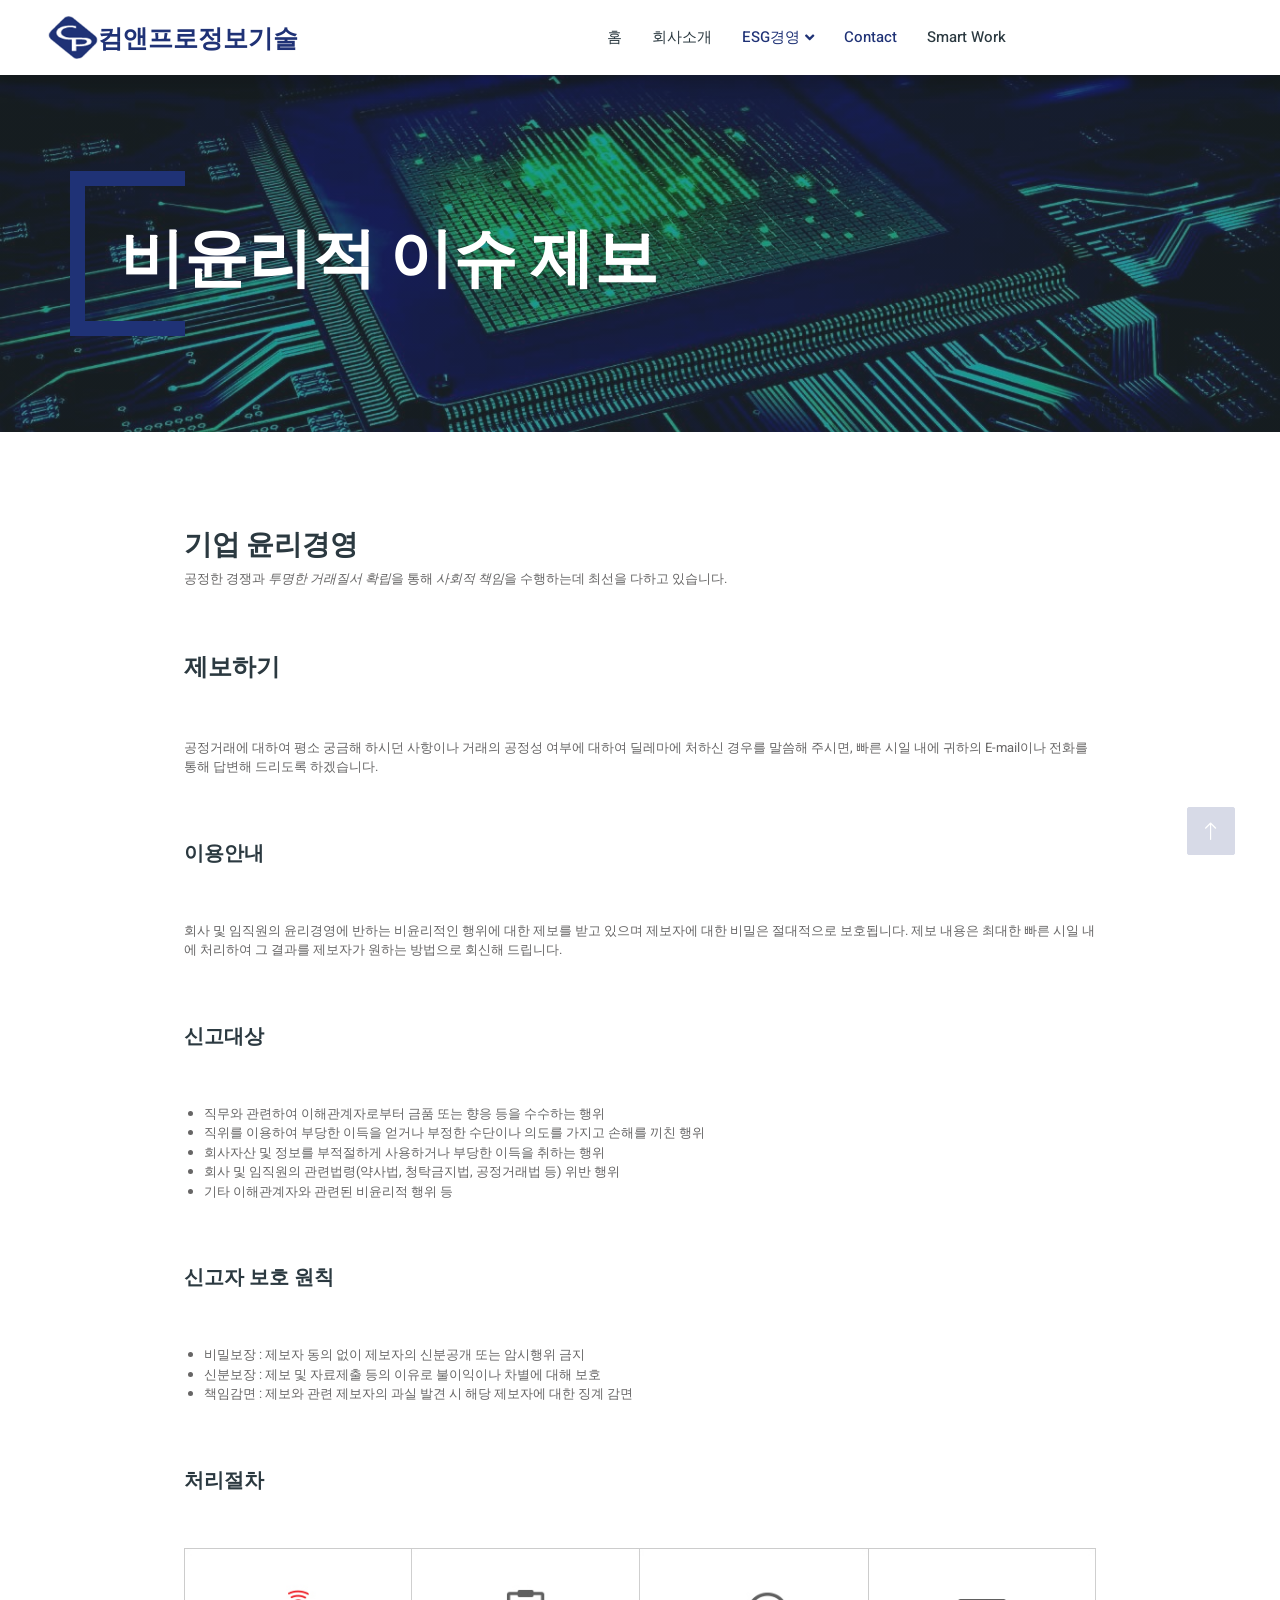
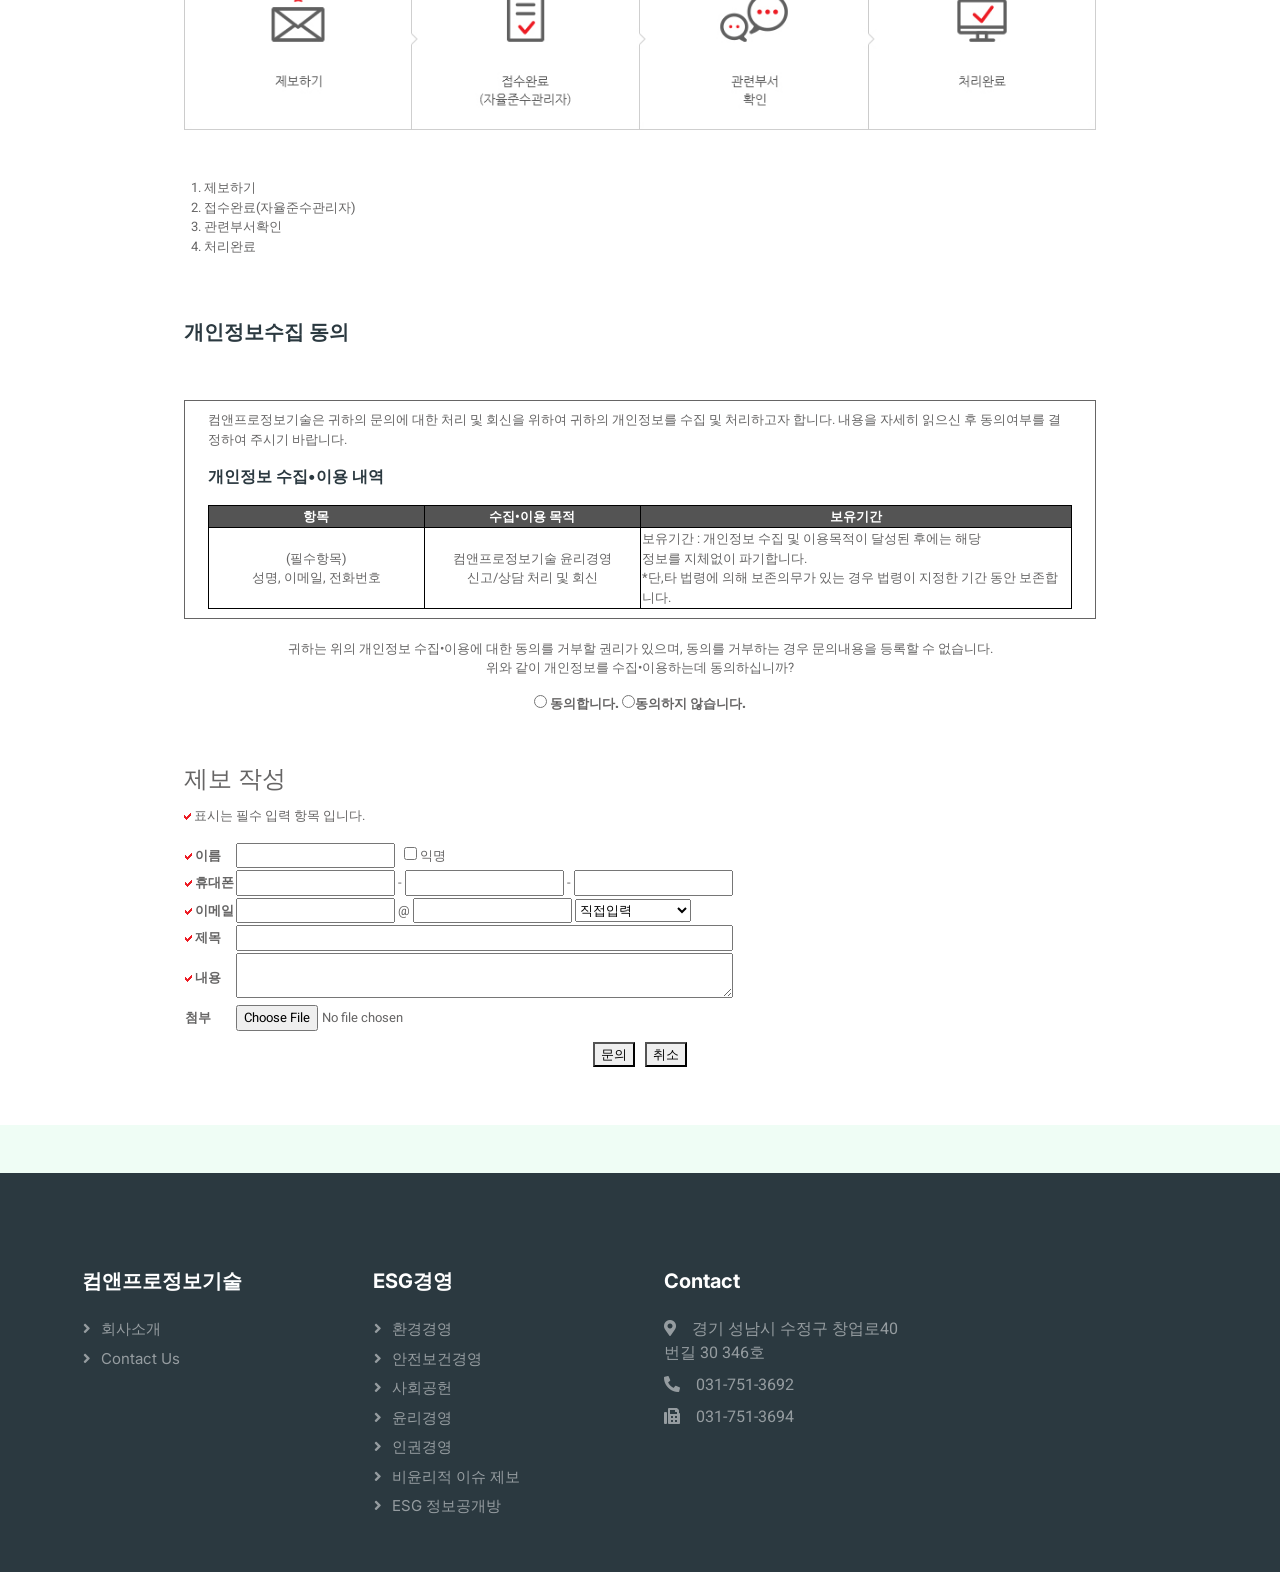
<file: unethical.html>
<!DOCTYPE html>
<html lang="en">
<script>
    $(document).ready(function () {
        var ErrorMsg = "";
        var ResultMsg = "";
        if (ErrorMsg != "") {
            alert(ErrorMsg);
            history.back(-1);
        }
        if (ResultMsg != "") alert(ResultMsg);


        $("#tabCompanyEthicReport").addClass("on");
    });
</script>
<script>

    function fnSave() {
        var frm = document.report_form;

        if (!document.getElementById("agree").checked) {
            alert("개인정보 취급방침에 동의해 주시기 바랍니다.");
            return;
        }

        //var gubunVal = $('input:radio[name="rbtn_gubun"]:checked').val();
        var gubunVal = "제보";
        var sexVal = $('input:radio[name="rbtn_sex"]:checked').val();
        var hanmiYnVal = $('input:radio[name="rbtn_hanmi_yn"]:checked').val();
        var openFlagVal = $('input:radio[name="rbtn_open_flag"]:checked').val();

        frm.gubun.value = gubunVal;
        frm.sex.value = sexVal;
        frm.hanmiyn.value = hanmiYnVal;
        frm.openflag.value = openFlagVal;

        /*
        if(frm.gubun.value == "undefined") {
            alert("구분을 선택하여 주십시오.");
            frm.gubun.focus();
            return;
        }
        */
        if (frm.cust_name.value.replace(/^\s+|\s+$/g, "").length == 0) {
            alert("이름을 입력하십시오.");
            frm.cust_name.focus();
            return;
        }

        if (frm.hp_num.value.replace(/^\s+|\s+$/g, "").length == 0 && !frm.anonym.checked) {
            alert("휴대폰 번호를 입력하십시오.");
            frm.hp_num.focus();
            return;
        }

        if (frm.hp_num1.value.replace(/^\s+|\s+$/g, "").length == 0 && !frm.anonym.checked) {
            alert("휴대폰 번호를 입력하십시오.");
            frm.hp_num1.focus();
            return;
        }

        if (frm.hp_num2.value.replace(/^\s+|\s+$/g, "").length == 0 && !frm.anonym.checked) {
            alert("휴대폰 번호를 입력하십시오.");
            frm.hp_num2.focus();
            return;
        }
        /*
        if(frm.sex.value == "undefined") {
            alert("성별을 선택하여 주십시오.");
            frm.sex.focus();
            return;
        }
        */
        var email = frm.email_id.value + "@" + frm.email_host.value;
        if (valid_email(email) == false) {
            alert("이메일 주소가 잘못되었습니다.");
            frm.email_id.focus();
            return;
        }

        if (frm.subject.value.replace(/^\s+|\s+$/g, "").length == 0) {
            alert("제목을 입력하십시오.");
            frm.subject.focus();
            return;
        }

        if (frm.contents.value.replace(/^\s+|\s+$/g, "").length == 0) {
            alert("내용을 입력하십시오.");
            frm.contents.focus();
            return;
        }
        /*
        if(frm.hanmiyn.value == "undefined") {
            alert("사원여부를 선택하여 주십시오.");
            frm.hanmiyn.focus();
            return;
        }
        
        if(frm.openflag.value == "undefined") {
            alert("비밀유지 여부를 선택하여 주십시오.");
            frm.openflag.focus();
            return;
        }
        */
        if (!confirm("저장하시겠습니까?"))
            return;

        // 신성재(메일)
        //		frm.action = "https://www.hanmi.co.kr/hanmi/handler/Company-RegInquiryOk";
        //		frm.action = "/hanmi/handler/Company-RegInquiryOk_test";

        frm.action = "C:/ESG/job-portal-website-template/unethical.html";
        //		frm.action = "/hanmi/handler/Company-SendMail";
        frm.target = "_self";
        frm.submit();
    }

    function valid_email(v) {
        var format = /^((\w|[\-\.])+)@((\w|[\-\.])+)\.([A-Za-z]+)$/;
        return format.test(v);
    }

    function email_select_change(v) {
        var frm = document.report_form;

        frm.email_host.value = v;
        if (v == "")
            frm.email_host.readOnly = false;
        else
            frm.email_host.readOnly = true;
    }

    function cancel() {
        if (!confirm("취소 하시겠습니까?")) return;

        //		history.back(-1);
        location.href = "../index.html";
    }

    // 익명여부
    function fnChgChkbox() {
        var frm = document.report_form;

        if (frm.anonym.checked) {
            frm.cust_name.value = "익명";
            frm.cust_name.readOnly = true;
            document.all.hpTr.style.display = "none";
        } else {
            frm.cust_name.value = "";
            frm.cust_name.readOnly = false;
            document.all.hpTr.style.display = "";
        }
    }

</script>

<head>
    <meta charset="utf-8" />
    <title>컴앤프로정보기술(주)</title>
    <meta content="width=device-width, initial-scale=1.0" name="viewport" />
    <meta content="" name="keywords" />
    <meta content="" name="description" />

    <!-- Favicon -->
    <link href="img/favicon.ico" rel="icon" />

    <!-- Google Web Fonts -->
    <link rel="preconnect" href="https://fonts.googleapis.com" />
    <link rel="preconnect" href="https://fonts.gstatic.com" crossorigin />
    <link href="https://fonts.googleapis.com/css2?family=Heebo:wght@400;500;600&family=Inter:wght@700;800&display=swap"
        rel="stylesheet" />

    <!-- Icon Font Stylesheet -->
    <link href="https://cdnjs.cloudflare.com/ajax/libs/font-awesome/5.10.0/css/all.min.css" rel="stylesheet" />
    <link href="https://cdn.jsdelivr.net/npm/bootstrap-icons@1.4.1/font/bootstrap-icons.css" rel="stylesheet" />

    <!-- Libraries Stylesheet -->
    <link href="lib/animate/animate.min.css" rel="stylesheet" />
    <link href="lib/owlcarousel/assets/owl.carousel.min.css" rel="stylesheet" />

    <!-- Customized Bootstrap Stylesheet -->
    <link href="css/bootstrap.min.css" rel="stylesheet" />

    <!-- Template Stylesheet -->
    <link href="css/style.css" rel="stylesheet" />
</head>

<body>
    <div class="container-xxl bg-white p-0">
        <!-- Spinner Start -->
        <div id="spinner"
            class="show bg-white position-fixed translate-middle w-100 vh-100 top-50 start-50 d-flex align-items-center justify-content-center">
            <div class="spinner-border text-primary" style="width: 3rem; height: 3rem;" role="status">
                <span class="sr-only">Loading...</span>
            </div>
        </div>
        <!-- Spinner End -->


        <!-- Navbar Start -->
        <nav class="navbar navbar-expand-lg bg-white navbar-light shadow sticky-top p-0">
            <a href="index.html" class="navbar-brand d-flex align-items-center text-center py-0 px-4 px-lg-5">
                <img class="img-fluid" src="img/mini.PNG" style="width: 50px;">
                <h2 class="m-0 text-primary">컴앤프로정보기술</h2>
            </a>
            <button type="button" class="navbar-toggler me-4" data-bs-toggle="collapse"
                data-bs-target="#navbarCollapse">
                <span class="navbar-toggler-icon"></span>
            </button>
            <div class="collapse navbar-collapse" id="navbarCollapse">
                <div class="navbar-nav me-auto p-4 p-lg-0">
                    <a href="index.html" class="nav-item nav-link">홈</a>
                    <a href="about.html" class="nav-item nav-link">회사소개</a>
                    <div class="nav-item dropdown">
                        <!-- <a href="#" class="nav-link dropdown-toggle" data-bs-toggle="dropdown">드롭다운2개</a> -->
                        <div class="dropdown-menu rounded-0 m-0">
                            <a href="job-list.html" class="dropdown-item">Job List</a>
                            <a href="job-detail.html" class="dropdown-item">Job Detail</a>
                        </div>
                    </div>
                    <div class="nav-item dropdown">
                        <a href="#" class="nav-link dropdown-toggle active" data-bs-toggle="dropdown">ESG경영</a>
                        <div class="dropdown-menu rounded-0 m-0">
                            <a href="environment.html" class="dropdown-item">환경경영</a>
                            <a href="testimonial.html" class="dropdown-item">안전보건경영</a>
                            <a href="society.html" class="dropdown-item">사회공헌</a>
                            <a href="ethics.html" class="dropdown-item">윤리경영</a>
                            <a href="human_rights.html" class="dropdown-item">인권경영</a>
                            <a href="unethical.html" class="dropdown-item">비윤리적 이슈 제보</a>
                            <a href="esg_public.html" class="dropdown-item">ESG 정보공개방</a>
                        </div>
                    </div>
                    <a href="contact.html" class="nav-item nav-link active">Contact</a>
                    <a href="https://cnpinfo.pythonanywhere.com" class="nav-item nav-link" target="_blank">Smart Work</a>
                </div>
                <!-- <a href="" class="btn btn-primary rounded-0 py-4 px-lg-5 d-none d-lg-block">Post A Job<i class="fa fa-arrow-right ms-3"></i></a> -->
            </div>
        </nav>
        <!-- Navbar End -->


        <!-- Header End -->
        <div class="container-xxl py-5 bg-dark page-header mb-5">
            <div class="container my-5 pt-5 pb-4">
                <h2 class="display-3 text-white mb-3 animated slideInDown">비윤리적 이슈 제보</h2>
                <!-- <nav aria-label="breadcrumb">
                    <ol class="breadcrumb text-uppercase">
                        <li class="breadcrumb-item"><a href="#">홈</a></li>
                        <li class="breadcrumb-item"><a href="#">페이지</a></li>
                        <li class="breadcrumb-item text-white active" aria-current="page">비윤리적 이슈 제보</li>
                    </ol>
                </nav> -->
            </div>
        </div>
        <!-- Header End -->


        <!-- 404 Start -->
        <div class="container-xxl py-5" style="width: 75%; font-size:small">
            <div class="container">
                <div class="row g-5 align-items-center">
                    <!-- <div class="col-lg-6 wow fadeIn" data-wow-delay="0.1s">
                        <div class="row g-0 about-bg rounded overflow-hidden">
                           
                                <img class="img-fluid w-100" src="img/images3.jpg">
                    
                        
                        </div>
                    </div> -->
                    <!-- <div class="col-lg-6 wow fadeIn" data-wow-delay="0.5s">
                        <h2 class="mb-4">기업윤리규범</h2>
                        <p class="mb-4">컴앤프로정보기술은 윤리경영을 실천함으로써 <br> 구성원과 고객, 사회로부터 신뢰받는 회사를 만들어 갑니다.
                        </p>
                        <p><i class="fa fa-check text-primary me-3"></i>임직원의 기본윤리</p>
                        <p><i class="fa fa-check text-primary me-3"></i>고객에 대한 책임</p>
                        <p><i class="fa fa-check text-primary me-3"></i>협력업체와의 관계</p>
                        <p><i class="fa fa-check text-primary me-3"></i>사회에 대한 책임</p>
                    </div> -->
                    <!-- <div class="col-lg-12 wow fadeIn" data-wow-delay="0.5s">
                        <h2 class="mb-4">윤리경영</h2>
                        <p class="mb-4">공정한 경쟁과 투명한 거래질서 확립을 통해<br />사회적 책임을 수행하는 최선을 다하고 있습니다.</p>
                    </div> -->
                    <div class="title_company">
                        <div class="hgroup">
                            <h3 class="h3_4">기업 윤리경영</h3>
                            <p class="p_9">공정한 경쟁과 <em>투명한 거래질서 확립</em>을 통해 <em>사회적 책임</em>을 수행하는데 최선을 다하고 있습니다.</p>
                        </div>
                        <div class="topimg topimg_company"></div>
                    </div>
                    <h4 class="custom">제보하기</h4>
                    <p class="pdb30">공정거래에 대하여 평소 궁금해 하시던 사항이나 거래의 공정성 여부에 대하여 딜레마에 처하신 경우를 말씀해 주시면, 빠른 시일 내에 귀하의
                        E-mail이나 전화를 통해 답변해 드리도록 하겠습니다.</p>
                    <h5>이용안내</h5>
                    <p class="pdb30">회사 및 임직원의 윤리경영에 반하는 비윤리적인 행위에 대한 제보를 받고 있으며 제보자에 대한 비밀은 절대적으로 보호됩니다. 제보 내용은 최대한 빠른
                        시일 내에 처리하여 그 결과를 제보자가 원하는 방법으로 회신해 드립니다.</p>
                    <h5>신고대상</h5>
                    <ul class="pdb30">
                        <li style="margin-left: 20px;"> 직무와 관련하여 이해관계자로부터 금품 또는 향응 등을 수수하는 행위</li>
                        <li style="margin-left: 20px;"> 직위를 이용하여 부당한 이득을 얻거나 부정한 수단이나 의도를 가지고 손해를 끼친 행위</li>
                        <li style="margin-left: 20px;"> 회사자산 및 정보를 부적절하게 사용하거나 부당한 이득을 취하는 행위</li>
                        <li style="margin-left: 20px;"> 회사 및 임직원의 관련법령(약사법, 청탁금지법, 공정거래법 등) 위반 행위</li>
                        <li style="margin-left: 20px;"> 기타 이해관계자와 관련된 비윤리적 행위 등</li>
                    </ul>
                    <h5>신고자 보호 원칙</h5>
                    <ul class="pdb30">
                        <li style="margin-left: 20px;"> 비밀보장 : 제보자 동의 없이 제보자의 신분공개 또는 암시행위 금지</li>
                        <li style="margin-left: 20px;"> 신분보장 : 제보 및 자료제출 등의 이유로 불이익이나 차별에 대해 보호</li>
                        <li style="margin-left: 20px;"> 책임감면 : 제보와 관련 제보자의 과실 발견 시 해당 제보자에 대한 징계 감면</li>
                    </ul>
                    <h5>처리절차</h5>
                    <img src="./img/Processingprocedure.jpg" alt="1.제보하기 | 2.접수완료(자율준수관리자) | 3.관련부서확인 | 4.처리완료"
                        class="pdb30 processImg">
                    <ol class="processText">
                        <li style="margin-left: 20px;">제보하기</li>
                        <li style="margin-left: 20px;">접수완료(자율준수관리자)</li>
                        <li style="margin-left: 20px;">관련부서확인</li>
                        <li style="margin-left: 20px;">처리완료</li>
                    </ol>
                    <!-- 개인정보 수집 동의 start-->
                    <h5>개인정보수집 동의</h5>
                    <fieldset style="display: flex; flex-direction:column; align-items:center">
                        <div class="agreement" style="border: 1px solid;">
                            <div class="privacy_info_box"
                                style="display: flex; flex-direction:column; justify-content:center; align-items:flex-start">
                                <p style="margin: 1% 2.5%;">컴앤프로정보기술은 귀하의 문의에 대한 처리 및 회신을 위하여 귀하의 개인정보를 수집 및 처리하고자 합니다.
                                    내용을 자세히 읽으신 후 동의여부를 결정하여
                                    주시기 바랍니다. </p>
                                <h6 style="margin: 1% 2.5%;">개인정보 수집&#8226;이용 내역</h6>
                                <table
                                    style="border: 1px solid black; border-collapse : collapse; width: 95%; margin: 1% 2.5%">
                                    <colgroup>
                                        <col style="width:25%">
                                        <col style="width:25%">
                                        <col style="width:50%">
                                    </colgroup>
                                    <thead>
                                        <tr style="background-color: #545454; color: #ffffff">
                                            <th scope="col"
                                                style="text-align: center;border: 1px solid black; border-collapse : collapse;">
                                                항목</th>
                                            <th scope="col"
                                                style="text-align: center;border: 1px solid black; border-collapse : collapse;">
                                                수집&#8226;이용 목적</th>
                                            <th scope="col"
                                                style="text-align: center;border: 1px solid black; border-collapse : collapse;">
                                                보유기간</th>
                                        </tr>
                                    </thead>
                                    <tbody>
                                        <tr>
                                            <td align="center"
                                                style="border: 1px solid black; border-collapse : collapse;">
                                                (필수항목)<br>성명, 이메일, 전화번호</td>
                                            <td align="center"
                                                style="border: 1px solid black; border-collapse : collapse;">컴앤프로정보기술
                                                윤리경영<br>신고/상담 처리 및 회신</td>
                                            <td class="emp"
                                                style="border: 1px solid black; border-collapse : collapse;">보유기간 : 개인정보
                                                수집 및 이용목적이 달성된 후에는 해당<br>정보를 지체없이 파기합니다.
                                                <br>*단,타 법령에 의해 보존의무가 있는 경우 법령이 지정한 기간 동안 보존합니다.
                                            </td>
                                        </tr>
                                    </tbody>
                                </table>
                            </div>
                        </div>
                        <div align="center">
                            <p><br>귀하는 위의 개인정보 수집&#8226;이용에 대한 동의를 거부할 권리가 있으며, 동의를 거부하는 경우 문의내용을 등록할 수 없습니다.
                                <br>위와 같이 개인정보를 수집&#8226;이용하는데 동의하십니까?<br>
                            </p>

                        </div>
                        <div class="check_agree">
                            <input type="radio" id="agree" name="agree_yn">
                            <label for="agree" class="pdr30" style="font-weight: 900; font-size:0.8rem">동의합니다.</label>
                            <label for="disagree" style="font-weight: 900; font-size:0.8rem">
                                <input type="radio" id="disagree" name="agree_yn">동의하지 않습니다.</label>
                        </div>
                    </fieldset>
                    <!--//개인정보 수집 동의 end-->
                    <!-- 신고상담-->
                    <form name="report_form" method="post" enctype="multipart/form-data">
                        <input type="hidden" name="gubun" />
                        <input type="hidden" name="sex" />
                        <input type="hidden" name="hanmiyn" />
                        <input type="hidden" name="openflag" />
                        <input type="hidden" name="redirectURL"
                            value="https://www.hanmi.co.kr/hanmi/handler/Csr-EthicReport" />
                        <fieldset>
                            <legend>제보 작성</legend>
                            <p class="board_write_tip"><img src="./img/bul_essentials.gif" alt="" />표시는 필수 입력 항목
                                입니다.</p>
                            <table class="board_write">
                                <tr>
                                    <th scope="row"><img src="./img/bul_essentials.gif" alt="" />이름</th>
                                    <td>
                                        <input type="text" title="이름입력" name="cust_name">&nbsp;&nbsp;
                                        <input type="checkbox" id="anonym" name="anonym" onchange="fnChgChkbox()">
                                        <label for="checkbox">익명</label>
                                    </td>
                                </tr>
                                <tr class="policy_tbl" id="hpTr">
                                    <th scope="row"><img src="./img/bul_essentials.gif" alt="" />휴대폰</th>
                                    <td class="hp">
                                        <input type="text" title="핸드폰 중간자리 입력" name="hp_num">
                                        -
                                        <input type="text" title="핸드폰 중간자리 입력" name="hp_num1">
                                        -
                                        <input type="text" title="핸드폰 뒷자리 입력" name="hp_num2">
                                    </td>
                                </tr>
                                <tr>
                                    <th scope="row"><img src="./img/bul_essentials.gif" alt="" />이메일</th>
                                    <td class="email"><input type="text" title="이메일 아이디 입력" class="e_id"
                                            name="email_id">
                                        @
                                        <input type="text" title="이메일 도메인 입력" class="e_domain" name="email_host">
                                        <select name="select" id="select" onchange="email_select_change(this.value)">
                                            <option value="">직접입력</option>
                                            <option value="naver.com">네이버</option>
                                            <option value="hanmail.net">다음</option>
                                            <option value="gmail.com">지메일</option>
                                            <option value="hotmail.com">핫메일</option>
                                            <option value="yahoo.co.kr">야후 코리아</option>
                                            <option value="yahoo.com">야후</option>
                                            <option value="lycos.co.kr">라이코스 코리아</option>
                                            <option value="lycos.com">라이코스</option>
                                            <option value="chollian.net">천리안</option>
                                            <option value="netian.com">네띠앙</option>
                                            <option value="unitel.co.kr">유니텔</option>
                                            <option value="dreamwiz.com">드림위즈</option>
                                            <option value="netsgo.com">넷츠고</option>
                                            <option value="orgio.net">오르지오</option>
                                            <option value="dreamx.net">드림엑스</option>
                                            <option value="kornet.net">코넷</option>
                                            <option value="korea.com">코리아닷컴</option>
                                            <option value="hanmir.com">한미르</option>
                                            <option value="paran.com">파란</option>
                                            <option value="empal.com">엠팔</option>
                                            <option value="freechal.com">프리챌</option>
                                        </select>
                                    </td>
                                </tr>
                                <tr>
                                    <th scope="row"><img src="./img/bul_essentials.gif" alt="" />제목</th>
                                    <td><input type="text" title="제목입력" style="width:100%;" name="subject"></td>
                                </tr>
                                <tr>
                                    <th scope="row"><img src="./img/bul_essentials.gif" alt="" />내용</th>
                                    <td><textarea style="width:100%;" title="내용입력" name="contents"></textarea></td>
                                </tr>
                                <tr class="policy_tbl">
                                    <th scope="row">첨부</th>
                                    <td><input type="file" style="width:100%" name="file_nm"></td>
                                </tr>
                            </table>
                            <div style="display: flex; justify-content: center;margin:10px">
                                <button type="button" onclick="fnSave()" style="margin-right: 10px;">문의</button>
                                <button type="button" onclick="cancel()">취소</button>
                            </div>
                        </fieldset>
                    </form>

                </div>
            </div>
        </div>
    </div>
    <!-- 404 End -->


    <!-- Footer Start -->
    <div class="container-fluid bg-dark text-white-50 footer pt-5 mt-5 wow fadeIn" data-wow-delay="0.1s">
        <div class="container py-5">
            <div class="row g-5">
                <div class="col-lg-3 col-md-6">
                    <h5 class="text-white mb-4">컴앤프로정보기술</h5>
                    <a class="btn btn-link text-white-50" href="about.html">회사소개</a>
                    <a class="btn btn-link text-white-50" href="contact.html">Contact Us</a>
                    <!-- <a class="btn btn-link text-white-50" href="index.html">Our Services</a>
                    <a class="btn btn-link text-white-50" href="">Privacy Policy</a>
                    <a class="btn btn-link text-white-50" href="">Terms & Condition</a> -->

                    <!--     <div class="collapse navbar-collapse" id="navbarCollapse">
                    <div class="navbar-nav me-auto p-4 p-lg-0">
                        <a href="index.html" class="nav-item nav-link">홈</a>
                        <a href="about.html" class="nav-item nav-link active">회사소개</a>
                        <div class="nav-item dropdown">
                            <a href="#" class="nav-link dropdown-toggle" data-bs-toggle="dropdown">드롭다운2개</a>
                            <div class="dropdown-menu rounded-0 m-0">
                                <a href="job-list.html" class="dropdown-item">Job List</a>
                                <a href="job-detail.html" class="dropdown-item">Job Detail</a>
                            </div>
                        </div>
                        <div class="nav-item dropdown">
                            <a href="#" class="nav-link dropdown-toggle" data-bs-toggle="dropdown">ESG경영</a>
                            <div class="dropdown-menu rounded-0 m-0">
                                <a href="environment.html" class="dropdown-item">환경경영</a>
                                <a href="testimonial.html" class="dropdown-item">안전보건경영</a>
                                <a href="society.html" class="dropdown-item">사회공헌</a>
                                <a href="society.html" class="dropdown-item">준법경영</a>
                                <a href="society.html" class="dropdown-item">인권경영</a>
                            </div>
                        </div>
                        <a href="contact.html" class="nav-item nav-link">Contact</a>
                    </div>
                    <a href="" class="btn btn-primary rounded-0 py-4 px-lg-5 d-none d-lg-block">Post A Job<i class="fa fa-arrow-right ms-3"></i></a>
                </div> -->


                </div>
                <div class="col-lg-3 col-md-6">
                    <h5 class="text-white mb-4">ESG경영</h5>
                    <a class="btn btn-link text-white-50" href="environment.html">환경경영</a>
                    <a class="btn btn-link text-white-50" href="testimonial.html">안전보건경영</a>
                    <a class="btn btn-link text-white-50" href="society.html">사회공헌</a>
                    <a class="btn btn-link text-white-50" href="ethics.html">윤리경영</a>
                    <a class="btn btn-link text-white-50" href="human_rights.html">인권경영</a>
                    <a class="btn btn-link text-white-50" href="unethical.html">비윤리적 이슈 제보</a>
                    <a class="btn btn-link text-white-50" href="esg_public.html">ESG 정보공개방</a>

                </div>
                <div class="col-lg-3 col-md-6">
                    <h5 class="text-white mb-4">Contact</h5>
                    <p class="mb-2"><i class="fa fa-map-marker-alt me-3"></i>경기 성남시 수정구 창업로40번길 30 346호</p>
                    <p class="mb-2"><i class="fa fa-phone-alt me-3"></i>031-751-3692</p>
                    <p class="mb-2"><i class="fa fa-fax me-3"></i>031-751-3694</p>
                    <!-- <p class="mb-2"><i class="fa fa-envelope me-3"></i>info@example.com</p> -->
                    <!-- <div class="d-flex pt-2">
                        <a class="btn btn-outline-light btn-social" href=""><i class="fab fa-twitter"></i></a>
                        <a class="btn btn-outline-light btn-social" href=""><i class="fab fa-facebook-f"></i></a>
                        <a class="btn btn-outline-light btn-social" href=""><i class="fab fa-youtube"></i></a>
                        <a class="btn btn-outline-light btn-social" href=""><i class="fab fa-linkedin-in"></i></a>
                    </div> -->
                </div>
                <!--    <div class="col-lg-3 col-md-6">
                <h5 class="text-white mb-4">Newsletter</h5>
                <p>Dolor amet sit justo amet elitr clita ipsum elitr est.</p>
                <div class="position-relative mx-auto" style="max-width: 400px;">
                    <input class="form-control bg-transparent w-100 py-3 ps-4 pe-5" type="text" placeholder="Your email">
                    <button type="button" class="btn btn-primary py-2 position-absolute top-0 end-0 mt-2 me-2">SignUp</button>
                </div>
            </div> -->
            </div>
        </div>
        <!--    <div class="container">
        <div class="copyright">
            <div class="row">
                <div class="col-md-6 text-center text-md-start mb-3 mb-md-0">
                    &copy; <a class="border-bottom" href="#">Your Site Name</a>, All Right Reserved. 
                    
                    /*** This template is free as long as you keep the footer author’s credit link/attribution link/backlink. If you'd like to use the template without the footer author’s credit link/attribution link/backlink, you can purchase the Credit Removal License from "https://htmlcodex.com/credit-removal". Thank you for your support. ***/
                    Designed By <a class="border-bottom" href="https://htmlcodex.com">HTML Codex</a>
                </div>
                <div class="col-md-6 text-center text-md-end">
                    <div class="footer-menu">
                        <a href="">Home</a>
                        <a href="">Cookies</a>
                        <a href="">Help</a>
                        <a href="">FQAs</a>
                    </div>
                </div>
            </div>
        </div>
    </div> -->
    </div>
    <!-- Footer End -->



    <!-- Back to Top -->
    <a href="#" class="btn btn-lg btn-primary btn-lg-square back-to-top"><i class="bi bi-arrow-up"></i></a>
    </div>

    <!-- JavaScript Libraries -->
    <script src="https://code.jquery.com/jquery-3.4.1.min.js"></script>
    <script src="https://cdn.jsdelivr.net/npm/bootstrap@5.0.0/dist/js/bootstrap.bundle.min.js"></script>
    <script src="lib/wow/wow.min.js"></script>
    <script src="lib/easing/easing.min.js"></script>
    <script src="lib/waypoints/waypoints.min.js"></script>
    <script src="lib/owlcarousel/owl.carousel.min.js"></script>

    <!-- Template Javascript -->
    <script src="js/main.js"></script>
</body>

</html>
</file>
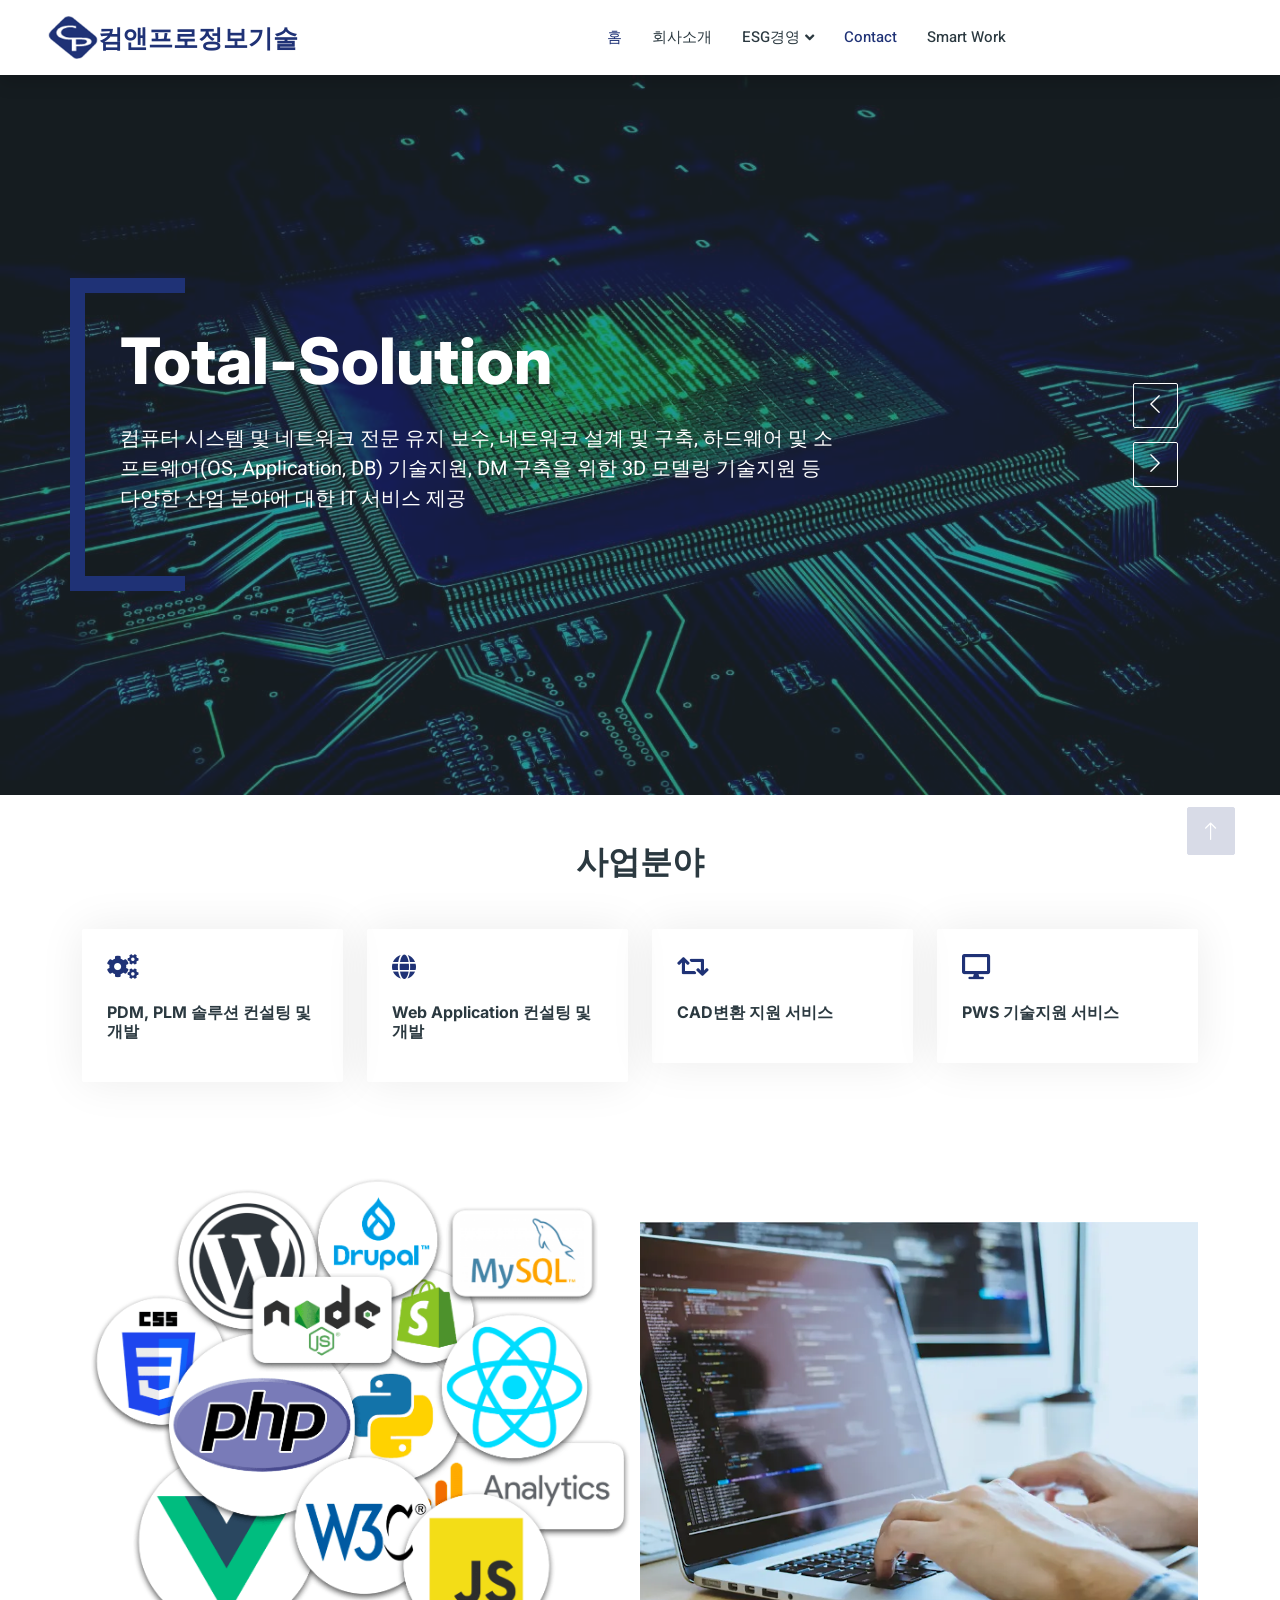
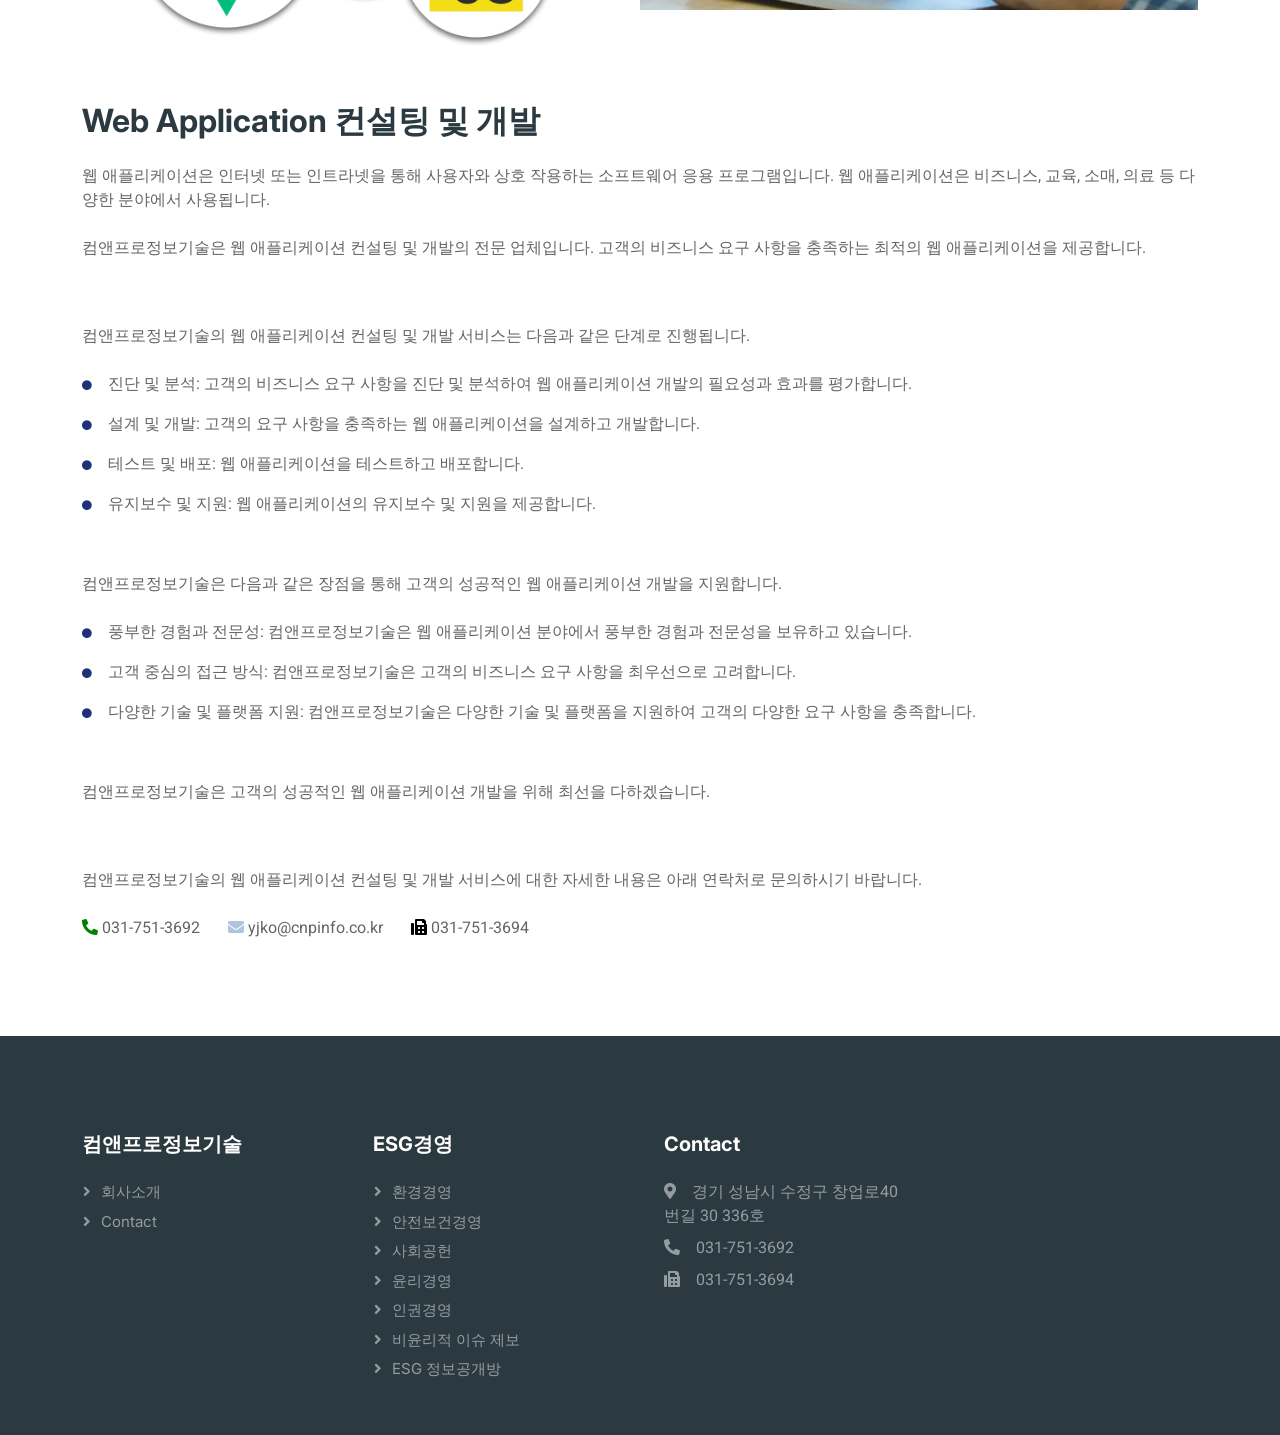
<file: webdev.html>
<!DOCTYPE html>
<html lang="en">

<head>
    <meta charset="utf-8">
    <title>컴앤프로정보기술</title>
    <meta name="naver-site-verification" content="a40c9ed642dae480427ed5135a81b13ebb3cdad2" />
    <meta name="google-site-verification" content="e7jx08C8zdJ2LE0EDtacCY_BIGZzYGoh8M_BxnhuLRE" />
    <meta content="width=device-width, initial-scale=1.0" name="viewport">
    <meta name="title" content="컴앤프로정보기술">
    <meta name="keywords" content="컴앤프로, 컴앤프로정보기술, IT업체, 3D모델링, IT서비스, 카티아, 크레오, IT회사">
    <meta name="description" content="컴퓨터 시스템 및 네트워크 유지 보수, 하드웨어 및 소프트웨어 기술지원, 3D 모델링 기술지원 등 IT 서비스 제공 업체">
    <meta name="author" content="YG Choi">

    <meta property="og:url" content="https://cnpinfo.co.kr" />
    <meta property="og:type" content="website" />
    <meta property="og:title" content="컴앤프로정보기술" />
    <meta property="og:description" content="컴퓨터 시스템 및 네트워크 유지 보수, 하드웨어 및 소프트웨어 기술지원, 3D 모델링 기술지원 등 IT 서비스 제공 업체" />
    <meta property="og:image" content="https://cnpinfo.co.kr/img/mainlogo.png" />

    <!-- Favicon -->
    <link href="img/favicon.ico" rel="icon">
    <link rel="shortcut icon" href="/favicon.ico" type="image/x-icon">
    <link rel="icon" href="/favicon.ico" type="image/x-icon">


    <!-- Google Web Fonts -->
    <link rel="preconnect" href="https://fonts.googleapis.com">
    <link rel="preconnect" href="https://fonts.gstatic.com" crossorigin>
    <link href="https://fonts.googleapis.com/css2?family=Heebo:wght@400;500;600&family=Inter:wght@700;800&display=swap"
        rel="stylesheet">

    <!-- Icon Font Stylesheet -->
    <link href="https://cdnjs.cloudflare.com/ajax/libs/font-awesome/5.10.0/css/all.min.css" rel="stylesheet">
    <link href="https://cdn.jsdelivr.net/npm/bootstrap-icons@1.4.1/font/bootstrap-icons.css" rel="stylesheet">

    <!-- Libraries Stylesheet -->
    <link href="lib/animate/animate.min.css" rel="stylesheet">
    <link href="lib/owlcarousel/assets/owl.carousel.min.css" rel="stylesheet">

    <!-- Customized Bootstrap Stylesheet -->
    <link href="css/bootstrap.min.css" rel="stylesheet">

    <!-- Template Stylesheet -->
    <link href="css/style.css" rel="stylesheet">
</head>

<body>
    <div class="container-xxl bg-white p-0">
        <!-- Spinner Start -->
        <div id="spinner"
            class="show bg-white position-fixed translate-middle w-100 vh-100 top-50 start-50 d-flex align-items-center justify-content-center">
            <div class="spinner-border text-primary" style="width: 3rem; height: 3rem;" role="status">
                <span class="sr-only">Loading...</span>
            </div>
        </div>
        <!-- Spinner End -->


        <!-- Navbar Start -->
        <nav class="navbar navbar-expand-lg bg-white navbar-light shadow sticky-top p-0">

            <a href="index.html" class="navbar-brand d-flex align-items-center text-center py-0 px-4 px-lg-5">
                <img class="img-fluid" src="img/mini.PNG" style="width: 50px;">
                <h2 class="m-0 text-primary">컴앤프로정보기술</h2>
            </a>
            <button type="button" class="navbar-toggler me-4" data-bs-toggle="collapse"
                data-bs-target="#navbarCollapse">
                <span class="navbar-toggler-icon"></span>
            </button>
            <div class="collapse navbar-collapse" id="navbarCollapse">
                <div class="navbar-nav me-auto p-4 p-lg-0">
                    <a href="index.html" class="nav-item nav-link active">홈</a>
                    <a href="about.html" class="nav-item nav-link">회사소개</a>
                    <div class="nav-item dropdown">
                        <!-- <a href="#" class="nav-link dropdown-toggle" data-bs-toggle="dropdown">드롭다운2개</a> -->
                        <div class="dropdown-menu rounded-0 m-0">
                            <a href="job-list.html" class="dropdown-item">Job List</a>
                            <a href="job-detail.html" class="dropdown-item">Job Detail</a>
                        </div>
                    </div>
                    <div class="nav-item dropdown">
                        <a href="#" class="nav-link dropdown-toggle" data-bs-toggle="dropdown">ESG경영</a>
                        <div class="dropdown-menu rounded-0 m-0">
                            <a href="environment.html" class="dropdown-item">환경경영</a>
                            <a href="testimonial.html" class="dropdown-item">안전보건경영</a>
                            <a href="society.html" class="dropdown-item">사회공헌</a>
                            <a href="ethics.html" class="dropdown-item">윤리경영</a>
                            <a href="human_rights.html" class="dropdown-item">인권경영</a>
                            <a href="unethical.html" class="dropdown-item">비윤리적 이슈 제보</a>
                            <a href="esg_public.html" class="dropdown-item">ESG 정보공개방</a>
                        </div>
                    </div>
                    <a href="contact.html" class="nav-item nav-link active">Contact</a>
                    <a href="https://cnpinfo.pythonanywhere.com" class="nav-item nav-link" target="_blank">Smart Work</a>
                </div>
            </div>
        </nav>
        <!-- Navbar End -->


        <!-- Carousel Start -->
        <div class="container-fluid p-0">
            <div class="owl-carousel header-carousel position-relative">
                <div class="owl-carousel-item position-relative">
                    <img class="img-fluid" src="img/carousel-1.jpg" alt="">
                    <div class="position-absolute top-0 start-0 w-100 h-100 d-flex align-items-center"
                        style="background: rgba(43, 57, 64, .5);">
                        <div class="container">
                            <div class="row justify-content-start">
                                <div class="col-10 col-lg-8">
                                    <h2 class="display-3 text-white animated slideInDown mb-4">Total-Solution</h2>
                                    <p class="fs-5 fw-medium text-white mb-4 pb-2">컴퓨터 시스템 및 네트워크 전문 유지 보수, 네트워크 설계 및
                                        구축, 하드웨어 및 소프트웨어(OS, Application, DB) 기술지원, DM 구축을 위한 3D 모델링 기술지원 등 다양한 산업 분야에
                                        대한 IT 서비스 제공 </p>                                   
                                </div>
                            </div>
                        </div>
                    </div>
                </div>
                <div class="owl-carousel-item position-relative">
                    <img class="img-fluid" src="img/carousel-2.jpg" alt="">
                    <div class="position-absolute top-0 start-0 w-100 h-100 d-flex align-items-center"
                        style="background: rgba(43, 57, 64, .5);">
                        <div class="container">
                            <div class="row justify-content-start">
                                <div class="col-10 col-lg-8">
                                    <h2 class="display-3 text-white animated slideInDown mb-4">고객 맞춤 서비스</h2>
                                    <p class="fs-5 fw-medium text-white mb-4 pb-2">다양한 산업분야에 포진해 있는 고객들을 지원하며 축적된 노하우를
                                        통해 수준 높은 Total solution을 제공하는 기업</p>
                                </div>
                            </div>
                        </div>
                    </div>
                </div>
            </div>
        </div>
        <!-- Carousel End -->

        <!-- Category Start -->
        <div class="container-xxl py-5">
            <div class="container">
                <h2 class="text-center mb-5 wow fadeInUp" data-wow-delay="0.1s">사업분야</h2>
                <div class="row g-4">
                    <div class="col-lg-3 col-sm-6 wow fadeInUp" data-wow-delay="0.1s">
                        <a class="cat-item rounded p-4" href="plm.html">
                            <i class="fa fa-3x fa-cogs text-primary mb-4"></i>
                            <h6 class="mb-3">PDM, PLM 솔루션 컨설팅 및 개발 </h6>
                        </a>
                    </div>

                    <div class="col-lg-3 col-sm-6 wow fadeInUp" data-wow-delay="0.1s">
                        <a class="cat-item rounded p-4" href="webdev.html">
                            <i class="fa fa-3x fa-globe text-primary mb-4"></i>
                            <h6 class="mb-3">Web Application 컨설팅 및 개발 </h6>
                        </a>
                    </div>

                    <div class="col-lg-3 col-sm-6 wow fadeInUp" data-wow-delay="0.5s">
                        <a class="cat-item rounded p-4" href="simulation_transform.html">
                            <i class="fa fa-3x fa-retweet text-primary mb-4"></i>
                            <h6 class="mb-3">CAD변환 지원 서비스 </h6>
                        </a>
                    </div>
                    <div class="col-lg-3 col-sm-6 wow fadeInUp" data-wow-delay="0.7s">
                        <a class="cat-item rounded p-4" href="pws_management.html">
                            <i class="fa fa-3x fa-desktop text-primary mb-4"></i>
                            <h6 class="mb-3">PWS 기술지원 서비스</h6>
                        </a>
                    </div>
                </div>
            </div>
        </div>
        <!-- Category End -->

        <!-- About Start -->
        <div class="container-xxl py-5">
            <div class="container">
                <div class="row g-5 align-items-center">
                    <div class="col-lg-12 wow fadeIn" data-wow-delay="0.1s">
                        <div class="row g-0 overflow-hidden row justify-content-center align-items-center">
                            <div class="col-6 text-start">
                                <img class="img-fluid w-100" src="img/logos-min.png">
                            </div>
                            <div class="col-6 text-start">
                                <img class="img-fluid w-100" src="img/website development-min.webp">
                            </div>
                        </div>
                    </div>
                    <div class="col-lg-12 wow fadeIn" data-wow-delay="0.5s">
                        <h2 class="mb-4">Web Application 컨설팅 및 개발</h2>
                        <p class="mb-4">
                            웹 애플리케이션은 인터넷 또는 인트라넷을 통해 사용자와 상호 작용하는 소프트웨어 응용 프로그램입니다. 웹 애플리케이션은 비즈니스, 교육, 소매, 의료 등 다양한
                            분야에서 사용됩니다.</p>
                        <p class="mb-4">
                            컴앤프로정보기술은 웹 애플리케이션 컨설팅 및 개발의 전문 업체입니다. 고객의 비즈니스 요구 사항을 충족하는 최적의 웹 애플리케이션을 제공합니다.</p>
                        <p><br></p>
                        <p class="mb-4">
                            컴앤프로정보기술의 웹 애플리케이션 컨설팅 및 개발 서비스는 다음과 같은 단계로 진행됩니다.</p>
                        <p><i class="fa fa-circle text-primary me-3" style="font-size:10px"></i>진단 및 분석: 고객의 비즈니스 요구 사항을
                            진단 및 분석하여 웹 애플리케이션 개발의 필요성과 효과를 평가합니다.</p>
                        <p><i class="fa fa-circle text-primary me-3" style="font-size:10px"></i>설계 및 개발: 고객의 요구 사항을 충족하는
                            웹 애플리케이션을 설계하고 개발합니다.</p>
                        <p><i class="fa fa-circle text-primary me-3" style="font-size:10px"></i>테스트 및 배포: 웹 애플리케이션을
                            테스트하고 배포합니다.</p>
                        <p><i class="fa fa-circle text-primary me-3" style="font-size:10px"></i>유지보수 및 지원: 웹 애플리케이션의
                            유지보수 및 지원을 제공합니다.</p>
                        <p><br></p>
                        <p class="mb-4">
                            컴앤프로정보기술은 다음과 같은 장점을 통해 고객의 성공적인 웹 애플리케이션 개발을 지원합니다.</p>
                        <p><i class="fa fa-circle text-primary me-3" style="font-size:10px"></i>풍부한 경험과 전문성: 컴앤프로정보기술은 웹
                            애플리케이션 분야에서 풍부한 경험과 전문성을 보유하고 있습니다.</p>
                        <p><i class="fa fa-circle text-primary me-3" style="font-size:10px"></i>고객 중심의 접근 방식: 컴앤프로정보기술은
                            고객의
                            비즈니스 요구 사항을 최우선으로 고려합니다.</p>
                        <p><i class="fa fa-circle text-primary me-3" style="font-size:10px"></i>다양한 기술 및 플랫폼 지원:
                            컴앤프로정보기술은 다양한 기술 및 플랫폼을 지원하여 고객의 다양한 요구 사항을 충족합니다.</p>
                        <p><br></p>
                        <p class="mb-4">
                            컴앤프로정보기술은 고객의 성공적인 웹 애플리케이션 개발을 위해 최선을 다하겠습니다.</p>
                        <p><br></p>
                        <p class="mb-4">
                            컴앤프로정보기술의 웹 애플리케이션 컨설팅 및 개발 서비스에 대한 자세한 내용은 아래 연락처로 문의하시기 바랍니다.</p>

                        <i class="fa fa-phone-alt"
                            style="color: #008000;">&nbsp;</i><span>031-751-3692</span>&nbsp;&nbsp;&nbsp;&nbsp;&nbsp;&nbsp;
                        <i class="fa fa-envelope"
                            style="color: lightsteelblue;">&nbsp;</i><span>yjko@cnpinfo.co.kr</span>&nbsp;&nbsp;&nbsp;&nbsp;&nbsp;&nbsp;
                        <i class="fa fa-fax" style="color: black;">&nbsp;</i><span>031-751-3694</span>

                        <!-- <a class="btn btn-primary py-3 px-5 mt-3" href="">Read More</a> -->
                    </div>
                </div>
            </div>
        </div>
        <!-- About End -->

        <!-- Footer Start -->
        <div class="container-fluid bg-dark text-white-50 footer pt-5 mt-5 wow fadeIn" data-wow-delay="0.1s">
            <div class="container py-5">
                <div class="row g-5">
                    <div class="col-lg-3 col-md-6">
                        <h5 class="text-white mb-4">컴앤프로정보기술</h5>
                        <a class="btn btn-link text-white-50" href="about.html">회사소개</a>
                        <a class="btn btn-link text-white-50" href="contact.html">Contact</a>
                        <!-- <a class="btn btn-link text-white-50" href="">Our Services</a>
                        <a class="btn btn-link text-white-50" href="">Privacy Policy</a>
                        <a class="btn btn-link text-white-50" href="">Terms & Condition</a> -->
                    </div>
                    <div class="col-lg-3 col-md-6">
                        <h5 class="text-white mb-4">ESG경영</h5>
                        <a class="btn btn-link text-white-50" href="environment.html">환경경영</a>
                        <a class="btn btn-link text-white-50" href="testimonial.html">안전보건경영</a>
                        <a class="btn btn-link text-white-50" href="society.html">사회공헌</a>
                        <a class="btn btn-link text-white-50" href="ethics.html">윤리경영</a>
                        <a class="btn btn-link text-white-50" href="human_rights.html">인권경영</a>
                        <a class="btn btn-link text-white-50" href="unethical.html">비윤리적 이슈 제보</a>
                        <a class="btn btn-link text-white-50" href="esg_public.html">ESG 정보공개방</a>

                    </div>
                    <div class="col-lg-3 col-md-6">
                        <h5 class="text-white mb-4">Contact</h5>
                        <p class="mb-2"><i class="fa fa-map-marker-alt me-3"></i>경기 성남시 수정구 창업로40번길 30 336호</p>
                        <p class="mb-2"><i class="fa fa-phone-alt me-3"></i>031-751-3692</p>
                        <p class="mb-2"><i class="fa fa-fax me-3"></i>031-751-3694</p>
                        <!-- <p class="mb-2"><i class="fa fa-envelope me-3"></i>info@example.com</p> -->
                        <!-- <div class="d-flex pt-2">
                            <a class="btn btn-outline-light btn-social" href=""><i class="fab fa-twitter"></i></a>
                            <a class="btn btn-outline-light btn-social" href=""><i class="fab fa-facebook-f"></i></a>
                            <a class="btn btn-outline-light btn-social" href=""><i class="fab fa-youtube"></i></a>
                            <a class="btn btn-outline-light btn-social" href=""><i class="fab fa-linkedin-in"></i></a>
                        </div> -->
                    </div>
                </div>
            </div>
        </div>
        <!-- Footer End -->

        <!-- Back to Top -->
        <a href="#" class="btn btn-lg btn-primary btn-lg-square back-to-top"><i class="bi bi-arrow-up"></i></a>
    </div>

    <!-- JavaScript Libraries -->
    <script src="https://code.jquery.com/jquery-3.4.1.min.js"></script>
    <script src="https://cdn.jsdelivr.net/npm/bootstrap@5.0.0/dist/js/bootstrap.bundle.min.js"></script>
    <script src="lib/wow/wow.min.js"></script>
    <script src="lib/easing/easing.min.js"></script>
    <script src="lib/waypoints/waypoints.min.js"></script>
    <script src="lib/owlcarousel/owl.carousel.min.js"></script>

    <!-- Template Javascript -->
    <script src="js/main.js"></script>
</body>

</html>
</file>
<file: css/style.css>
/********** Template CSS **********/
:root {
    --primary: #1F3276;
    --secondary: #2B9BFF;
    --light: #EFFDF5;
    --dark: #2B3940;
}

.back-to-top {
    position: fixed;
    display: none;
    right: 45px;
    bottom: 45px;
    z-index: 99;
}


/*** Spinner ***/
#spinner {
    opacity: 0;
    visibility: hidden;
    transition: opacity .5s ease-out, visibility 0s linear .5s;
    z-index: 99999;
}

#spinner.show {
    transition: opacity .5s ease-out, visibility 0s linear 0s;
    visibility: visible;
    opacity: 1;
}


/*** Button ***/
.btn {
    font-family: 'Inter', sans-serif;
    font-weight: 600;
    transition: .5s;
}

.btn.btn-primary,
.btn.btn-secondary {
    color: #FFFFFF;
}

.btn-square {
    width: 38px;
    height: 38px;
}

.btn-sm-square {
    width: 32px;
    height: 32px;
}

.btn-lg-square {
    width: 48px;
    height: 48px;
}

.btn-square,
.btn-sm-square,
.btn-lg-square {
    padding: 0;
    display: flex;
    align-items: center;
    justify-content: center;
    font-weight: normal;
    border-radius: 2px;
}


/*** Navbar ***/
.navbar .dropdown-toggle::after {
    border: none;
    content: "\f107";
    font-family: "Font Awesome 5 Free";
    font-weight: 900;
    vertical-align: middle;
    margin-left: 5px;
    transition: .5s;
    
}

.navbar .dropdown-toggle[aria-expanded=true]::after {
    transform: rotate(-180deg);
}

.navbar-dark .navbar-nav .nav-link,
.navbar-light .navbar-nav .nav-link {
    margin-right: 30px;
    padding: 25px 0;
    color: #FFFFFF;
    font-size: 15px;
    text-transform: none;
    outline: none;
    
}


.navbar-dark .navbar-nav .nav-link:hover,
.navbar-dark .navbar-nav .nav-link.active,
.navbar-light .navbar-nav .nav-link:hover,
.navbar-light .navbar-nav .nav-link.active {
    color: var(--primary);
    /* color: #1F3276; */
}

@media (max-width: 991.98px) {
    .navbar-dark .navbar-nav .nav-link,
    .navbar-light .navbar-nav .nav-link  {
        margin-right: 0;
        padding: 10px 0;
    }

    .navbar-light .navbar-nav {
        border-top: 1px solid #EEEEEE;
    }
}

.navbar-light .navbar-brand,
.navbar-light a.btn {
    height: 75px;
}

.navbar-light .navbar-nav .nav-link {
    color: var(--dark);
    font-weight: 500;
}

.navbar-light.sticky-top {
    top: -100px;
    transition: .5s;
}

@media (min-width: 992px) {
    .navbar .nav-item .dropdown-menu {
        display: block;
        top: 100%;
        margin-top: 0;
        transform: rotateX(-75deg);
        transform-origin: 0% 0%;
        opacity: 0;
        visibility: hidden;
        transition: .5s;
        
    }

    .navbar .nav-item:hover .dropdown-menu {
        transform: rotateX(0deg);
        visibility: visible;
        transition: .5s;
        opacity: 1;
    }
}


/*** Header ***/
.header-carousel .container,
.page-header .container {
    position: relative;
    padding: 45px 0 45px 35px;
    border-left: 15px solid var(--primary);
}

.header-carousel .container::before,
.header-carousel .container::after,
.page-header .container::before,
.page-header .container::after {
    position: absolute;
    content: "";
    top: 0;
    left: 0;
    width: 100px;
    height: 15px;
    background: var(--primary);
}

.header-carousel .container::after,
.page-header .container::after {
    top: 100%;
    margin-top: -15px;
}

@media (max-width: 768px) {
    .header-carousel .owl-carousel-item {
        position: relative;
        min-height: 500px;
    }
    
    .header-carousel .owl-carousel-item img {
        position: absolute;
        width: 100%;
        height: 100%;
        object-fit: cover;
    }

    .header-carousel .owl-carousel-item p {
        font-size: 14px !important;
        font-weight: 400 !important;
    }

    .header-carousel .owl-carousel-item h1 {
        font-size: 30px;
        font-weight: 600;
    }
}

.header-carousel .owl-nav {
    position: absolute;
    top: 50%;
    right: 8%;
    transform: translateY(-50%);
    display: flex;
    flex-direction: column;
}

.header-carousel .owl-nav .owl-prev,
.header-carousel .owl-nav .owl-next {
    margin: 7px 0;
    width: 45px;
    height: 45px;
    display: flex;
    align-items: center;
    justify-content: center;
    color: #FFFFFF;
    background: transparent;
    border: 1px solid #FFFFFF;
    border-radius: 2px;
    font-size: 22px;
    transition: .5s;
}

.header-carousel .owl-nav .owl-prev:hover,
.header-carousel .owl-nav .owl-next:hover {
    background: var(--primary);
    border-color: var(--primary);
}

.page-header {
    background: linear-gradient(rgba(43, 57, 64, .5), rgba(43, 57, 64, .5)), url(../img/carousel-1.jpg) center center no-repeat;
    background-size: cover;
}

.breadcrumb-item + .breadcrumb-item::before {
    color: var(--light);
}


/*** About ***/
.about-bg {
    background-image: -webkit-repeating-radial-gradient(center center, rgba(0, 0, 0, 0.2), rgba(0, 0, 0, 0.2) 1px, transparent 1px, transparent 100%);
    background-image: -moz-repeating-radial-gradient(center center, rgba(0, 0, 0, 0.2), rgba(0, 0, 0, 0.2) 1px, transparent 1px, transparent 100%);
    background-image: -ms-repeating-radial-gradient(center center, rgba(0, 0, 0, 0.2), rgba(0, 0, 0, 0.2) 1px, transparent 1px, transparent 100%);
    background-image: -o-repeating-radial-gradient(center center, rgba(0, 0, 0, 0.2), rgba(0, 0, 0, 0.2) 1px, transparent 1px, transparent 100%);
    background-image: repeating-radial-gradient(center center, rgba(0, 0, 0, 0.2), rgba(0, 0, 0, 0.2) 1px, transparent 1px, transparent 100%);
    background-size: 5px 5px;
}


/*** Category ***/
.cat-item {
    display: block;
    box-shadow: 0 0 45px rgba(0, 0, 0, .08);
    border: 1px solid transparent;
    transition: .5s;
}

.cat-item:hover {
    border-color: rgba(0, 0, 0, .08);
    box-shadow: none;
}


/*** Job Listing ***/
.nav-pills .nav-item .active {
    border-bottom: 2px solid var(--primary);
}

.job-item {
    border: 1px solid transparent;
    border-radius: 2px;
    box-shadow: 0 0 45px rgba(0, 0, 0, .08);
    transition: .5s;
}

.job-item:hover {
    border-color: rgba(0, 0, 0, .08);
    box-shadow: none;
}


/*** Testimonial ***/
.testimonial-carousel .owl-item .testimonial-item,
.testimonial-carousel .owl-item.center .testimonial-item * {
    transition: .5s;
}

.testimonial-carousel .owl-item.center .testimonial-item {
    background: var(--primary) !important;
}

.testimonial-carousel .owl-item.center .testimonial-item * {
    color: #FFFFFF !important;
}

.testimonial-carousel .owl-dots {
    margin-top: 24px;
    display: flex;
    align-items: flex-end;
    justify-content: center;
}

.testimonial-carousel .owl-dot {
    position: relative;
    display: inline-block;
    margin: 0 5px;
    width: 15px;
    height: 15px;
    border: 5px solid var(--primary);
    border-radius: 2px;
    transition: .5s;
}

.testimonial-carousel .owl-dot.active {
    background: var(--dark);
    border-color: var(--primary);
}


/*** Footer ***/
.footer .btn.btn-social {
    margin-right: 5px;
    width: 35px;
    height: 35px;
    display: flex;
    align-items: center;
    justify-content: center;
    color: var(--light);
    border: 1px solid rgba(255,255,255,0.5);
    border-radius: 2px;
    transition: .3s;
}

.footer .btn.btn-social:hover {
    color: var(--primary);
    border-color: var(--light);
}

.footer .btn.btn-link {
    display: block;
    margin-bottom: 5px;
    padding: 0;
    text-align: left;
    font-size: 15px;
    font-weight: normal;
    text-transform: capitalize;
    transition: .3s;
}

.footer .btn.btn-link::before {
    position: relative;
    content: "\f105";
    font-family: "Font Awesome 5 Free";
    font-weight: 900;
    margin-right: 10px;
}

.footer .btn.btn-link:hover {
    letter-spacing: 1px;
    box-shadow: none;
}

.footer .form-control {
    border-color: rgba(255,255,255,0.5);
}

.footer .copyright {
    padding: 25px 0;
    font-size: 15px;
    border-top: 1px solid rgba(256, 256, 256, .1);
}

.footer .copyright a {
    color: var(--light);
}

.footer .footer-menu a {
    margin-right: 15px;
    padding-right: 15px;
    border-right: 1px solid rgba(255, 255, 255, .1);
}

.footer .footer-menu a:last-child {
    margin-right: 0;
    padding-right: 0;
    border-right: none;
}
</file>
